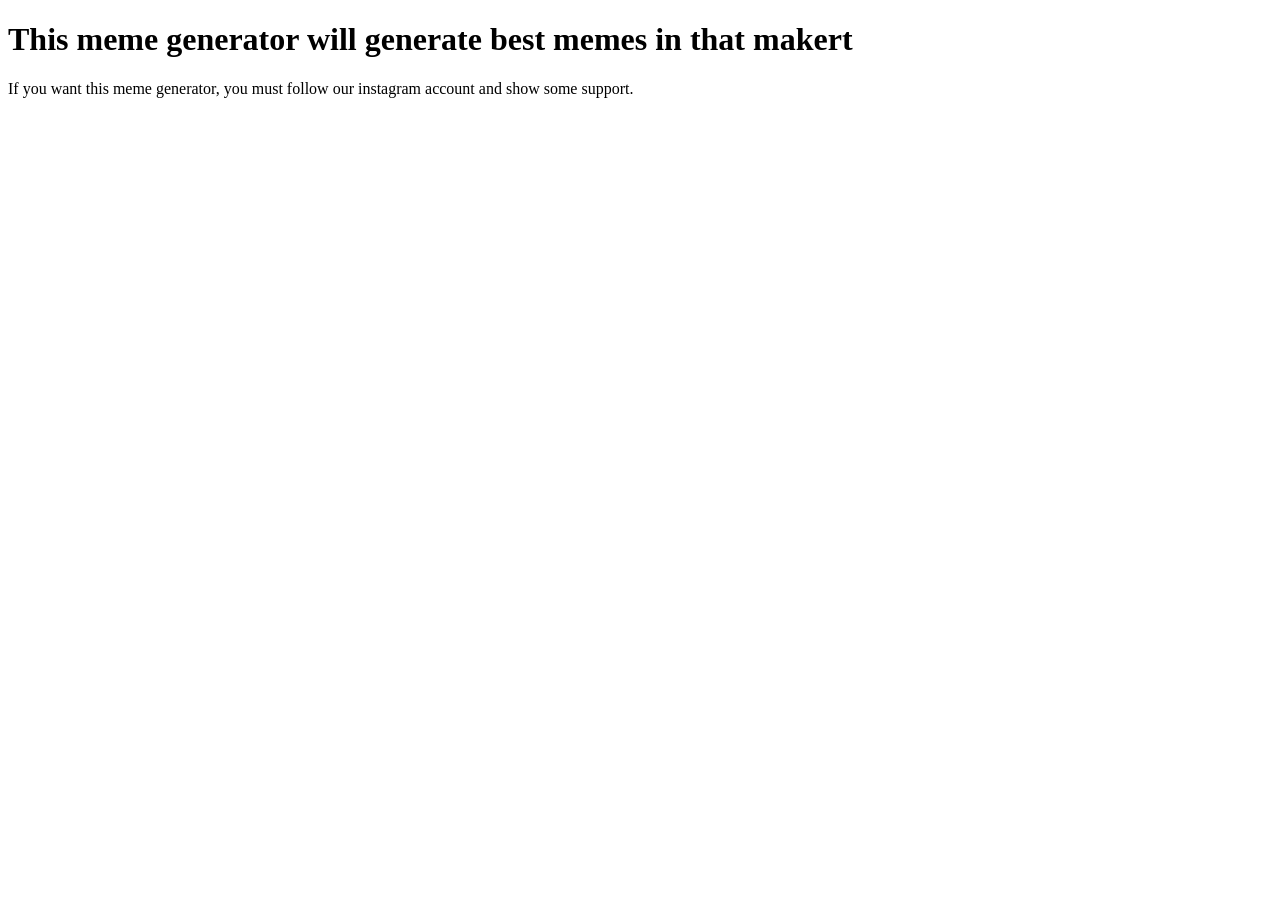
<file: 28_Flask/2_flask/templates/index.html>
<!DOCTYPE html>
<html lang="en">
<head>
    <meta charset="UTF-8">
    <meta name="viewport" content="width=device-width, initial-scale=1.0">
    <title>Meme Generator- by Ayush Pandey</title>
</head>
<body>
    <h1>This meme generator will generate best memes in that makert</h1>
    <p>
        If you want this meme generator, you must follow our instagram account and show some support.
    </p>
</body>
</html>
</file>
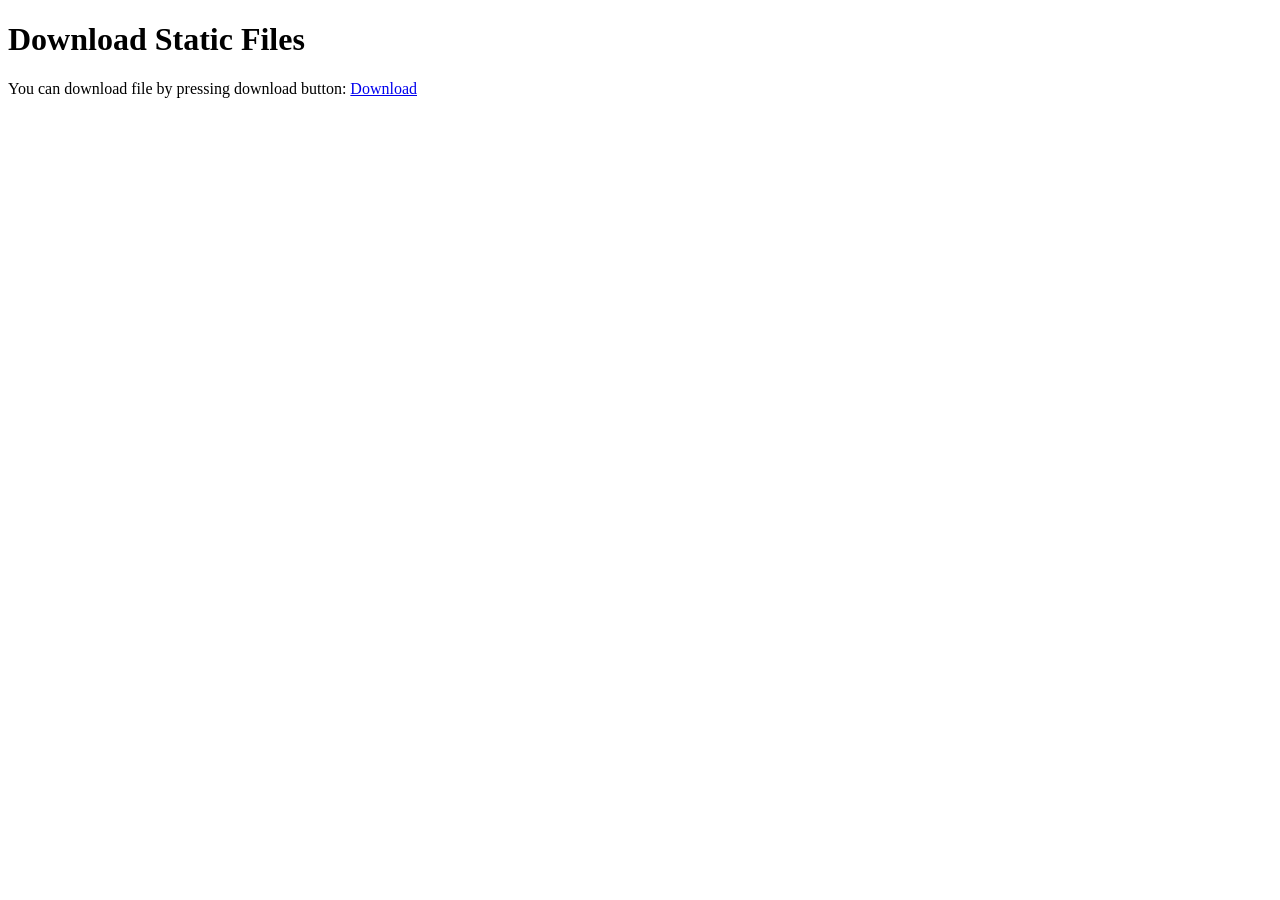
<file: 28_Flask/4_Serving_Static_Files/templates/index.html>
<!DOCTYPE html>
<html lang="en">
<head>
    <meta charset="UTF-8">
    <meta name="viewport" content="width=device-width, initial-scale=1.0">
    <title>Serving Static Files</title>
</head>
<body>
    <h1>Download Static Files</h1>
    <p>You can download file by pressing download button: <a href="static/Wallpaper1.jpg">Download</a></p>
</body>
</html>
</file>
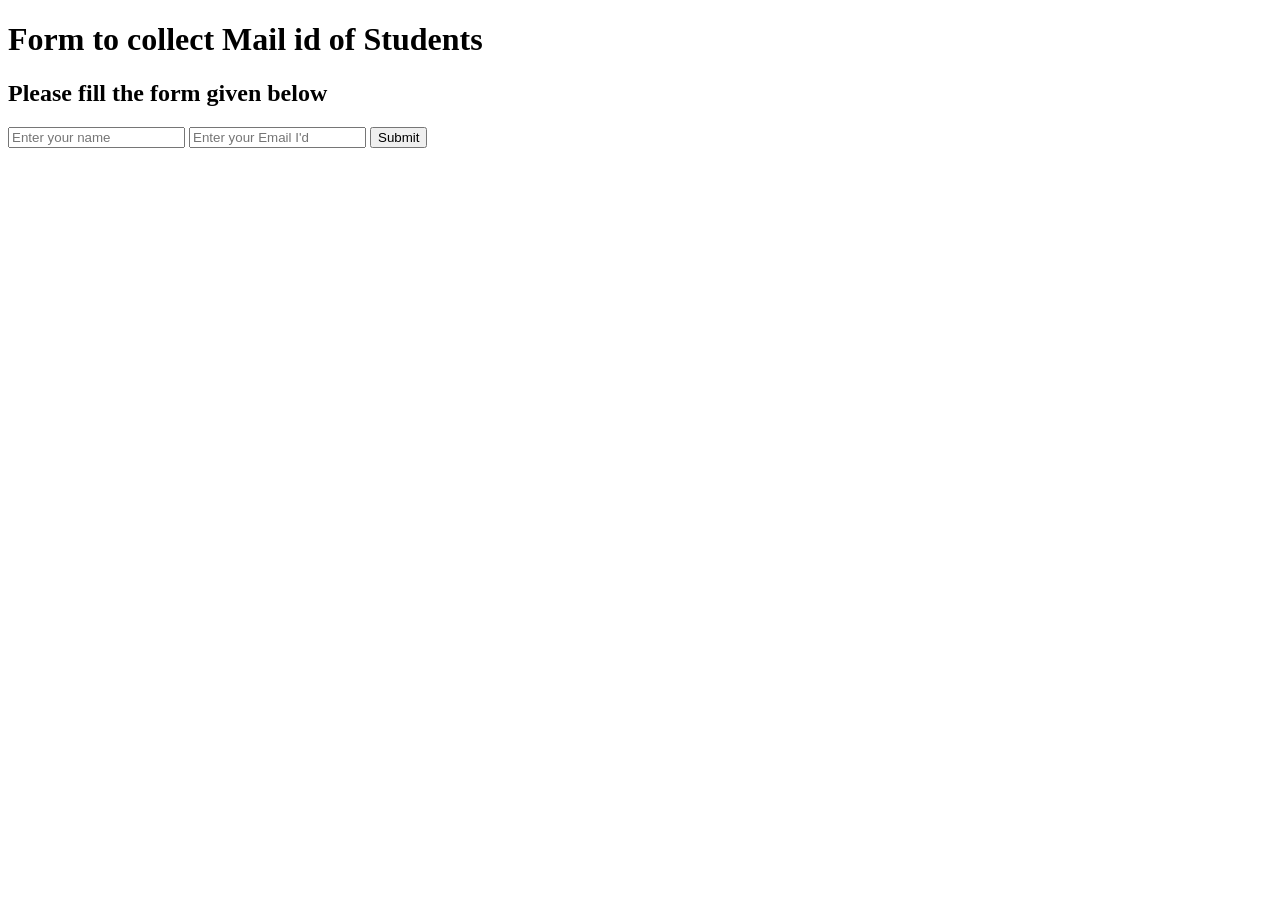
<file: 28_Flask/5_HandlingForm_(Post_Request)/templates/index.html>
<!DOCTYPE html>
<html lang="en">
<head>
    <meta charset="UTF-8">
    <meta name="viewport" content="width=device-width, initial-scale=1.0">
    <title>Form- Collect Email I'd</title>
</head>
<body>
    <h1>Form to collect Mail id of Students</h1>
    <h2>Please fill the form given below</h2>
    <div>
    <form action="/" method="post">
        <input name= "name" type="text" placeholder="Enter your name">
        <input name="email" type="email" placeholder="Enter your Email I'd">
        <input type="submit" value="Submit">
        
    </form> 
    </div>
</body>
</html>
</file>
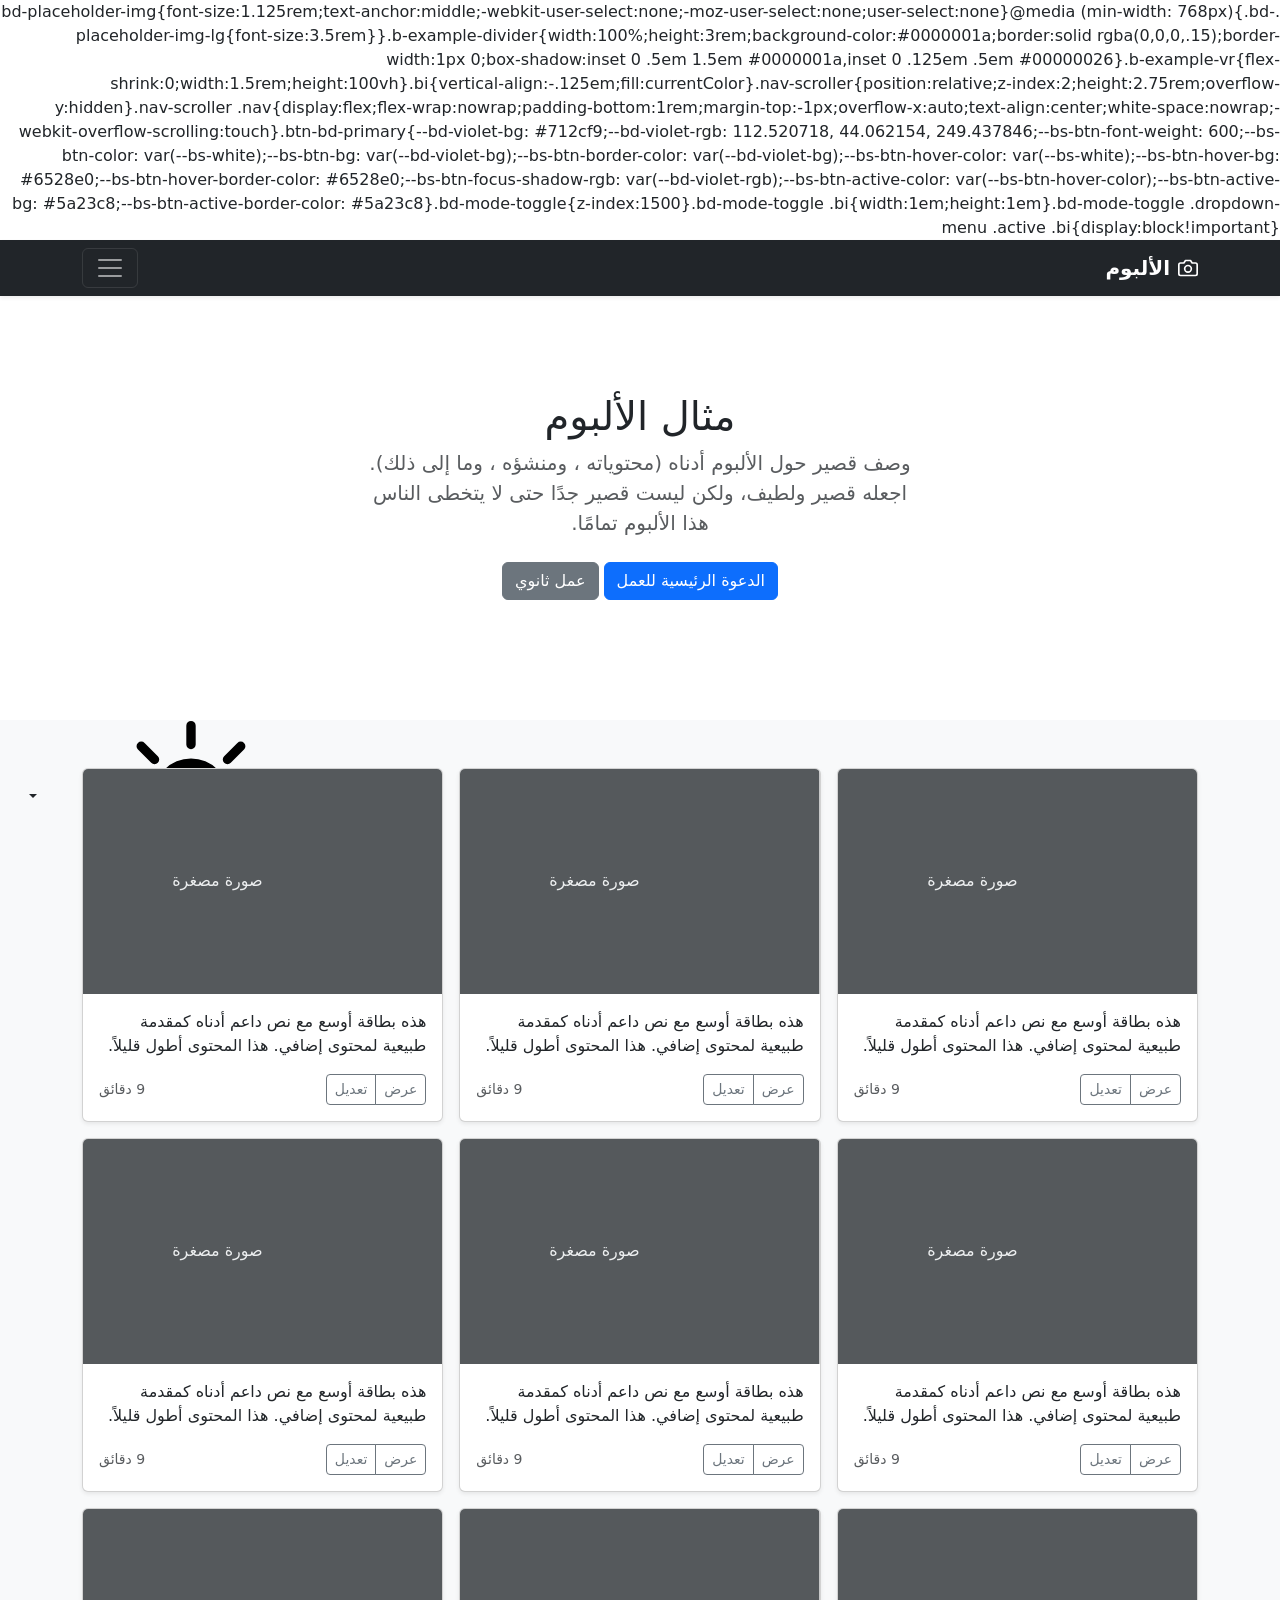
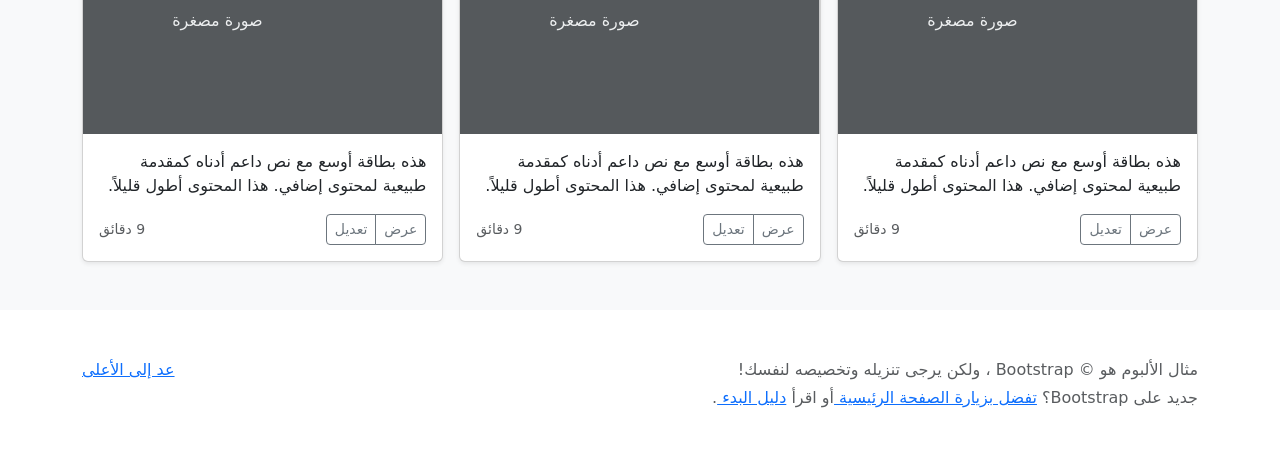
<file: 28_Flask/3_Static_Site/1759816825264-flask_static_site/flask_static_site/bootstrap-5.3.6-examples/bootstrap-5.3.6-examples/album-rtl/index.html>
<!DOCTYPE html><html lang="ar" dir="rtl" data-bs-theme="auto"> <head><meta charset="utf-8"><meta name="viewport" content="width=device-width, initial-scale=1"><meta name="description" content=""><meta name="author" content="Mark Otto, Jacob Thornton, and Bootstrap contributors"><meta name="generator" content="Astro v5.7.10"><title>مثال الألبوم · Bootstrap v5.3</title><link rel="canonical" href="https://getbootstrap.com/docs/5.3/examples/album-rtl/"><script src="../assets/js/color-modes.js"></script><link href="../assets/dist/css/bootstrap.rtl.min.css" rel="stylesheet">.bd-placeholder-img{font-size:1.125rem;text-anchor:middle;-webkit-user-select:none;-moz-user-select:none;user-select:none}@media (min-width: 768px){.bd-placeholder-img-lg{font-size:3.5rem}}.b-example-divider{width:100%;height:3rem;background-color:#0000001a;border:solid rgba(0,0,0,.15);border-width:1px 0;box-shadow:inset 0 .5em 1.5em #0000001a,inset 0 .125em .5em #00000026}.b-example-vr{flex-shrink:0;width:1.5rem;height:100vh}.bi{vertical-align:-.125em;fill:currentColor}.nav-scroller{position:relative;z-index:2;height:2.75rem;overflow-y:hidden}.nav-scroller .nav{display:flex;flex-wrap:nowrap;padding-bottom:1rem;margin-top:-1px;overflow-x:auto;text-align:center;white-space:nowrap;-webkit-overflow-scrolling:touch}.btn-bd-primary{--bd-violet-bg: #712cf9;--bd-violet-rgb: 112.520718, 44.062154, 249.437846;--bs-btn-font-weight: 600;--bs-btn-color: var(--bs-white);--bs-btn-bg: var(--bd-violet-bg);--bs-btn-border-color: var(--bd-violet-bg);--bs-btn-hover-color: var(--bs-white);--bs-btn-hover-bg: #6528e0;--bs-btn-hover-border-color: #6528e0;--bs-btn-focus-shadow-rgb: var(--bd-violet-rgb);--bs-btn-active-color: var(--bs-btn-hover-color);--bs-btn-active-bg: #5a23c8;--bs-btn-active-border-color: #5a23c8}.bd-mode-toggle{z-index:1500}.bd-mode-toggle .bi{width:1em;height:1em}.bd-mode-toggle .dropdown-menu .active .bi{display:block!important}
</style></head> <body> <svg xmlns="http://www.w3.org/2000/svg" class="d-none"> <symbol id="check2" viewBox="0 0 16 16"> <path d="M13.854 3.646a.5.5 0 0 1 0 .708l-7 7a.5.5 0 0 1-.708 0l-3.5-3.5a.5.5 0 1 1 .708-.708L6.5 10.293l6.646-6.647a.5.5 0 0 1 .708 0z"></path> </symbol> <symbol id="circle-half" viewBox="0 0 16 16"> <path d="M8 15A7 7 0 1 0 8 1v14zm0 1A8 8 0 1 1 8 0a8 8 0 0 1 0 16z"></path> </symbol> <symbol id="moon-stars-fill" viewBox="0 0 16 16"> <path d="M6 .278a.768.768 0 0 1 .08.858 7.208 7.208 0 0 0-.878 3.46c0 4.021 3.278 7.277 7.318 7.277.527 0 1.04-.055 1.533-.16a.787.787 0 0 1 .81.316.733.733 0 0 1-.031.893A8.349 8.349 0 0 1 8.344 16C3.734 16 0 12.286 0 7.71 0 4.266 2.114 1.312 5.124.06A.752.752 0 0 1 6 .278z"></path> <path d="M10.794 3.148a.217.217 0 0 1 .412 0l.387 1.162c.173.518.579.924 1.097 1.097l1.162.387a.217.217 0 0 1 0 .412l-1.162.387a1.734 1.734 0 0 0-1.097 1.097l-.387 1.162a.217.217 0 0 1-.412 0l-.387-1.162A1.734 1.734 0 0 0 9.31 6.593l-1.162-.387a.217.217 0 0 1 0-.412l1.162-.387a1.734 1.734 0 0 0 1.097-1.097l.387-1.162zM13.863.099a.145.145 0 0 1 .274 0l.258.774c.115.346.386.617.732.732l.774.258a.145.145 0 0 1 0 .274l-.774.258a1.156 1.156 0 0 0-.732.732l-.258.774a.145.145 0 0 1-.274 0l-.258-.774a1.156 1.156 0 0 0-.732-.732l-.774-.258a.145.145 0 0 1 0-.274l.774-.258c.346-.115.617-.386.732-.732L13.863.1z"></path> </symbol> <symbol id="sun-fill" viewBox="0 0 16 16"> <path d="M8 12a4 4 0 1 0 0-8 4 4 0 0 0 0 8zM8 0a.5.5 0 0 1 .5.5v2a.5.5 0 0 1-1 0v-2A.5.5 0 0 1 8 0zm0 13a.5.5 0 0 1 .5.5v2a.5.5 0 0 1-1 0v-2A.5.5 0 0 1 8 13zm8-5a.5.5 0 0 1-.5.5h-2a.5.5 0 0 1 0-1h2a.5.5 0 0 1 .5.5zM3 8a.5.5 0 0 1-.5.5h-2a.5.5 0 0 1 0-1h2A.5.5 0 0 1 3 8zm10.657-5.657a.5.5 0 0 1 0 .707l-1.414 1.415a.5.5 0 1 1-.707-.708l1.414-1.414a.5.5 0 0 1 .707 0zm-9.193 9.193a.5.5 0 0 1 0 .707L3.05 13.657a.5.5 0 0 1-.707-.707l1.414-1.414a.5.5 0 0 1 .707 0zm9.193 2.121a.5.5 0 0 1-.707 0l-1.414-1.414a.5.5 0 0 1 .707-.707l1.414 1.414a.5.5 0 0 1 0 .707zM4.464 4.465a.5.5 0 0 1-.707 0L2.343 3.05a.5.5 0 1 1 .707-.707l1.414 1.414a.5.5 0 0 1 0 .708z"></path> </symbol> </svg> <div class="dropdown position-fixed bottom-0 end-0 mb-3 me-3 bd-mode-toggle"> <button class="btn btn-bd-primary py-2 dropdown-toggle d-flex align-items-center" id="bd-theme" type="button" aria-expanded="false" data-bs-toggle="dropdown" aria-label="Toggle theme (auto)"> <svg class="bi my-1 theme-icon-active" aria-hidden="true"><use href="#circle-half"></use></svg> <span class="visually-hidden" id="bd-theme-text">Toggle theme</span> </button> <ul class="dropdown-menu dropdown-menu-end shadow" aria-labelledby="bd-theme-text"> <li> <button type="button" class="dropdown-item d-flex align-items-center" data-bs-theme-value="light" aria-pressed="false"> <svg class="bi me-2 opacity-50" aria-hidden="true"><use href="#sun-fill"></use></svg>
Light
<svg class="bi ms-auto d-none" aria-hidden="true"><use href="#check2"></use></svg> </button> </li> <li> <button type="button" class="dropdown-item d-flex align-items-center" data-bs-theme-value="dark" aria-pressed="false"> <svg class="bi me-2 opacity-50" aria-hidden="true"><use href="#moon-stars-fill"></use></svg>
Dark
<svg class="bi ms-auto d-none" aria-hidden="true"><use href="#check2"></use></svg> </button> </li> <li> <button type="button" class="dropdown-item d-flex align-items-center active" data-bs-theme-value="auto" aria-pressed="true"> <svg class="bi me-2 opacity-50" aria-hidden="true"><use href="#circle-half"></use></svg>
Auto
<svg class="bi ms-auto d-none" aria-hidden="true"><use href="#check2"></use></svg> </button> </li> </ul> </div>  <header data-bs-theme="dark"> <div class="collapse text-bg-dark" id="navbarHeader"> <div class="container"> <div class="row"> <div class="col-sm-8 col-md-7 py-4"> <h4>حول</h4> <p class="text-body-secondary">أضف بعض المعلومات حول الألبوم، المؤلف، أو أي سياق خلفية آخر. اجعلها بضع جمل حتى يتمكن الزوار من التقاط بعض التلميحات المفيدة. ثم اربطها ببعض مواقع التواصل الاجتماعي أو معلومات الاتصال.</p> </div> <div class="col-sm-4 offset-md-1 py-4"> <h4>تواصل معي</h4> <ul class="list-unstyled"> <li><a href="#" class="text-white">تابعني على تويتر</a></li> <li><a href="#" class="text-white">شاركني الإعجاب في فيسبوك</a></li> <li><a href="#" class="text-white">راسلني على البريد الإلكتروني</a></li> </ul> </div> </div> </div> </div> <div class="navbar navbar-dark bg-dark shadow-sm"> <div class="container"> <a href="#" class="navbar-brand d-flex align-items-center"> <svg xmlns="http://www.w3.org/2000/svg" width="20" height="20" fill="none" stroke="currentColor" stroke-linecap="round" stroke-linejoin="round" stroke-width="2" aria-hidden="true" class="me-2" viewBox="0 0 24 24"><path d="M23 19a2 2 0 0 1-2 2H3a2 2 0 0 1-2-2V8a2 2 0 0 1 2-2h4l2-3h6l2 3h4a2 2 0 0 1 2 2z"></path><circle cx="12" cy="13" r="4"></circle></svg> <strong>الألبوم</strong> </a> <button class="navbar-toggler" type="button" data-bs-toggle="collapse" data-bs-target="#navbarHeader" aria-controls="navbarHeader" aria-expanded="false" aria-label="تبديل التنقل"> <span class="navbar-toggler-icon"></span> </button> </div> </div> </header> <main> <section class="py-5 text-center container"> <div class="row py-lg-5"> <div class="col-lg-6 col-md-8 mx-auto"> <h1 class="fw-light">مثال الألبوم</h1> <p class="lead text-body-secondary">وصف قصير حول الألبوم أدناه (محتوياته ، ومنشؤه ، وما إلى ذلك). اجعله قصير ولطيف، ولكن ليست قصير جدًا حتى لا يتخطى الناس هذا الألبوم تمامًا.</p> <p> <a href="#" class="btn btn-primary my-2">الدعوة الرئيسية للعمل</a> <a href="#" class="btn btn-secondary my-2">عمل ثانوي</a> </p> </div> </div> </section> <div class="album py-5 bg-body-tertiary"> <div class="container"> <div class="row row-cols-1 row-cols-sm-2 row-cols-md-3 g-3"> <div class="col"> <div class="card shadow-sm"> <svg aria-label="Placeholder: صورة مصغرة" class="bd-placeholder-img card-img-top" height="225" preserveAspectRatio="xMidYMid slice" role="img" width="100%" xmlns="http://www.w3.org/2000/svg"><title>Placeholder</title><rect width="100%" height="100%" fill="#55595c"></rect><text x="50%" y="50%" fill="#eceeef" dy=".3em">صورة مصغرة</text></svg> <div class="card-body"> <p class="card-text">هذه بطاقة أوسع مع نص داعم أدناه كمقدمة طبيعية لمحتوى إضافي. هذا المحتوى أطول قليلاً.</p> <div class="d-flex justify-content-between align-items-center"> <div class="btn-group"> <button type="button" class="btn btn-sm btn-outline-secondary">عرض</button> <button type="button" class="btn btn-sm btn-outline-secondary">تعديل</button> </div> <small class="text-body-secondary">9 دقائق</small> </div> </div> </div> </div> <div class="col"> <div class="card shadow-sm"> <svg aria-label="Placeholder: صورة مصغرة" class="bd-placeholder-img card-img-top" height="225" preserveAspectRatio="xMidYMid slice" role="img" width="100%" xmlns="http://www.w3.org/2000/svg"><title>Placeholder</title><rect width="100%" height="100%" fill="#55595c"></rect><text x="50%" y="50%" fill="#eceeef" dy=".3em">صورة مصغرة</text></svg> <div class="card-body"> <p class="card-text">هذه بطاقة أوسع مع نص داعم أدناه كمقدمة طبيعية لمحتوى إضافي. هذا المحتوى أطول قليلاً.</p> <div class="d-flex justify-content-between align-items-center"> <div class="btn-group"> <button type="button" class="btn btn-sm btn-outline-secondary">عرض</button> <button type="button" class="btn btn-sm btn-outline-secondary">تعديل</button> </div> <small class="text-body-secondary">9 دقائق</small> </div> </div> </div> </div> <div class="col"> <div class="card shadow-sm"> <svg aria-label="Placeholder: صورة مصغرة" class="bd-placeholder-img card-img-top" height="225" preserveAspectRatio="xMidYMid slice" role="img" width="100%" xmlns="http://www.w3.org/2000/svg"><title>Placeholder</title><rect width="100%" height="100%" fill="#55595c"></rect><text x="50%" y="50%" fill="#eceeef" dy=".3em">صورة مصغرة</text></svg> <div class="card-body"> <p class="card-text">هذه بطاقة أوسع مع نص داعم أدناه كمقدمة طبيعية لمحتوى إضافي. هذا المحتوى أطول قليلاً.</p> <div class="d-flex justify-content-between align-items-center"> <div class="btn-group"> <button type="button" class="btn btn-sm btn-outline-secondary">عرض</button> <button type="button" class="btn btn-sm btn-outline-secondary">تعديل</button> </div> <small class="text-body-secondary">9 دقائق</small> </div> </div> </div> </div> <div class="col"> <div class="card shadow-sm"> <svg aria-label="Placeholder: صورة مصغرة" class="bd-placeholder-img card-img-top" height="225" preserveAspectRatio="xMidYMid slice" role="img" width="100%" xmlns="http://www.w3.org/2000/svg"><title>Placeholder</title><rect width="100%" height="100%" fill="#55595c"></rect><text x="50%" y="50%" fill="#eceeef" dy=".3em">صورة مصغرة</text></svg> <div class="card-body"> <p class="card-text">هذه بطاقة أوسع مع نص داعم أدناه كمقدمة طبيعية لمحتوى إضافي. هذا المحتوى أطول قليلاً.</p> <div class="d-flex justify-content-between align-items-center"> <div class="btn-group"> <button type="button" class="btn btn-sm btn-outline-secondary">عرض</button> <button type="button" class="btn btn-sm btn-outline-secondary">تعديل</button> </div> <small class="text-body-secondary">9 دقائق</small> </div> </div> </div> </div> <div class="col"> <div class="card shadow-sm"> <svg aria-label="Placeholder: صورة مصغرة" class="bd-placeholder-img card-img-top" height="225" preserveAspectRatio="xMidYMid slice" role="img" width="100%" xmlns="http://www.w3.org/2000/svg"><title>Placeholder</title><rect width="100%" height="100%" fill="#55595c"></rect><text x="50%" y="50%" fill="#eceeef" dy=".3em">صورة مصغرة</text></svg> <div class="card-body"> <p class="card-text">هذه بطاقة أوسع مع نص داعم أدناه كمقدمة طبيعية لمحتوى إضافي. هذا المحتوى أطول قليلاً.</p> <div class="d-flex justify-content-between align-items-center"> <div class="btn-group"> <button type="button" class="btn btn-sm btn-outline-secondary">عرض</button> <button type="button" class="btn btn-sm btn-outline-secondary">تعديل</button> </div> <small class="text-body-secondary">9 دقائق</small> </div> </div> </div> </div> <div class="col"> <div class="card shadow-sm"> <svg aria-label="Placeholder: صورة مصغرة" class="bd-placeholder-img card-img-top" height="225" preserveAspectRatio="xMidYMid slice" role="img" width="100%" xmlns="http://www.w3.org/2000/svg"><title>Placeholder</title><rect width="100%" height="100%" fill="#55595c"></rect><text x="50%" y="50%" fill="#eceeef" dy=".3em">صورة مصغرة</text></svg> <div class="card-body"> <p class="card-text">هذه بطاقة أوسع مع نص داعم أدناه كمقدمة طبيعية لمحتوى إضافي. هذا المحتوى أطول قليلاً.</p> <div class="d-flex justify-content-between align-items-center"> <div class="btn-group"> <button type="button" class="btn btn-sm btn-outline-secondary">عرض</button> <button type="button" class="btn btn-sm btn-outline-secondary">تعديل</button> </div> <small class="text-body-secondary">9 دقائق</small> </div> </div> </div> </div> <div class="col"> <div class="card shadow-sm"> <svg aria-label="Placeholder: صورة مصغرة" class="bd-placeholder-img card-img-top" height="225" preserveAspectRatio="xMidYMid slice" role="img" width="100%" xmlns="http://www.w3.org/2000/svg"><title>Placeholder</title><rect width="100%" height="100%" fill="#55595c"></rect><text x="50%" y="50%" fill="#eceeef" dy=".3em">صورة مصغرة</text></svg> <div class="card-body"> <p class="card-text">هذه بطاقة أوسع مع نص داعم أدناه كمقدمة طبيعية لمحتوى إضافي. هذا المحتوى أطول قليلاً.</p> <div class="d-flex justify-content-between align-items-center"> <div class="btn-group"> <button type="button" class="btn btn-sm btn-outline-secondary">عرض</button> <button type="button" class="btn btn-sm btn-outline-secondary">تعديل</button> </div> <small class="text-body-secondary">9 دقائق</small> </div> </div> </div> </div> <div class="col"> <div class="card shadow-sm"> <svg aria-label="Placeholder: صورة مصغرة" class="bd-placeholder-img card-img-top" height="225" preserveAspectRatio="xMidYMid slice" role="img" width="100%" xmlns="http://www.w3.org/2000/svg"><title>Placeholder</title><rect width="100%" height="100%" fill="#55595c"></rect><text x="50%" y="50%" fill="#eceeef" dy=".3em">صورة مصغرة</text></svg> <div class="card-body"> <p class="card-text">هذه بطاقة أوسع مع نص داعم أدناه كمقدمة طبيعية لمحتوى إضافي. هذا المحتوى أطول قليلاً.</p> <div class="d-flex justify-content-between align-items-center"> <div class="btn-group"> <button type="button" class="btn btn-sm btn-outline-secondary">عرض</button> <button type="button" class="btn btn-sm btn-outline-secondary">تعديل</button> </div> <small class="text-body-secondary">9 دقائق</small> </div> </div> </div> </div> <div class="col"> <div class="card shadow-sm"> <svg aria-label="Placeholder: صورة مصغرة" class="bd-placeholder-img card-img-top" height="225" preserveAspectRatio="xMidYMid slice" role="img" width="100%" xmlns="http://www.w3.org/2000/svg"><title>Placeholder</title><rect width="100%" height="100%" fill="#55595c"></rect><text x="50%" y="50%" fill="#eceeef" dy=".3em">صورة مصغرة</text></svg> <div class="card-body"> <p class="card-text">هذه بطاقة أوسع مع نص داعم أدناه كمقدمة طبيعية لمحتوى إضافي. هذا المحتوى أطول قليلاً.</p> <div class="d-flex justify-content-between align-items-center"> <div class="btn-group"> <button type="button" class="btn btn-sm btn-outline-secondary">عرض</button> <button type="button" class="btn btn-sm btn-outline-secondary">تعديل</button> </div> <small class="text-body-secondary">9 دقائق</small> </div> </div> </div> </div> </div> </div> </div> </main> <footer class="text-body-secondary py-5"> <div class="container"> <p class="float-end mb-1"> <a href="#">عد إلى الأعلى</a> </p> <p class="mb-1">مثال الألبوم هو © Bootstrap ، ولكن يرجى تنزيله وتخصيصه لنفسك!</p> <p class="mb-0">جديد على Bootstrap؟ <a href="/"> تفضل بزيارة الصفحة الرئيسية </a> أو اقرأ <a href="../getting-started/introduction"> دليل البدء </a>.</p> </div> </footer>   <script src="../assets/dist/js/bootstrap.bundle.min.js"></script>
</file>
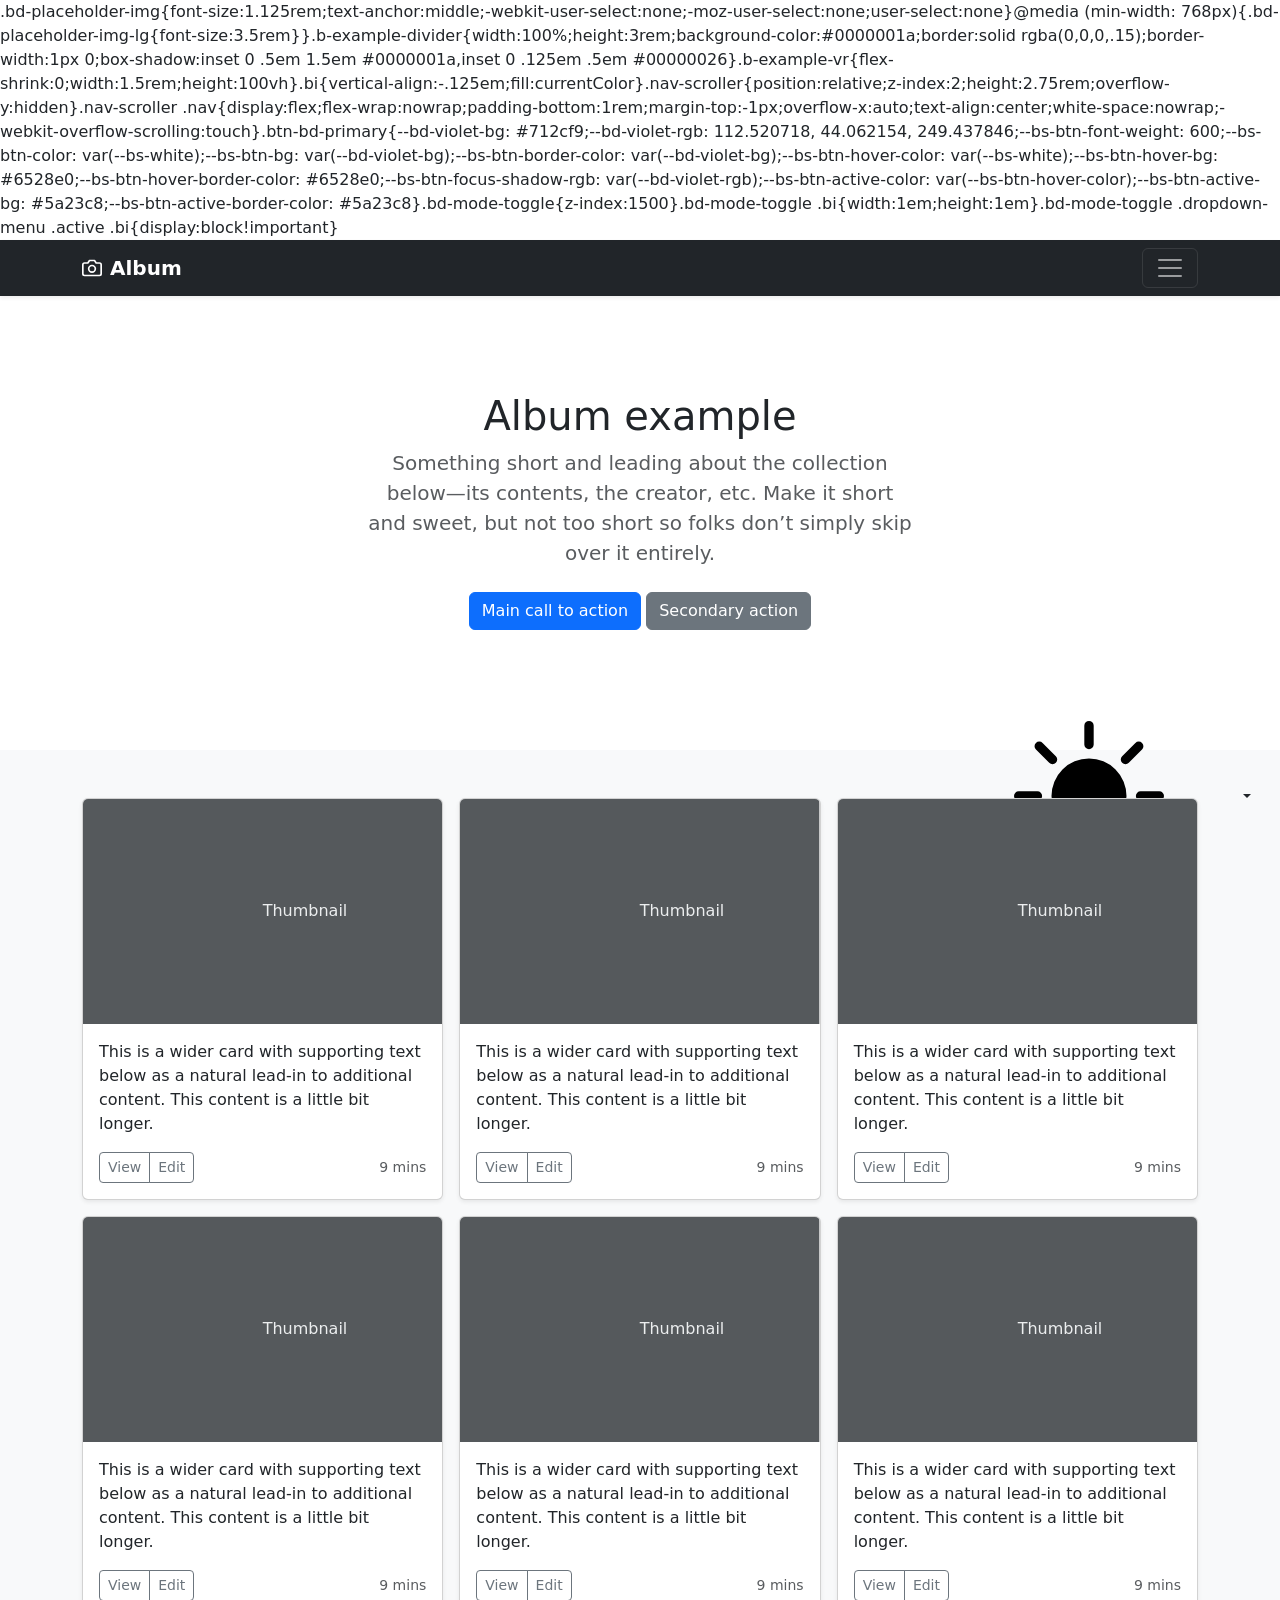
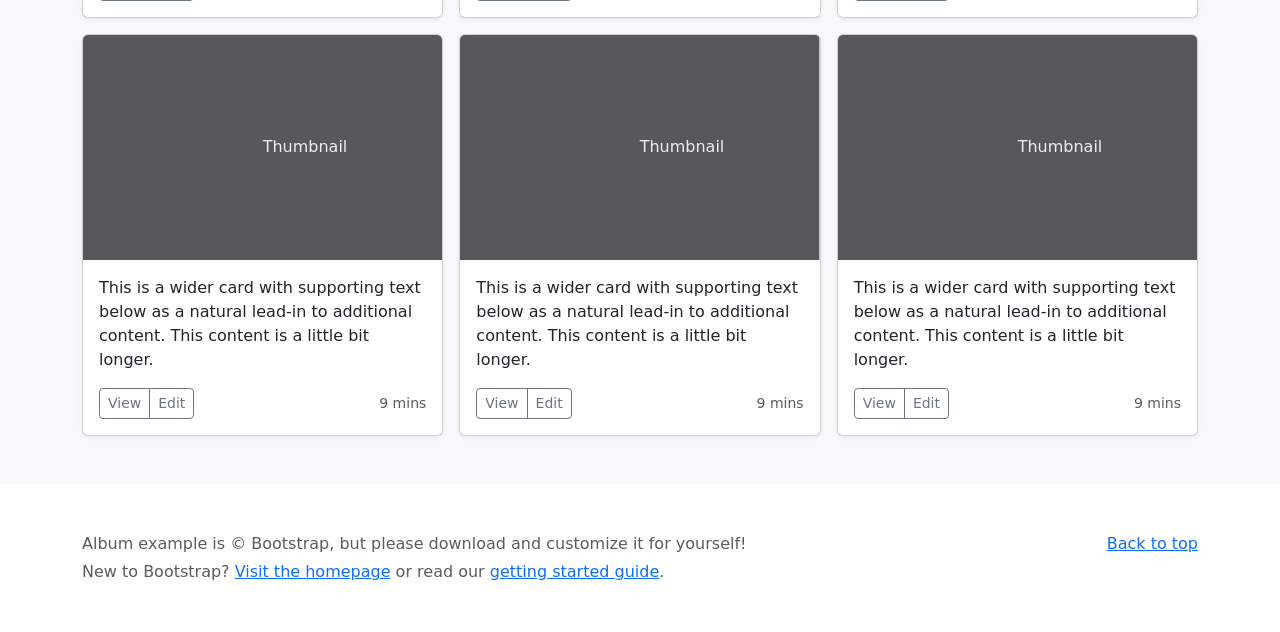
<file: 28_Flask/3_Static_Site/1759816825264-flask_static_site/flask_static_site/bootstrap-5.3.6-examples/bootstrap-5.3.6-examples/album/index.html>
<!DOCTYPE html><html lang="en" data-bs-theme="auto"> <head><meta charset="utf-8"><meta name="viewport" content="width=device-width, initial-scale=1"><meta name="description" content=""><meta name="author" content="Mark Otto, Jacob Thornton, and Bootstrap contributors"><meta name="generator" content="Astro v5.7.10"><title>Album example · Bootstrap v5.3</title><link rel="canonical" href="https://getbootstrap.com/docs/5.3/examples/album/"><script src="../assets/js/color-modes.js"></script><link href="../assets/dist/css/bootstrap.min.css" rel="stylesheet">.bd-placeholder-img{font-size:1.125rem;text-anchor:middle;-webkit-user-select:none;-moz-user-select:none;user-select:none}@media (min-width: 768px){.bd-placeholder-img-lg{font-size:3.5rem}}.b-example-divider{width:100%;height:3rem;background-color:#0000001a;border:solid rgba(0,0,0,.15);border-width:1px 0;box-shadow:inset 0 .5em 1.5em #0000001a,inset 0 .125em .5em #00000026}.b-example-vr{flex-shrink:0;width:1.5rem;height:100vh}.bi{vertical-align:-.125em;fill:currentColor}.nav-scroller{position:relative;z-index:2;height:2.75rem;overflow-y:hidden}.nav-scroller .nav{display:flex;flex-wrap:nowrap;padding-bottom:1rem;margin-top:-1px;overflow-x:auto;text-align:center;white-space:nowrap;-webkit-overflow-scrolling:touch}.btn-bd-primary{--bd-violet-bg: #712cf9;--bd-violet-rgb: 112.520718, 44.062154, 249.437846;--bs-btn-font-weight: 600;--bs-btn-color: var(--bs-white);--bs-btn-bg: var(--bd-violet-bg);--bs-btn-border-color: var(--bd-violet-bg);--bs-btn-hover-color: var(--bs-white);--bs-btn-hover-bg: #6528e0;--bs-btn-hover-border-color: #6528e0;--bs-btn-focus-shadow-rgb: var(--bd-violet-rgb);--bs-btn-active-color: var(--bs-btn-hover-color);--bs-btn-active-bg: #5a23c8;--bs-btn-active-border-color: #5a23c8}.bd-mode-toggle{z-index:1500}.bd-mode-toggle .bi{width:1em;height:1em}.bd-mode-toggle .dropdown-menu .active .bi{display:block!important}
</style></head> <body> <svg xmlns="http://www.w3.org/2000/svg" class="d-none"> <symbol id="check2" viewBox="0 0 16 16"> <path d="M13.854 3.646a.5.5 0 0 1 0 .708l-7 7a.5.5 0 0 1-.708 0l-3.5-3.5a.5.5 0 1 1 .708-.708L6.5 10.293l6.646-6.647a.5.5 0 0 1 .708 0z"></path> </symbol> <symbol id="circle-half" viewBox="0 0 16 16"> <path d="M8 15A7 7 0 1 0 8 1v14zm0 1A8 8 0 1 1 8 0a8 8 0 0 1 0 16z"></path> </symbol> <symbol id="moon-stars-fill" viewBox="0 0 16 16"> <path d="M6 .278a.768.768 0 0 1 .08.858 7.208 7.208 0 0 0-.878 3.46c0 4.021 3.278 7.277 7.318 7.277.527 0 1.04-.055 1.533-.16a.787.787 0 0 1 .81.316.733.733 0 0 1-.031.893A8.349 8.349 0 0 1 8.344 16C3.734 16 0 12.286 0 7.71 0 4.266 2.114 1.312 5.124.06A.752.752 0 0 1 6 .278z"></path> <path d="M10.794 3.148a.217.217 0 0 1 .412 0l.387 1.162c.173.518.579.924 1.097 1.097l1.162.387a.217.217 0 0 1 0 .412l-1.162.387a1.734 1.734 0 0 0-1.097 1.097l-.387 1.162a.217.217 0 0 1-.412 0l-.387-1.162A1.734 1.734 0 0 0 9.31 6.593l-1.162-.387a.217.217 0 0 1 0-.412l1.162-.387a1.734 1.734 0 0 0 1.097-1.097l.387-1.162zM13.863.099a.145.145 0 0 1 .274 0l.258.774c.115.346.386.617.732.732l.774.258a.145.145 0 0 1 0 .274l-.774.258a1.156 1.156 0 0 0-.732.732l-.258.774a.145.145 0 0 1-.274 0l-.258-.774a1.156 1.156 0 0 0-.732-.732l-.774-.258a.145.145 0 0 1 0-.274l.774-.258c.346-.115.617-.386.732-.732L13.863.1z"></path> </symbol> <symbol id="sun-fill" viewBox="0 0 16 16"> <path d="M8 12a4 4 0 1 0 0-8 4 4 0 0 0 0 8zM8 0a.5.5 0 0 1 .5.5v2a.5.5 0 0 1-1 0v-2A.5.5 0 0 1 8 0zm0 13a.5.5 0 0 1 .5.5v2a.5.5 0 0 1-1 0v-2A.5.5 0 0 1 8 13zm8-5a.5.5 0 0 1-.5.5h-2a.5.5 0 0 1 0-1h2a.5.5 0 0 1 .5.5zM3 8a.5.5 0 0 1-.5.5h-2a.5.5 0 0 1 0-1h2A.5.5 0 0 1 3 8zm10.657-5.657a.5.5 0 0 1 0 .707l-1.414 1.415a.5.5 0 1 1-.707-.708l1.414-1.414a.5.5 0 0 1 .707 0zm-9.193 9.193a.5.5 0 0 1 0 .707L3.05 13.657a.5.5 0 0 1-.707-.707l1.414-1.414a.5.5 0 0 1 .707 0zm9.193 2.121a.5.5 0 0 1-.707 0l-1.414-1.414a.5.5 0 0 1 .707-.707l1.414 1.414a.5.5 0 0 1 0 .707zM4.464 4.465a.5.5 0 0 1-.707 0L2.343 3.05a.5.5 0 1 1 .707-.707l1.414 1.414a.5.5 0 0 1 0 .708z"></path> </symbol> </svg> <div class="dropdown position-fixed bottom-0 end-0 mb-3 me-3 bd-mode-toggle"> <button class="btn btn-bd-primary py-2 dropdown-toggle d-flex align-items-center" id="bd-theme" type="button" aria-expanded="false" data-bs-toggle="dropdown" aria-label="Toggle theme (auto)"> <svg class="bi my-1 theme-icon-active" aria-hidden="true"><use href="#circle-half"></use></svg> <span class="visually-hidden" id="bd-theme-text">Toggle theme</span> </button> <ul class="dropdown-menu dropdown-menu-end shadow" aria-labelledby="bd-theme-text"> <li> <button type="button" class="dropdown-item d-flex align-items-center" data-bs-theme-value="light" aria-pressed="false"> <svg class="bi me-2 opacity-50" aria-hidden="true"><use href="#sun-fill"></use></svg>
Light
<svg class="bi ms-auto d-none" aria-hidden="true"><use href="#check2"></use></svg> </button> </li> <li> <button type="button" class="dropdown-item d-flex align-items-center" data-bs-theme-value="dark" aria-pressed="false"> <svg class="bi me-2 opacity-50" aria-hidden="true"><use href="#moon-stars-fill"></use></svg>
Dark
<svg class="bi ms-auto d-none" aria-hidden="true"><use href="#check2"></use></svg> </button> </li> <li> <button type="button" class="dropdown-item d-flex align-items-center active" data-bs-theme-value="auto" aria-pressed="true"> <svg class="bi me-2 opacity-50" aria-hidden="true"><use href="#circle-half"></use></svg>
Auto
<svg class="bi ms-auto d-none" aria-hidden="true"><use href="#check2"></use></svg> </button> </li> </ul> </div>  <header data-bs-theme="dark"> <div class="collapse text-bg-dark" id="navbarHeader"> <div class="container"> <div class="row"> <div class="col-sm-8 col-md-7 py-4"> <h4>About</h4> <p class="text-body-secondary">Add some information about the album below, the author, or any other background context. Make it a few sentences long so folks can pick up some informative tidbits. Then, link them off to some social networking sites or contact information.</p> </div> <div class="col-sm-4 offset-md-1 py-4"> <h4>Contact</h4> <ul class="list-unstyled"> <li><a href="#" class="text-white">Follow on X</a></li> <li><a href="#" class="text-white">Like on Facebook</a></li> <li><a href="#" class="text-white">Email me</a></li> </ul> </div> </div> </div> </div> <div class="navbar navbar-dark bg-dark shadow-sm"> <div class="container"> <a href="#" class="navbar-brand d-flex align-items-center"> <svg xmlns="http://www.w3.org/2000/svg" width="20" height="20" fill="none" stroke="currentColor" stroke-linecap="round" stroke-linejoin="round" stroke-width="2" aria-hidden="true" class="me-2" viewBox="0 0 24 24"><path d="M23 19a2 2 0 0 1-2 2H3a2 2 0 0 1-2-2V8a2 2 0 0 1 2-2h4l2-3h6l2 3h4a2 2 0 0 1 2 2z"></path><circle cx="12" cy="13" r="4"></circle></svg> <strong>Album</strong> </a> <button class="navbar-toggler" type="button" data-bs-toggle="collapse" data-bs-target="#navbarHeader" aria-controls="navbarHeader" aria-expanded="false" aria-label="Toggle navigation"> <span class="navbar-toggler-icon"></span> </button> </div> </div> </header> <main> <section class="py-5 text-center container"> <div class="row py-lg-5"> <div class="col-lg-6 col-md-8 mx-auto"> <h1 class="fw-light">Album example</h1> <p class="lead text-body-secondary">Something short and leading about the collection below—its contents, the creator, etc. Make it short and sweet, but not too short so folks don’t simply skip over it entirely.</p> <p> <a href="#" class="btn btn-primary my-2">Main call to action</a> <a href="#" class="btn btn-secondary my-2">Secondary action</a> </p> </div> </div> </section> <div class="album py-5 bg-body-tertiary"> <div class="container"> <div class="row row-cols-1 row-cols-sm-2 row-cols-md-3 g-3"> <div class="col"> <div class="card shadow-sm"> <svg aria-label="Placeholder: Thumbnail" class="bd-placeholder-img card-img-top" height="225" preserveAspectRatio="xMidYMid slice" role="img" width="100%" xmlns="http://www.w3.org/2000/svg"><title>Placeholder</title><rect width="100%" height="100%" fill="#55595c"></rect><text x="50%" y="50%" fill="#eceeef" dy=".3em">Thumbnail</text></svg> <div class="card-body"> <p class="card-text">This is a wider card with supporting text below as a natural lead-in to additional content. This content is a little bit longer.</p> <div class="d-flex justify-content-between align-items-center"> <div class="btn-group"> <button type="button" class="btn btn-sm btn-outline-secondary">View</button> <button type="button" class="btn btn-sm btn-outline-secondary">Edit</button> </div> <small class="text-body-secondary">9 mins</small> </div> </div> </div> </div> <div class="col"> <div class="card shadow-sm"> <svg aria-label="Placeholder: Thumbnail" class="bd-placeholder-img card-img-top" height="225" preserveAspectRatio="xMidYMid slice" role="img" width="100%" xmlns="http://www.w3.org/2000/svg"><title>Placeholder</title><rect width="100%" height="100%" fill="#55595c"></rect><text x="50%" y="50%" fill="#eceeef" dy=".3em">Thumbnail</text></svg> <div class="card-body"> <p class="card-text">This is a wider card with supporting text below as a natural lead-in to additional content. This content is a little bit longer.</p> <div class="d-flex justify-content-between align-items-center"> <div class="btn-group"> <button type="button" class="btn btn-sm btn-outline-secondary">View</button> <button type="button" class="btn btn-sm btn-outline-secondary">Edit</button> </div> <small class="text-body-secondary">9 mins</small> </div> </div> </div> </div> <div class="col"> <div class="card shadow-sm"> <svg aria-label="Placeholder: Thumbnail" class="bd-placeholder-img card-img-top" height="225" preserveAspectRatio="xMidYMid slice" role="img" width="100%" xmlns="http://www.w3.org/2000/svg"><title>Placeholder</title><rect width="100%" height="100%" fill="#55595c"></rect><text x="50%" y="50%" fill="#eceeef" dy=".3em">Thumbnail</text></svg> <div class="card-body"> <p class="card-text">This is a wider card with supporting text below as a natural lead-in to additional content. This content is a little bit longer.</p> <div class="d-flex justify-content-between align-items-center"> <div class="btn-group"> <button type="button" class="btn btn-sm btn-outline-secondary">View</button> <button type="button" class="btn btn-sm btn-outline-secondary">Edit</button> </div> <small class="text-body-secondary">9 mins</small> </div> </div> </div> </div> <div class="col"> <div class="card shadow-sm"> <svg aria-label="Placeholder: Thumbnail" class="bd-placeholder-img card-img-top" height="225" preserveAspectRatio="xMidYMid slice" role="img" width="100%" xmlns="http://www.w3.org/2000/svg"><title>Placeholder</title><rect width="100%" height="100%" fill="#55595c"></rect><text x="50%" y="50%" fill="#eceeef" dy=".3em">Thumbnail</text></svg> <div class="card-body"> <p class="card-text">This is a wider card with supporting text below as a natural lead-in to additional content. This content is a little bit longer.</p> <div class="d-flex justify-content-between align-items-center"> <div class="btn-group"> <button type="button" class="btn btn-sm btn-outline-secondary">View</button> <button type="button" class="btn btn-sm btn-outline-secondary">Edit</button> </div> <small class="text-body-secondary">9 mins</small> </div> </div> </div> </div> <div class="col"> <div class="card shadow-sm"> <svg aria-label="Placeholder: Thumbnail" class="bd-placeholder-img card-img-top" height="225" preserveAspectRatio="xMidYMid slice" role="img" width="100%" xmlns="http://www.w3.org/2000/svg"><title>Placeholder</title><rect width="100%" height="100%" fill="#55595c"></rect><text x="50%" y="50%" fill="#eceeef" dy=".3em">Thumbnail</text></svg> <div class="card-body"> <p class="card-text">This is a wider card with supporting text below as a natural lead-in to additional content. This content is a little bit longer.</p> <div class="d-flex justify-content-between align-items-center"> <div class="btn-group"> <button type="button" class="btn btn-sm btn-outline-secondary">View</button> <button type="button" class="btn btn-sm btn-outline-secondary">Edit</button> </div> <small class="text-body-secondary">9 mins</small> </div> </div> </div> </div> <div class="col"> <div class="card shadow-sm"> <svg aria-label="Placeholder: Thumbnail" class="bd-placeholder-img card-img-top" height="225" preserveAspectRatio="xMidYMid slice" role="img" width="100%" xmlns="http://www.w3.org/2000/svg"><title>Placeholder</title><rect width="100%" height="100%" fill="#55595c"></rect><text x="50%" y="50%" fill="#eceeef" dy=".3em">Thumbnail</text></svg> <div class="card-body"> <p class="card-text">This is a wider card with supporting text below as a natural lead-in to additional content. This content is a little bit longer.</p> <div class="d-flex justify-content-between align-items-center"> <div class="btn-group"> <button type="button" class="btn btn-sm btn-outline-secondary">View</button> <button type="button" class="btn btn-sm btn-outline-secondary">Edit</button> </div> <small class="text-body-secondary">9 mins</small> </div> </div> </div> </div> <div class="col"> <div class="card shadow-sm"> <svg aria-label="Placeholder: Thumbnail" class="bd-placeholder-img card-img-top" height="225" preserveAspectRatio="xMidYMid slice" role="img" width="100%" xmlns="http://www.w3.org/2000/svg"><title>Placeholder</title><rect width="100%" height="100%" fill="#55595c"></rect><text x="50%" y="50%" fill="#eceeef" dy=".3em">Thumbnail</text></svg> <div class="card-body"> <p class="card-text">This is a wider card with supporting text below as a natural lead-in to additional content. This content is a little bit longer.</p> <div class="d-flex justify-content-between align-items-center"> <div class="btn-group"> <button type="button" class="btn btn-sm btn-outline-secondary">View</button> <button type="button" class="btn btn-sm btn-outline-secondary">Edit</button> </div> <small class="text-body-secondary">9 mins</small> </div> </div> </div> </div> <div class="col"> <div class="card shadow-sm"> <svg aria-label="Placeholder: Thumbnail" class="bd-placeholder-img card-img-top" height="225" preserveAspectRatio="xMidYMid slice" role="img" width="100%" xmlns="http://www.w3.org/2000/svg"><title>Placeholder</title><rect width="100%" height="100%" fill="#55595c"></rect><text x="50%" y="50%" fill="#eceeef" dy=".3em">Thumbnail</text></svg> <div class="card-body"> <p class="card-text">This is a wider card with supporting text below as a natural lead-in to additional content. This content is a little bit longer.</p> <div class="d-flex justify-content-between align-items-center"> <div class="btn-group"> <button type="button" class="btn btn-sm btn-outline-secondary">View</button> <button type="button" class="btn btn-sm btn-outline-secondary">Edit</button> </div> <small class="text-body-secondary">9 mins</small> </div> </div> </div> </div> <div class="col"> <div class="card shadow-sm"> <svg aria-label="Placeholder: Thumbnail" class="bd-placeholder-img card-img-top" height="225" preserveAspectRatio="xMidYMid slice" role="img" width="100%" xmlns="http://www.w3.org/2000/svg"><title>Placeholder</title><rect width="100%" height="100%" fill="#55595c"></rect><text x="50%" y="50%" fill="#eceeef" dy=".3em">Thumbnail</text></svg> <div class="card-body"> <p class="card-text">This is a wider card with supporting text below as a natural lead-in to additional content. This content is a little bit longer.</p> <div class="d-flex justify-content-between align-items-center"> <div class="btn-group"> <button type="button" class="btn btn-sm btn-outline-secondary">View</button> <button type="button" class="btn btn-sm btn-outline-secondary">Edit</button> </div> <small class="text-body-secondary">9 mins</small> </div> </div> </div> </div> </div> </div> </div> </main> <footer class="text-body-secondary py-5"> <div class="container"> <p class="float-end mb-1"> <a href="#">Back to top</a> </p> <p class="mb-1">Album example is &copy; Bootstrap, but please download and customize it for yourself!</p> <p class="mb-0">New to Bootstrap? <a href="/">Visit the homepage</a> or read our <a href="../getting-started/introduction">getting started guide</a>.</p> </div> </footer>   <script src="../assets/dist/js/bootstrap.bundle.min.js"></script>
</file>
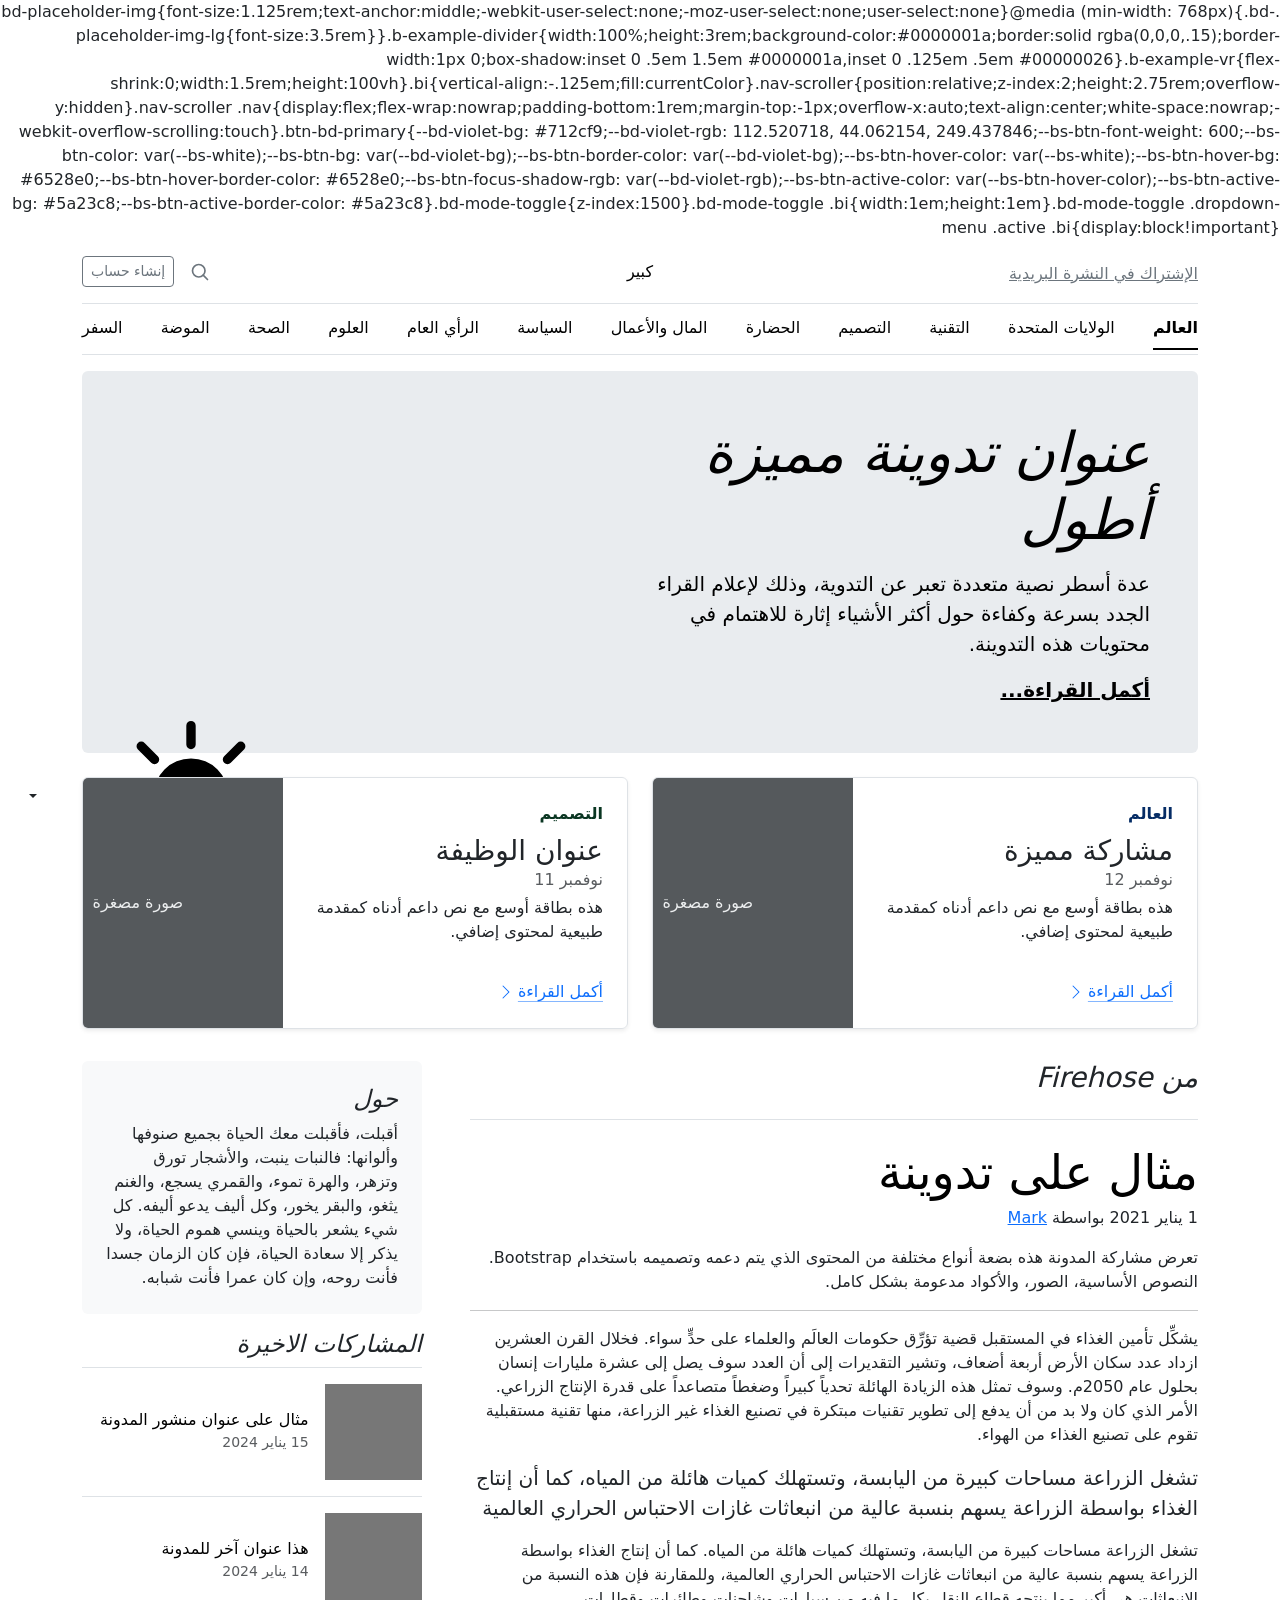
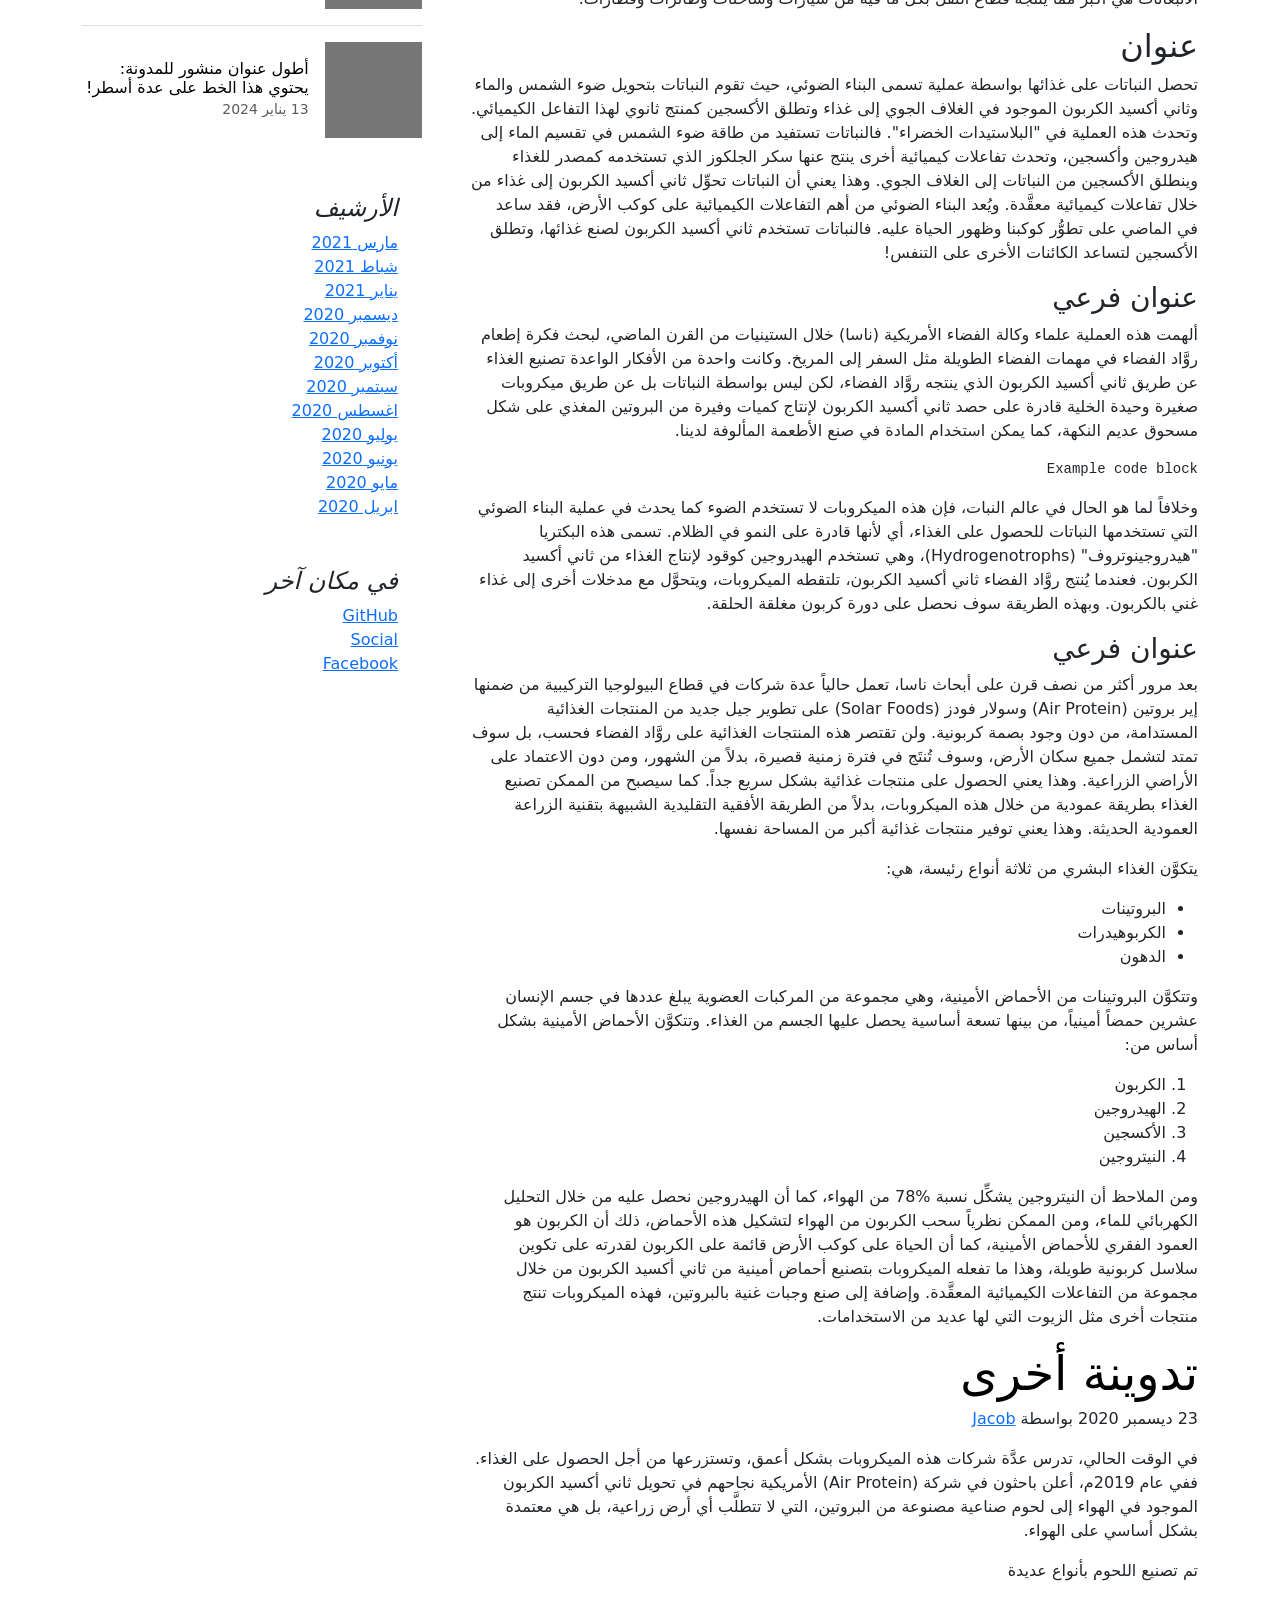
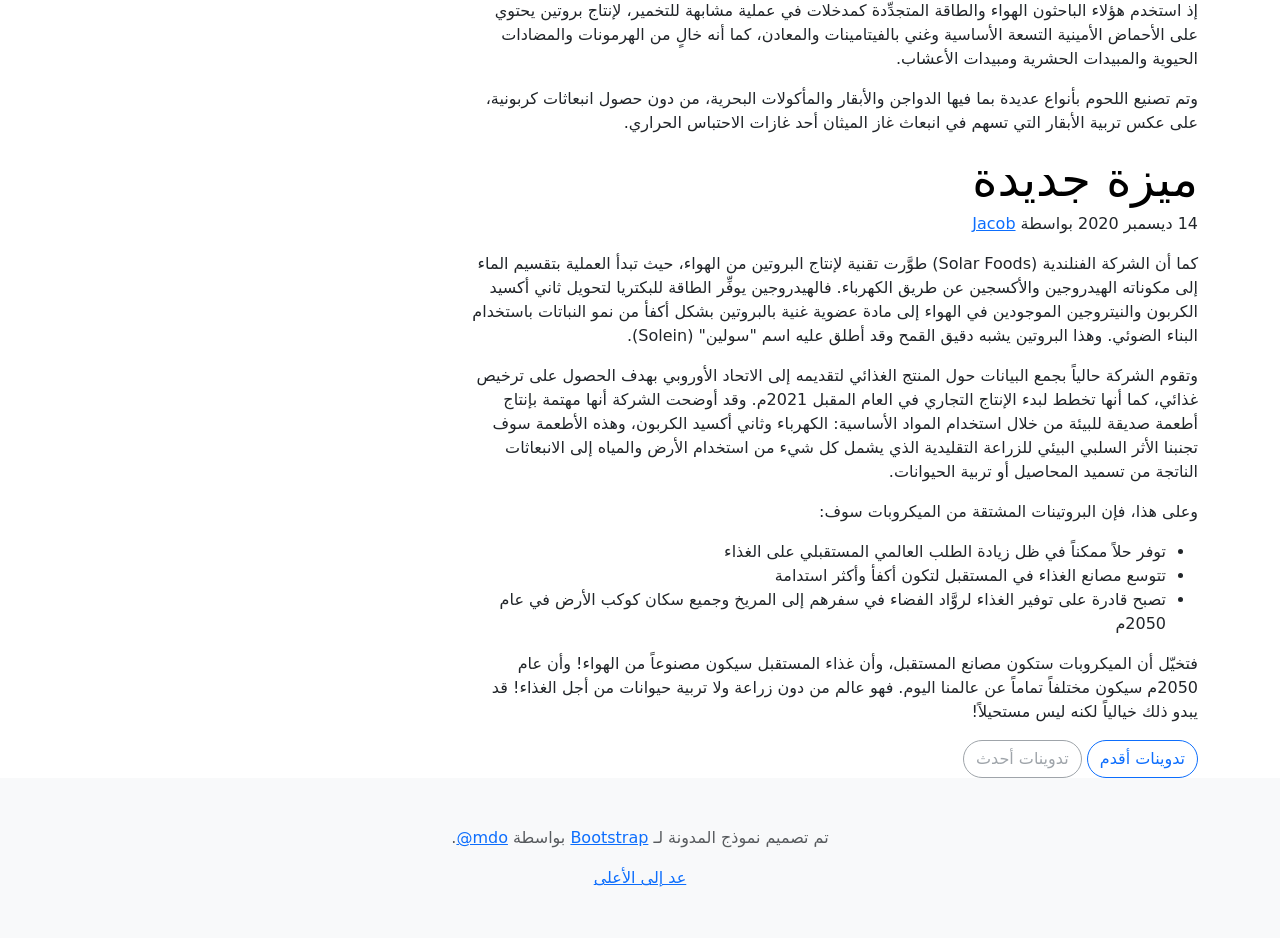
<file: 28_Flask/3_Static_Site/1759816825264-flask_static_site/flask_static_site/bootstrap-5.3.6-examples/bootstrap-5.3.6-examples/blog-rtl/index.html>
<!DOCTYPE html><html lang="ar" dir="rtl" data-bs-theme="auto"> <head><meta charset="utf-8"><meta name="viewport" content="width=device-width, initial-scale=1"><meta name="description" content=""><meta name="author" content="Mark Otto, Jacob Thornton, and Bootstrap contributors"><meta name="generator" content="Astro v5.7.10"><title>قالب المدونة · Bootstrap v5.3</title><link rel="canonical" href="https://getbootstrap.com/docs/5.3/examples/blog-rtl/"><script src="../assets/js/color-modes.js"></script><link href="../assets/dist/css/bootstrap.rtl.min.css" rel="stylesheet">.bd-placeholder-img{font-size:1.125rem;text-anchor:middle;-webkit-user-select:none;-moz-user-select:none;user-select:none}@media (min-width: 768px){.bd-placeholder-img-lg{font-size:3.5rem}}.b-example-divider{width:100%;height:3rem;background-color:#0000001a;border:solid rgba(0,0,0,.15);border-width:1px 0;box-shadow:inset 0 .5em 1.5em #0000001a,inset 0 .125em .5em #00000026}.b-example-vr{flex-shrink:0;width:1.5rem;height:100vh}.bi{vertical-align:-.125em;fill:currentColor}.nav-scroller{position:relative;z-index:2;height:2.75rem;overflow-y:hidden}.nav-scroller .nav{display:flex;flex-wrap:nowrap;padding-bottom:1rem;margin-top:-1px;overflow-x:auto;text-align:center;white-space:nowrap;-webkit-overflow-scrolling:touch}.btn-bd-primary{--bd-violet-bg: #712cf9;--bd-violet-rgb: 112.520718, 44.062154, 249.437846;--bs-btn-font-weight: 600;--bs-btn-color: var(--bs-white);--bs-btn-bg: var(--bd-violet-bg);--bs-btn-border-color: var(--bd-violet-bg);--bs-btn-hover-color: var(--bs-white);--bs-btn-hover-bg: #6528e0;--bs-btn-hover-border-color: #6528e0;--bs-btn-focus-shadow-rgb: var(--bd-violet-rgb);--bs-btn-active-color: var(--bs-btn-hover-color);--bs-btn-active-bg: #5a23c8;--bs-btn-active-border-color: #5a23c8}.bd-mode-toggle{z-index:1500}.bd-mode-toggle .bi{width:1em;height:1em}.bd-mode-toggle .dropdown-menu .active .bi{display:block!important}
</style></head> <body> <svg xmlns="http://www.w3.org/2000/svg" class="d-none"> <symbol id="check2" viewBox="0 0 16 16"> <path d="M13.854 3.646a.5.5 0 0 1 0 .708l-7 7a.5.5 0 0 1-.708 0l-3.5-3.5a.5.5 0 1 1 .708-.708L6.5 10.293l6.646-6.647a.5.5 0 0 1 .708 0z"></path> </symbol> <symbol id="circle-half" viewBox="0 0 16 16"> <path d="M8 15A7 7 0 1 0 8 1v14zm0 1A8 8 0 1 1 8 0a8 8 0 0 1 0 16z"></path> </symbol> <symbol id="moon-stars-fill" viewBox="0 0 16 16"> <path d="M6 .278a.768.768 0 0 1 .08.858 7.208 7.208 0 0 0-.878 3.46c0 4.021 3.278 7.277 7.318 7.277.527 0 1.04-.055 1.533-.16a.787.787 0 0 1 .81.316.733.733 0 0 1-.031.893A8.349 8.349 0 0 1 8.344 16C3.734 16 0 12.286 0 7.71 0 4.266 2.114 1.312 5.124.06A.752.752 0 0 1 6 .278z"></path> <path d="M10.794 3.148a.217.217 0 0 1 .412 0l.387 1.162c.173.518.579.924 1.097 1.097l1.162.387a.217.217 0 0 1 0 .412l-1.162.387a1.734 1.734 0 0 0-1.097 1.097l-.387 1.162a.217.217 0 0 1-.412 0l-.387-1.162A1.734 1.734 0 0 0 9.31 6.593l-1.162-.387a.217.217 0 0 1 0-.412l1.162-.387a1.734 1.734 0 0 0 1.097-1.097l.387-1.162zM13.863.099a.145.145 0 0 1 .274 0l.258.774c.115.346.386.617.732.732l.774.258a.145.145 0 0 1 0 .274l-.774.258a1.156 1.156 0 0 0-.732.732l-.258.774a.145.145 0 0 1-.274 0l-.258-.774a1.156 1.156 0 0 0-.732-.732l-.774-.258a.145.145 0 0 1 0-.274l.774-.258c.346-.115.617-.386.732-.732L13.863.1z"></path> </symbol> <symbol id="sun-fill" viewBox="0 0 16 16"> <path d="M8 12a4 4 0 1 0 0-8 4 4 0 0 0 0 8zM8 0a.5.5 0 0 1 .5.5v2a.5.5 0 0 1-1 0v-2A.5.5 0 0 1 8 0zm0 13a.5.5 0 0 1 .5.5v2a.5.5 0 0 1-1 0v-2A.5.5 0 0 1 8 13zm8-5a.5.5 0 0 1-.5.5h-2a.5.5 0 0 1 0-1h2a.5.5 0 0 1 .5.5zM3 8a.5.5 0 0 1-.5.5h-2a.5.5 0 0 1 0-1h2A.5.5 0 0 1 3 8zm10.657-5.657a.5.5 0 0 1 0 .707l-1.414 1.415a.5.5 0 1 1-.707-.708l1.414-1.414a.5.5 0 0 1 .707 0zm-9.193 9.193a.5.5 0 0 1 0 .707L3.05 13.657a.5.5 0 0 1-.707-.707l1.414-1.414a.5.5 0 0 1 .707 0zm9.193 2.121a.5.5 0 0 1-.707 0l-1.414-1.414a.5.5 0 0 1 .707-.707l1.414 1.414a.5.5 0 0 1 0 .707zM4.464 4.465a.5.5 0 0 1-.707 0L2.343 3.05a.5.5 0 1 1 .707-.707l1.414 1.414a.5.5 0 0 1 0 .708z"></path> </symbol> </svg> <div class="dropdown position-fixed bottom-0 end-0 mb-3 me-3 bd-mode-toggle"> <button class="btn btn-bd-primary py-2 dropdown-toggle d-flex align-items-center" id="bd-theme" type="button" aria-expanded="false" data-bs-toggle="dropdown" aria-label="Toggle theme (auto)"> <svg class="bi my-1 theme-icon-active" aria-hidden="true"><use href="#circle-half"></use></svg> <span class="visually-hidden" id="bd-theme-text">Toggle theme</span> </button> <ul class="dropdown-menu dropdown-menu-end shadow" aria-labelledby="bd-theme-text"> <li> <button type="button" class="dropdown-item d-flex align-items-center" data-bs-theme-value="light" aria-pressed="false"> <svg class="bi me-2 opacity-50" aria-hidden="true"><use href="#sun-fill"></use></svg>
Light
<svg class="bi ms-auto d-none" aria-hidden="true"><use href="#check2"></use></svg> </button> </li> <li> <button type="button" class="dropdown-item d-flex align-items-center" data-bs-theme-value="dark" aria-pressed="false"> <svg class="bi me-2 opacity-50" aria-hidden="true"><use href="#moon-stars-fill"></use></svg>
Dark
<svg class="bi ms-auto d-none" aria-hidden="true"><use href="#check2"></use></svg> </button> </li> <li> <button type="button" class="dropdown-item d-flex align-items-center active" data-bs-theme-value="auto" aria-pressed="true"> <svg class="bi me-2 opacity-50" aria-hidden="true"><use href="#circle-half"></use></svg>
Auto
<svg class="bi ms-auto d-none" aria-hidden="true"><use href="#check2"></use></svg> </button> </li> </ul> </div>  <svg xmlns="http://www.w3.org/2000/svg" class="d-none"> <symbol id="aperture" fill="none" stroke="currentColor" stroke-linecap="round" stroke-linejoin="round" stroke-width="2" viewBox="0 0 24 24"> <circle cx="12" cy="12" r="10"></circle> <path d="M14.31 8l5.74 9.94M9.69 8h11.48M7.38 12l5.74-9.94M9.69 16L3.95 6.06M14.31 16H2.83m13.79-4l-5.74 9.94"></path> </symbol> <symbol id="cart" viewBox="0 0 16 16"> <path d="M0 1.5A.5.5 0 0 1 .5 1H2a.5.5 0 0 1 .485.379L2.89 3H14.5a.5.5 0 0 1 .49.598l-1 5a.5.5 0 0 1-.465.401l-9.397.472L4.415 11H13a.5.5 0 0 1 0 1H4a.5.5 0 0 1-.491-.408L2.01 3.607 1.61 2H.5a.5.5 0 0 1-.5-.5zM3.102 4l.84 4.479 9.144-.459L13.89 4H3.102zM5 12a2 2 0 1 0 0 4 2 2 0 0 0 0-4zm7 0a2 2 0 1 0 0 4 2 2 0 0 0 0-4zm-7 1a1 1 0 1 1 0 2 1 1 0 0 1 0-2zm7 0a1 1 0 1 1 0 2 1 1 0 0 1 0-2z"></path> </symbol> <symbol id="chevron-right" viewBox="0 0 16 16"> <path fill-rule="evenodd" d="M4.646 1.646a.5.5 0 0 1 .708 0l6 6a.5.5 0 0 1 0 .708l-6 6a.5.5 0 0 1-.708-.708L10.293 8 4.646 2.354a.5.5 0 0 1 0-.708z"></path> </symbol> </svg> <div class="container"> <header class="border-bottom lh-1 py-3"> <div class="row flex-nowrap justify-content-between align-items-center"> <div class="col-4 pt-1"> <a class="link-secondary" href="#">الإشتراك في النشرة البريدية</a> </div> <div class="col-4 text-center"> <a class="blog-header-logo text-body-emphasis text-decoration-none" href="#">كبير</a> </div> <div class="col-4 d-flex justify-content-end align-items-center"> <a class="link-secondary" href="#" aria-label="بحث"> <svg xmlns="http://www.w3.org/2000/svg" width="20" height="20" fill="none" stroke="currentColor" stroke-linecap="round" stroke-linejoin="round" stroke-width="2" class="mx-3" role="img" viewBox="0 0 24 24"><title>بحث</title><circle cx="10.5" cy="10.5" r="7.5"></circle><path d="M21 21l-5.2-5.2"></path></svg> </a> <a class="btn btn-sm btn-outline-secondary" href="#">إنشاء حساب</a> </div> </div> </header> <div class="nav-scroller py-1 mb-3 border-bottom"> <nav class="nav nav-underline justify-content-between"> <a class="nav-item nav-link link-body-emphasis active" href="#">العالم</a> <a class="nav-item nav-link link-body-emphasis" href="#">الولايات المتحدة</a> <a class="nav-item nav-link link-body-emphasis" href="#">التقنية</a> <a class="nav-item nav-link link-body-emphasis" href="#">التصميم</a> <a class="nav-item nav-link link-body-emphasis" href="#">الحضارة</a> <a class="nav-item nav-link link-body-emphasis" href="#">المال والأعمال</a> <a class="nav-item nav-link link-body-emphasis" href="#">السياسة</a> <a class="nav-item nav-link link-body-emphasis" href="#">الرأي العام</a> <a class="nav-item nav-link link-body-emphasis" href="#">العلوم</a> <a class="nav-item nav-link link-body-emphasis" href="#">الصحة</a> <a class="nav-item nav-link link-body-emphasis" href="#">الموضة</a> <a class="nav-item nav-link link-body-emphasis" href="#">السفر</a> </nav> </div> </div> <main class="container"> <div class="p-4 p-md-5 mb-4 rounded text-body-emphasis bg-body-secondary"> <div class="col-lg-6 px-0"> <h1 class="display-4 fst-italic">عنوان تدوينة مميزة أطول</h1> <p class="lead my-3">عدة أسطر نصية متعددة تعبر عن التدوية، وذلك لإعلام القراء الجدد بسرعة وكفاءة حول أكثر الأشياء إثارة للاهتمام في محتويات هذه التدوينة.</p> <p class="lead mb-0"><a href="#" class="text-body-emphasis fw-bold">أكمل القراءة...</a></p> </div> </div> <div class="row mb-2"> <div class="col-md-6"> <div class="row g-0 border rounded overflow-hidden flex-md-row mb-4 shadow-sm h-md-250 position-relative"> <div class="col p-4 d-flex flex-column position-static"> <strong class="d-inline-block mb-2 text-primary-emphasis">العالم</strong> <h3 class="mb-0">مشاركة مميزة</h3> <div class="mb-1 text-body-secondary">نوفمبر 12</div> <p class="card-text mb-auto">هذه بطاقة أوسع مع نص داعم أدناه كمقدمة طبيعية لمحتوى إضافي.</p> <a href="#" class="icon-link gap-1 icon-link-hover stretched-link">
أكمل القراءة
<svg class="bi" aria-hidden="true"><use xlink:href="#chevron-right"></use></svg> </a> </div> <div class="col-auto d-none d-lg-block"> <svg aria-label="Placeholder: صورة مصغرة" class="bd-placeholder-img " height="250" preserveAspectRatio="xMidYMid slice" role="img" width="200" xmlns="http://www.w3.org/2000/svg"><title>Placeholder</title><rect width="100%" height="100%" fill="#55595c"></rect><text x="50%" y="50%" fill="#eceeef" dy=".3em">صورة مصغرة</text></svg> </div> </div> </div> <div class="col-md-6"> <div class="row g-0 border rounded overflow-hidden flex-md-row mb-4 shadow-sm h-md-250 position-relative"> <div class="col p-4 d-flex flex-column position-static"> <strong class="d-inline-block mb-2 text-success-emphasis">التصميم</strong> <h3 class="mb-0">عنوان الوظيفة</h3> <div class="mb-1 text-body-secondary">نوفمبر 11</div> <p class="mb-auto">هذه بطاقة أوسع مع نص داعم أدناه كمقدمة طبيعية لمحتوى إضافي.</p> <a href="#" class="icon-link gap-1 icon-link-hover stretched-link">
أكمل القراءة
<svg class="bi" aria-hidden="true"><use xlink:href="#chevron-right"></use></svg> </a> </div> <div class="col-auto d-none d-lg-block"> <svg aria-label="Placeholder: صورة مصغرة" class="bd-placeholder-img " height="250" preserveAspectRatio="xMidYMid slice" role="img" width="200" xmlns="http://www.w3.org/2000/svg"><title>Placeholder</title><rect width="100%" height="100%" fill="#55595c"></rect><text x="50%" y="50%" fill="#eceeef" dy=".3em">صورة مصغرة</text></svg> </div> </div> </div> </div> <div class="row g-5"> <div class="col-md-8"> <h3 class="pb-4 mb-4 fst-italic border-bottom">
من Firehose
</h3> <article class="blog-post"> <h2 class="display-5 link-body-emphasis mb-1">مثال على تدوينة</h2> <p class="blog-post-meta">1 يناير 2021 بواسطة <a href="#"> Mark </a></p> <p>تعرض مشاركة المدونة هذه بضعة أنواع مختلفة من المحتوى الذي يتم دعمه وتصميمه باستخدام Bootstrap. النصوص الأساسية، الصور، والأكواد مدعومة بشكل كامل.</p> <hr> <p>يشكِّل تأمين الغذاء في المستقبل قضية تؤرِّق حكومات العالَم والعلماء على حدٍّ سواء. فخلال القرن العشرين ازداد عدد سكان الأرض أربعة أضعاف، وتشير التقديرات إلى أن العدد سوف يصل إلى عشرة مليارات إنسان بحلول عام 2050م. وسوف تمثل هذه الزيادة الهائلة تحدياً كبيراً وضغطاً متصاعداً على قدرة الإنتاج الزراعي. الأمر الذي كان ولا بد من أن يدفع إلى تطوير تقنيات مبتكرة في تصنيع الغذاء غير الزراعة، منها تقنية مستقبلية تقوم على تصنيع الغذاء من الهواء.</p> <blockquote class="blockquote"> <p>تشغل الزراعة مساحات كبيرة من اليابسة، وتستهلك كميات هائلة من المياه، كما أن إنتاج الغذاء بواسطة الزراعة يسهم بنسبة عالية من انبعاثات غازات الاحتباس الحراري العالمية</p> </blockquote> <p>تشغل الزراعة مساحات كبيرة من اليابسة، وتستهلك كميات هائلة من المياه. كما أن إنتاج الغذاء بواسطة الزراعة يسهم بنسبة عالية من انبعاثات غازات الاحتباس الحراري العالمية، وللمقارنة فإن هذه النسبة من الانبعاثات هي أكبر مما ينتجه قطاع النقل بكل ما فيه من سيارات وشاحنات وطائرات وقطارات.</p> <h2>عنوان</h2> <p>تحصل النباتات على غذائها بواسطة عملية تسمى البناء الضوئي، حيث تقوم النباتات بتحويل ضوء الشمس والماء وثاني أكسيد الكربون الموجود في الغلاف الجوي إلى غذاء وتطلق الأكسجين كمنتج ثانوي لهذا التفاعل الكيميائي. وتحدث هذه العملية في "البلاستيدات الخضراء". فالنباتات تستفيد من طاقة ضوء الشمس في تقسيم الماء إلى هيدروجين وأكسجين، وتحدث تفاعلات كيميائية أخرى ينتج عنها سكر الجلكوز الذي تستخدمه كمصدر للغذاء وينطلق الأكسجين من النباتات إلى الغلاف الجوي. وهذا يعني أن النباتات تحوِّل ثاني أكسيد الكربون إلى غذاء من خلال تفاعلات كيميائية معقَّدة. ويُعد البناء الضوئي من أهم التفاعلات الكيميائية على كوكب الأرض، فقد ساعد في الماضي على تطوُّر كوكبنا وظهور الحياة عليه. فالنباتات تستخدم ثاني أكسيد الكربون لصنع غذائها، وتطلق الأكسجين لتساعد الكائنات الأخرى على التنفس!</p> <h3>عنوان فرعي</h3> <p>ألهمت هذه العملية علماء وكالة الفضاء الأمريكية (ناسا) خلال الستينيات من القرن الماضي، لبحث فكرة إطعام روَّاد الفضاء في مهمات الفضاء الطويلة مثل السفر إلى المريخ. وكانت واحدة من الأفكار الواعدة تصنيع الغذاء عن طريق ثاني أكسيد الكربون الذي ينتجه روَّاد الفضاء، لكن ليس بواسطة النباتات بل عن طريق ميكروبات صغيرة وحيدة الخلية قادرة على حصد ثاني أكسيد الكربون لإنتاج كميات وفيرة من البروتين المغذي على شكل مسحوق عديم النكهة، كما يمكن استخدام المادة في صنع الأطعمة المألوفة لدينا.</p> <pre><code>Example code block</code></pre> <p>وخلافاً لما هو الحال في عالم النبات، فإن هذه الميكروبات لا تستخدم الضوء كما يحدث في عملية البناء الضوئي التي تستخدمها النباتات للحصول على الغذاء، أي لأنها قادرة على النمو في الظلام. تسمى هذه البكتريا "هيدروجينوتروف" (Hydrogenotrophs)، وهي تستخدم الهيدروجين كوقود لإنتاج الغذاء من ثاني أكسيد الكربون. فعندما يُنتج روَّاد الفضاء ثاني أكسيد الكربون، تلتقطه الميكروبات، ويتحوَّل مع مدخلات أخرى إلى غذاء غني بالكربون. وبهذه الطريقة سوف نحصل على دورة كربون مغلقة الحلقة.</p> <h3>عنوان فرعي</h3> <p>بعد مرور أكثر من نصف قرن على أبحاث ناسا، تعمل حالياً عدة شركات في قطاع البيولوجيا التركيبية من ضمنها إير بروتين (Air Protein) وسولار فودز (Solar Foods) على تطوير جيل جديد من المنتجات الغذائية المستدامة، من دون وجود بصمة كربونية. ولن تقتصر هذه المنتجات الغذائية على روَّاد الفضاء فحسب، بل سوف تمتد لتشمل جميع سكان الأرض، وسوف تُنتَج في فترة زمنية قصيرة، بدلاً من الشهور، ومن دون الاعتماد على الأراضي الزراعية. وهذا يعني الحصول على منتجات غذائية بشكل سريع جداً. كما سيصبح من الممكن تصنيع الغذاء بطريقة عمودية من خلال هذه الميكروبات، بدلاً من الطريقة الأفقية التقليدية الشبيهة بتقنية الزراعة العمودية الحديثة. وهذا يعني توفير منتجات غذائية أكبر من المساحة نفسها.</p> <p>يتكوَّن الغذاء البشري من ثلاثة أنواع رئيسة، هي:</p> <ul> <li>البروتينات</li> <li>الكربوهيدرات</li> <li>الدهون</li> </ul> <p>وتتكوَّن البروتينات من الأحماض الأمينية، وهي مجموعة من المركبات العضوية يبلغ عددها في جسم الإنسان عشرين حمضاً أمينياً، من بينها تسعة أساسية يحصل عليها الجسم من الغذاء. وتتكوَّن الأحماض الأمينية بشكل أساس من:</p> <ol> <li>الكربون</li> <li>الهيدروجين</li> <li>الأكسجين</li> <li>النيتروجين</li> </ol> <p>ومن الملاحظ أن النيتروجين يشكِّل نسبة %78 من الهواء، كما أن الهيدروجين نحصل عليه من خلال التحليل الكهربائي للماء، ومن الممكن نظرياً سحب الكربون من الهواء لتشكيل هذه الأحماض، ذلك أن الكربون هو العمود الفقري للأحماض الأمينية، كما أن الحياة على كوكب الأرض قائمة على الكربون لقدرته على تكوين سلاسل كربونية طويلة، وهذا ما تفعله الميكروبات بتصنيع أحماض أمينية من ثاني أكسيد الكربون من خلال مجموعة من التفاعلات الكيميائية المعقَّدة. وإضافة إلى صنع وجبات غنية بالبروتين، فهذه الميكروبات تنتج منتجات أخرى مثل الزيوت التي لها عديد من الاستخدامات.</p> </article> <article class="blog-post"> <h2 class="display-5 link-body-emphasis mb-1">تدوينة أخرى</h2> <p class="blog-post-meta">23 ديسمبر 2020 بواسطة <a href="#">Jacob</a></p> <p>في الوقت الحالي، تدرس عدَّة شركات هذه الميكروبات بشكل أعمق، وتستزرعها من أجل الحصول على الغذاء. ففي عام 2019م، أعلن باحثون في شركة (Air Protein) الأمريكية نجاحهم في تحويل ثاني أكسيد الكربون الموجود في الهواء إلى لحوم صناعية مصنوعة من البروتين، التي لا تتطلَّب أي أرض زراعية، بل هي معتمدة بشكل أساسي على الهواء.</p> <blockquote> <p>تم تصنيع اللحوم بأنواع عديدة</p> </blockquote> <p>إذ استخدم هؤلاء الباحثون الهواء والطاقة المتجدِّدة كمدخلات في عملية مشابهة للتخمير، لإنتاج بروتين يحتوي على الأحماض الأمينية التسعة الأساسية وغني بالفيتامينات والمعادن، كما أنه خالٍ من الهرمونات والمضادات الحيوية والمبيدات الحشرية ومبيدات الأعشاب.</p> <p> وتم تصنيع اللحوم بأنواع عديدة بما فيها الدواجن والأبقار والمأكولات البحرية، من دون حصول انبعاثات كربونية، على عكس تربية الأبقار التي تسهم في انبعاث غاز الميثان أحد غازات الاحتباس الحراري.</p> </article> <article class="blog-post"> <h2 class="display-5 link-body-emphasis mb-1">ميزة جديدة</h2> <p class="blog-post-meta">14 ديسمبر 2020 بواسطة <a href="#">Jacob</a></p> <p>كما أن الشركة الفنلندية (Solar Foods) طوَّرت تقنية لإنتاج البروتين من الهواء، حيث تبدأ العملية بتقسيم الماء إلى مكوناته الهيدروجين والأكسجين عن طريق الكهرباء. فالهيدروجين يوفِّر الطاقة للبكتريا لتحويل ثاني أكسيد الكربون والنيتروجين الموجودين في الهواء إلى مادة عضوية غنية بالبروتين بشكل أكفأ من نمو النباتات باستخدام البناء الضوئي. وهذا البروتين يشبه دقيق القمح وقد أطلق عليه اسم "سولين" (Solein).</p> <p>وتقوم الشركة حالياً بجمع البيانات حول المنتج الغذائي لتقديمه إلى الاتحاد الأوروبي بهدف الحصول على ترخيص غذائي، كما أنها تخطط لبدء الإنتاج التجاري في العام المقبل 2021م. وقد أوضحت الشركة أنها مهتمة بإنتاج أطعمة صديقة للبيئة من خلال استخدام المواد الأساسية: الكهرباء وثاني أكسيد الكربون، وهذه الأطعمة سوف تجنبنا الأثر السلبي البيئي للزراعة التقليدية الذي يشمل كل شيء من استخدام الأرض والمياه إلى الانبعاثات الناتجة من تسميد المحاصيل أو تربية الحيوانات.</p> <p>وعلى هذا، فإن البروتينات المشتقة من الميكروبات سوف:</p> <ul> <li>توفر حلاً ممكناً في ظل زيادة الطلب العالمي المستقبلي على الغذاء</li> <li>تتوسع مصانع الغذاء في المستقبل لتكون أكفأ وأكثر استدامة</li> <li>تصبح قادرة على توفير الغذاء لروَّاد الفضاء في سفرهم إلى المريخ وجميع سكان كوكب الأرض في عام 2050م</li> </ul> <p>فتخيّل أن الميكروبات ستكون مصانع المستقبل، وأن غذاء المستقبل سيكون مصنوعاً من الهواء! وأن عام 2050م سيكون مختلفاً تماماً عن عالمنا اليوم. فهو عالم من دون زراعة ولا تربية حيوانات من أجل الغذاء! قد يبدو ذلك خيالياً لكنه ليس مستحيلاً!</p> </article> <nav class="blog-pagination" aria-label="Pagination"> <a class="btn btn-outline-primary rounded-pill" href="#">تدوينات أقدم</a> <a class="btn btn-outline-secondary rounded-pill disabled" aria-disabled="true">تدوينات أحدث</a> </nav> </div> <div class="col-md-4"> <div class="position-sticky" style="top: 2rem;"> <div class="p-4 mb-3 bg-body-tertiary rounded"> <h4 class="fst-italic">حول</h4> <p class="mb-0">أقبلت، فأقبلت معك الحياة بجميع صنوفها وألوانها: فالنبات ينبت، والأشجار تورق وتزهر، والهرة تموء، والقمري يسجع، والغنم يثغو، والبقر يخور، وكل أليف يدعو أليفه. كل شيء يشعر بالحياة وينسي هموم الحياة، ولا يذكر إلا سعادة الحياة، فإن كان الزمان جسدا فأنت روحه، وإن كان عمرا فأنت شبابه.</p> </div> <div> <h4 class="fst-italic">المشاركات الاخيرة</h4> <ul class="list-unstyled"> <li> <a class="d-flex flex-column flex-lg-row gap-3 align-items-start align-items-lg-center py-3 link-body-emphasis text-decoration-none border-top" href="#"> <svg aria-hidden="true" class="bd-placeholder-img " height="96" preserveAspectRatio="xMidYMid slice" width="100%" xmlns="http://www.w3.org/2000/svg"><rect width="100%" height="100%" fill="#777"></rect></svg> <div class="col-lg-8"> <h6 class="mb-0">مثال على عنوان منشور المدونة</h6> <small class="text-body-secondary">15 يناير 2024</small> </div> </a> </li> <li> <a class="d-flex flex-column flex-lg-row gap-3 align-items-start align-items-lg-center py-3 link-body-emphasis text-decoration-none border-top" href="#"> <svg aria-hidden="true" class="bd-placeholder-img " height="96" preserveAspectRatio="xMidYMid slice" width="100%" xmlns="http://www.w3.org/2000/svg"><rect width="100%" height="100%" fill="#777"></rect></svg> <div class="col-lg-8"> <h6 class="mb-0">هذا عنوان آخر للمدونة</h6> <small class="text-body-secondary">14 يناير 2024</small> </div> </a> </li> <li> <a class="d-flex flex-column flex-lg-row gap-3 align-items-start align-items-lg-center py-3 link-body-emphasis text-decoration-none border-top" href="#"> <svg aria-hidden="true" class="bd-placeholder-img " height="96" preserveAspectRatio="xMidYMid slice" width="100%" xmlns="http://www.w3.org/2000/svg"><rect width="100%" height="100%" fill="#777"></rect></svg> <div class="col-lg-8"> <h6 class="mb-0">أطول عنوان منشور للمدونة: يحتوي هذا الخط على عدة أسطر!</h6> <small class="text-body-secondary">13 يناير 2024</small> </div> </a> </li> </ul> </div> <div class="p-4"> <h4 class="fst-italic">الأرشيف</h4> <ol class="list-unstyled mb-0"> <li><a href="#">مارس 2021</a></li> <li><a href="#">شباط 2021</a></li> <li><a href="#">يناير 2021</a></li> <li><a href="#">ديسمبر 2020</a></li> <li><a href="#">نوفمبر 2020</a></li> <li><a href="#">أكتوبر 2020</a></li> <li><a href="#">سبتمبر 2020</a></li> <li><a href="#">اغسطس 2020</a></li> <li><a href="#">يوليو 2020</a></li> <li><a href="#">يونيو 2020</a></li> <li><a href="#">مايو 2020</a></li> <li><a href="#">ابريل 2020</a></li> </ol> </div> <div class="p-4"> <h4 class="fst-italic">في مكان آخر</h4> <ol class="list-unstyled"> <li><a href="#">GitHub</a></li> <li><a href="#">Social</a></li> <li><a href="#">Facebook</a></li> </ol> </div> </div> </div> </div> </main> <footer class="py-5 text-center text-body-secondary bg-body-tertiary"> <p>تم تصميم نموذج المدونة لـ <a href="https://getbootstrap.com/">Bootstrap</a> بواسطة <a href="https://x.com/mdo"><bdi lang="en" dir="ltr">@mdo</bdi></a>.</p> <p class="mb-0"> <a href="#">عد إلى الأعلى</a> </p> </footer>   <script src="../assets/dist/js/bootstrap.bundle.min.js"></script>
</file>
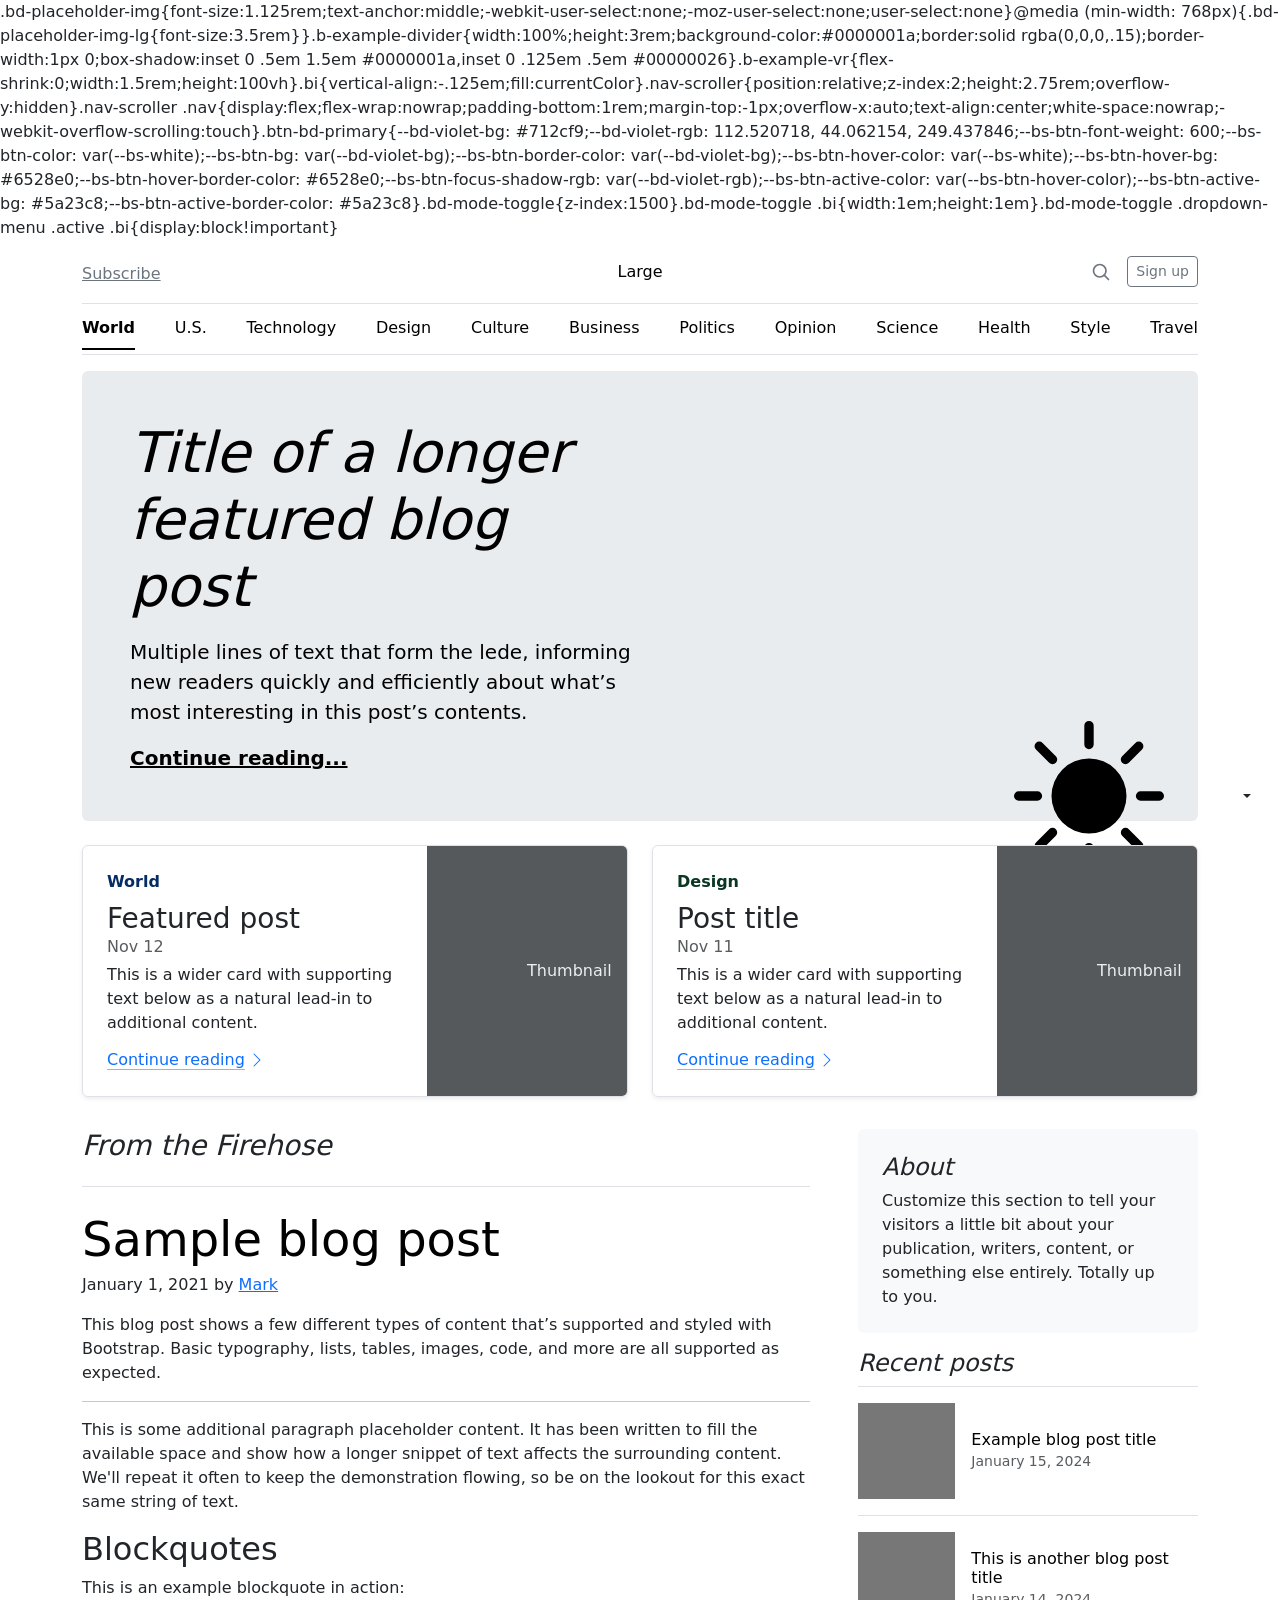
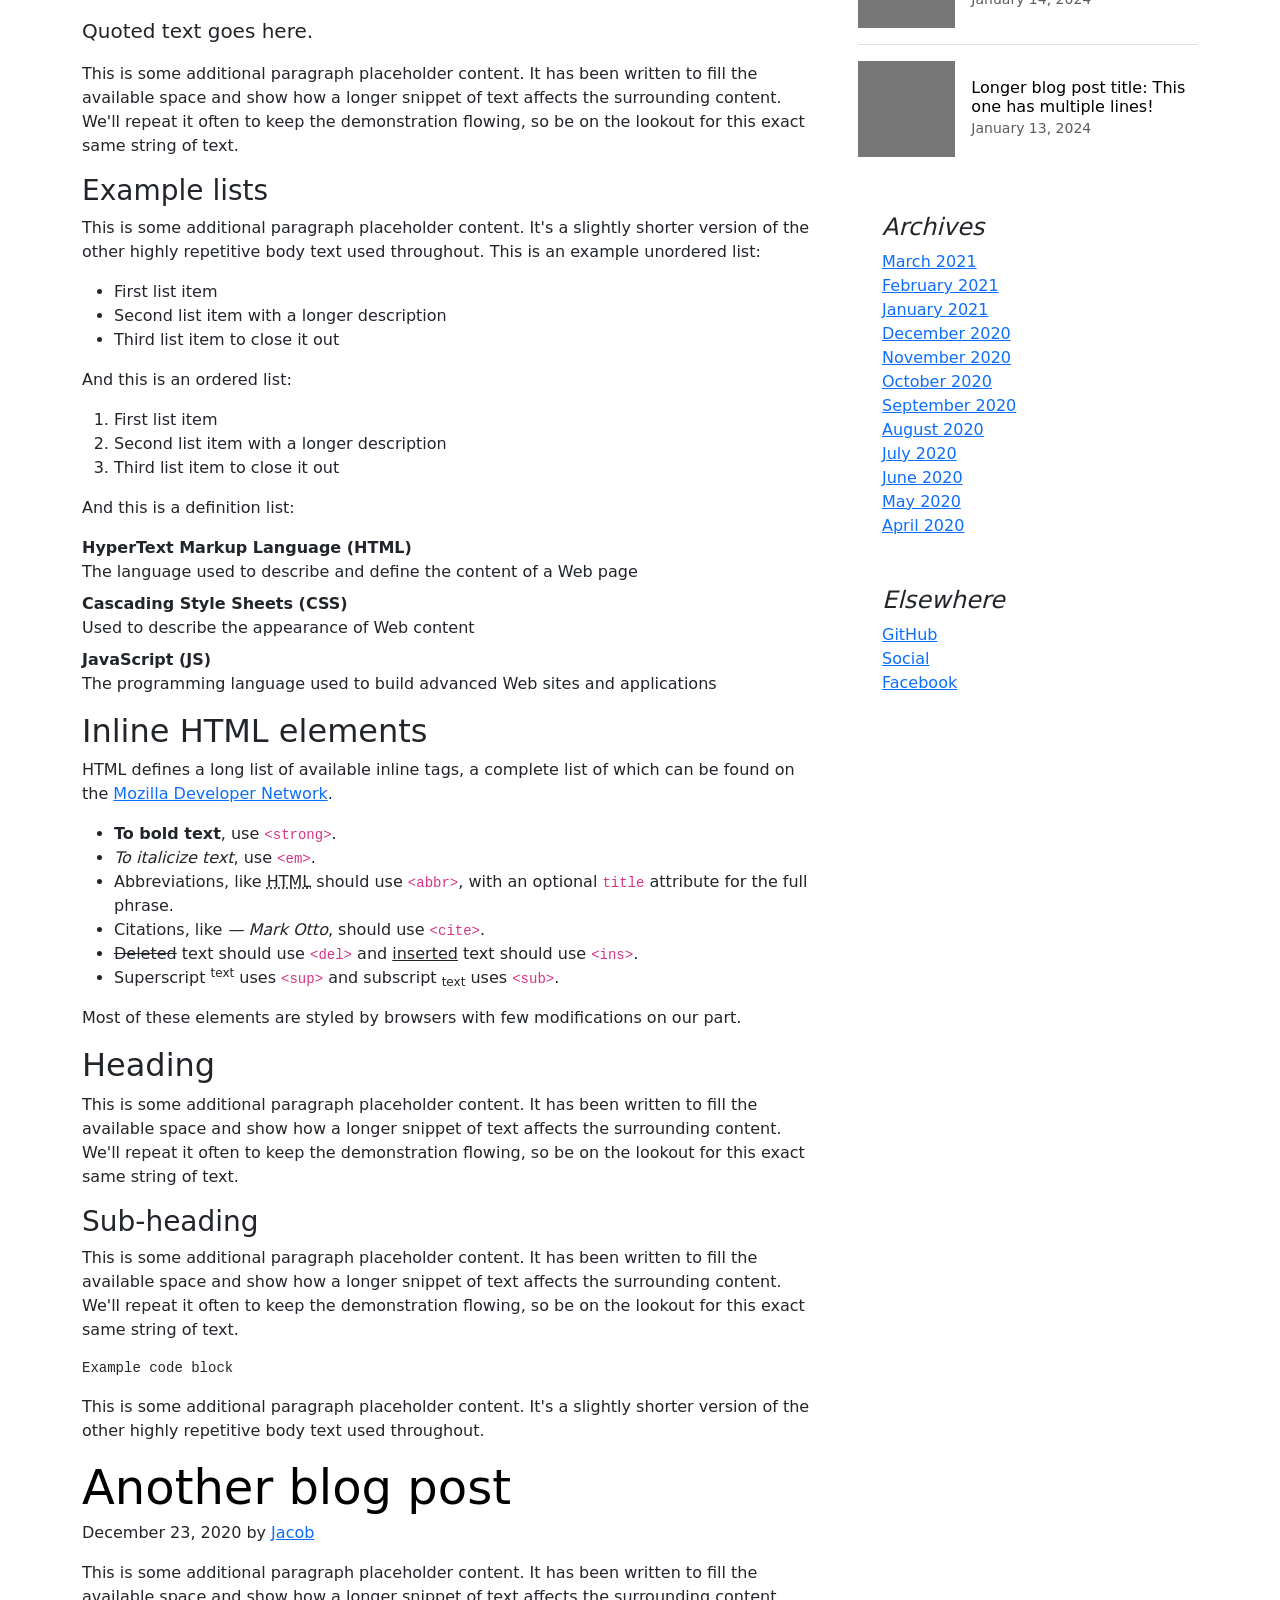
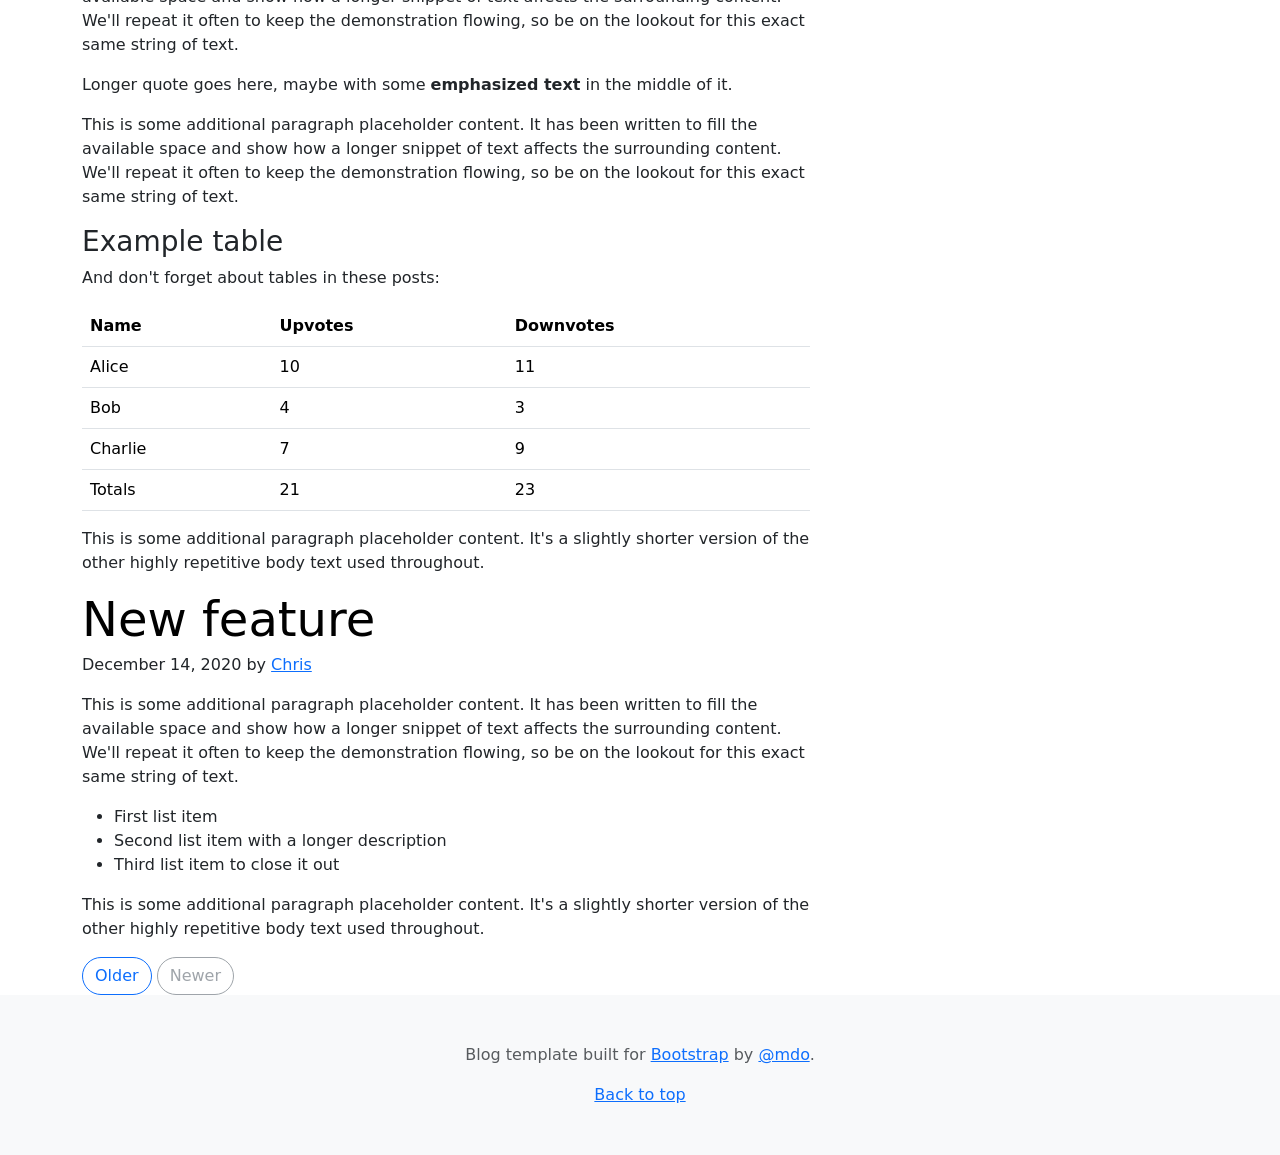
<file: 28_Flask/3_Static_Site/1759816825264-flask_static_site/flask_static_site/bootstrap-5.3.6-examples/bootstrap-5.3.6-examples/blog/index.html>
<!DOCTYPE html><html lang="en" data-bs-theme="auto"> <head><meta charset="utf-8"><meta name="viewport" content="width=device-width, initial-scale=1"><meta name="description" content=""><meta name="author" content="Mark Otto, Jacob Thornton, and Bootstrap contributors"><meta name="generator" content="Astro v5.7.10"><title>Blog Template · Bootstrap v5.3</title><link rel="canonical" href="https://getbootstrap.com/docs/5.3/examples/blog/"><script src="../assets/js/color-modes.js"></script><link href="../assets/dist/css/bootstrap.min.css" rel="stylesheet">.bd-placeholder-img{font-size:1.125rem;text-anchor:middle;-webkit-user-select:none;-moz-user-select:none;user-select:none}@media (min-width: 768px){.bd-placeholder-img-lg{font-size:3.5rem}}.b-example-divider{width:100%;height:3rem;background-color:#0000001a;border:solid rgba(0,0,0,.15);border-width:1px 0;box-shadow:inset 0 .5em 1.5em #0000001a,inset 0 .125em .5em #00000026}.b-example-vr{flex-shrink:0;width:1.5rem;height:100vh}.bi{vertical-align:-.125em;fill:currentColor}.nav-scroller{position:relative;z-index:2;height:2.75rem;overflow-y:hidden}.nav-scroller .nav{display:flex;flex-wrap:nowrap;padding-bottom:1rem;margin-top:-1px;overflow-x:auto;text-align:center;white-space:nowrap;-webkit-overflow-scrolling:touch}.btn-bd-primary{--bd-violet-bg: #712cf9;--bd-violet-rgb: 112.520718, 44.062154, 249.437846;--bs-btn-font-weight: 600;--bs-btn-color: var(--bs-white);--bs-btn-bg: var(--bd-violet-bg);--bs-btn-border-color: var(--bd-violet-bg);--bs-btn-hover-color: var(--bs-white);--bs-btn-hover-bg: #6528e0;--bs-btn-hover-border-color: #6528e0;--bs-btn-focus-shadow-rgb: var(--bd-violet-rgb);--bs-btn-active-color: var(--bs-btn-hover-color);--bs-btn-active-bg: #5a23c8;--bs-btn-active-border-color: #5a23c8}.bd-mode-toggle{z-index:1500}.bd-mode-toggle .bi{width:1em;height:1em}.bd-mode-toggle .dropdown-menu .active .bi{display:block!important}
</style></head> <body> <svg xmlns="http://www.w3.org/2000/svg" class="d-none"> <symbol id="check2" viewBox="0 0 16 16"> <path d="M13.854 3.646a.5.5 0 0 1 0 .708l-7 7a.5.5 0 0 1-.708 0l-3.5-3.5a.5.5 0 1 1 .708-.708L6.5 10.293l6.646-6.647a.5.5 0 0 1 .708 0z"></path> </symbol> <symbol id="circle-half" viewBox="0 0 16 16"> <path d="M8 15A7 7 0 1 0 8 1v14zm0 1A8 8 0 1 1 8 0a8 8 0 0 1 0 16z"></path> </symbol> <symbol id="moon-stars-fill" viewBox="0 0 16 16"> <path d="M6 .278a.768.768 0 0 1 .08.858 7.208 7.208 0 0 0-.878 3.46c0 4.021 3.278 7.277 7.318 7.277.527 0 1.04-.055 1.533-.16a.787.787 0 0 1 .81.316.733.733 0 0 1-.031.893A8.349 8.349 0 0 1 8.344 16C3.734 16 0 12.286 0 7.71 0 4.266 2.114 1.312 5.124.06A.752.752 0 0 1 6 .278z"></path> <path d="M10.794 3.148a.217.217 0 0 1 .412 0l.387 1.162c.173.518.579.924 1.097 1.097l1.162.387a.217.217 0 0 1 0 .412l-1.162.387a1.734 1.734 0 0 0-1.097 1.097l-.387 1.162a.217.217 0 0 1-.412 0l-.387-1.162A1.734 1.734 0 0 0 9.31 6.593l-1.162-.387a.217.217 0 0 1 0-.412l1.162-.387a1.734 1.734 0 0 0 1.097-1.097l.387-1.162zM13.863.099a.145.145 0 0 1 .274 0l.258.774c.115.346.386.617.732.732l.774.258a.145.145 0 0 1 0 .274l-.774.258a1.156 1.156 0 0 0-.732.732l-.258.774a.145.145 0 0 1-.274 0l-.258-.774a1.156 1.156 0 0 0-.732-.732l-.774-.258a.145.145 0 0 1 0-.274l.774-.258c.346-.115.617-.386.732-.732L13.863.1z"></path> </symbol> <symbol id="sun-fill" viewBox="0 0 16 16"> <path d="M8 12a4 4 0 1 0 0-8 4 4 0 0 0 0 8zM8 0a.5.5 0 0 1 .5.5v2a.5.5 0 0 1-1 0v-2A.5.5 0 0 1 8 0zm0 13a.5.5 0 0 1 .5.5v2a.5.5 0 0 1-1 0v-2A.5.5 0 0 1 8 13zm8-5a.5.5 0 0 1-.5.5h-2a.5.5 0 0 1 0-1h2a.5.5 0 0 1 .5.5zM3 8a.5.5 0 0 1-.5.5h-2a.5.5 0 0 1 0-1h2A.5.5 0 0 1 3 8zm10.657-5.657a.5.5 0 0 1 0 .707l-1.414 1.415a.5.5 0 1 1-.707-.708l1.414-1.414a.5.5 0 0 1 .707 0zm-9.193 9.193a.5.5 0 0 1 0 .707L3.05 13.657a.5.5 0 0 1-.707-.707l1.414-1.414a.5.5 0 0 1 .707 0zm9.193 2.121a.5.5 0 0 1-.707 0l-1.414-1.414a.5.5 0 0 1 .707-.707l1.414 1.414a.5.5 0 0 1 0 .707zM4.464 4.465a.5.5 0 0 1-.707 0L2.343 3.05a.5.5 0 1 1 .707-.707l1.414 1.414a.5.5 0 0 1 0 .708z"></path> </symbol> </svg> <div class="dropdown position-fixed bottom-0 end-0 mb-3 me-3 bd-mode-toggle"> <button class="btn btn-bd-primary py-2 dropdown-toggle d-flex align-items-center" id="bd-theme" type="button" aria-expanded="false" data-bs-toggle="dropdown" aria-label="Toggle theme (auto)"> <svg class="bi my-1 theme-icon-active" aria-hidden="true"><use href="#circle-half"></use></svg> <span class="visually-hidden" id="bd-theme-text">Toggle theme</span> </button> <ul class="dropdown-menu dropdown-menu-end shadow" aria-labelledby="bd-theme-text"> <li> <button type="button" class="dropdown-item d-flex align-items-center" data-bs-theme-value="light" aria-pressed="false"> <svg class="bi me-2 opacity-50" aria-hidden="true"><use href="#sun-fill"></use></svg>
Light
<svg class="bi ms-auto d-none" aria-hidden="true"><use href="#check2"></use></svg> </button> </li> <li> <button type="button" class="dropdown-item d-flex align-items-center" data-bs-theme-value="dark" aria-pressed="false"> <svg class="bi me-2 opacity-50" aria-hidden="true"><use href="#moon-stars-fill"></use></svg>
Dark
<svg class="bi ms-auto d-none" aria-hidden="true"><use href="#check2"></use></svg> </button> </li> <li> <button type="button" class="dropdown-item d-flex align-items-center active" data-bs-theme-value="auto" aria-pressed="true"> <svg class="bi me-2 opacity-50" aria-hidden="true"><use href="#circle-half"></use></svg>
Auto
<svg class="bi ms-auto d-none" aria-hidden="true"><use href="#check2"></use></svg> </button> </li> </ul> </div>  <svg xmlns="http://www.w3.org/2000/svg" class="d-none"> <symbol id="aperture" fill="none" stroke="currentColor" stroke-linecap="round" stroke-linejoin="round" stroke-width="2" viewBox="0 0 24 24"> <circle cx="12" cy="12" r="10"></circle> <path d="M14.31 8l5.74 9.94M9.69 8h11.48M7.38 12l5.74-9.94M9.69 16L3.95 6.06M14.31 16H2.83m13.79-4l-5.74 9.94"></path> </symbol> <symbol id="cart" viewBox="0 0 16 16"> <path d="M0 1.5A.5.5 0 0 1 .5 1H2a.5.5 0 0 1 .485.379L2.89 3H14.5a.5.5 0 0 1 .49.598l-1 5a.5.5 0 0 1-.465.401l-9.397.472L4.415 11H13a.5.5 0 0 1 0 1H4a.5.5 0 0 1-.491-.408L2.01 3.607 1.61 2H.5a.5.5 0 0 1-.5-.5zM3.102 4l.84 4.479 9.144-.459L13.89 4H3.102zM5 12a2 2 0 1 0 0 4 2 2 0 0 0 0-4zm7 0a2 2 0 1 0 0 4 2 2 0 0 0 0-4zm-7 1a1 1 0 1 1 0 2 1 1 0 0 1 0-2zm7 0a1 1 0 1 1 0 2 1 1 0 0 1 0-2z"></path> </symbol> <symbol id="chevron-right" viewBox="0 0 16 16"> <path fill-rule="evenodd" d="M4.646 1.646a.5.5 0 0 1 .708 0l6 6a.5.5 0 0 1 0 .708l-6 6a.5.5 0 0 1-.708-.708L10.293 8 4.646 2.354a.5.5 0 0 1 0-.708z"></path> </symbol> </svg> <div class="container"> <header class="border-bottom lh-1 py-3"> <div class="row flex-nowrap justify-content-between align-items-center"> <div class="col-4 pt-1"> <a class="link-secondary" href="#">Subscribe</a> </div> <div class="col-4 text-center"> <a class="blog-header-logo text-body-emphasis text-decoration-none" href="#">Large</a> </div> <div class="col-4 d-flex justify-content-end align-items-center"> <a class="link-secondary" href="#" aria-label="Search"> <svg xmlns="http://www.w3.org/2000/svg" width="20" height="20" fill="none" stroke="currentColor" stroke-linecap="round" stroke-linejoin="round" stroke-width="2" class="mx-3" role="img" viewBox="0 0 24 24"><title>Search</title><circle cx="10.5" cy="10.5" r="7.5"></circle><path d="M21 21l-5.2-5.2"></path></svg> </a> <a class="btn btn-sm btn-outline-secondary" href="#">Sign up</a> </div> </div> </header> <div class="nav-scroller py-1 mb-3 border-bottom"> <nav class="nav nav-underline justify-content-between"> <a class="nav-item nav-link link-body-emphasis active" href="#">World</a> <a class="nav-item nav-link link-body-emphasis" href="#">U.S.</a> <a class="nav-item nav-link link-body-emphasis" href="#">Technology</a> <a class="nav-item nav-link link-body-emphasis" href="#">Design</a> <a class="nav-item nav-link link-body-emphasis" href="#">Culture</a> <a class="nav-item nav-link link-body-emphasis" href="#">Business</a> <a class="nav-item nav-link link-body-emphasis" href="#">Politics</a> <a class="nav-item nav-link link-body-emphasis" href="#">Opinion</a> <a class="nav-item nav-link link-body-emphasis" href="#">Science</a> <a class="nav-item nav-link link-body-emphasis" href="#">Health</a> <a class="nav-item nav-link link-body-emphasis" href="#">Style</a> <a class="nav-item nav-link link-body-emphasis" href="#">Travel</a> </nav> </div> </div> <main class="container"> <div class="p-4 p-md-5 mb-4 rounded text-body-emphasis bg-body-secondary"> <div class="col-lg-6 px-0"> <h1 class="display-4 fst-italic">Title of a longer featured blog post</h1> <p class="lead my-3">Multiple lines of text that form the lede, informing new readers quickly and efficiently about what’s most interesting in this post’s contents.</p> <p class="lead mb-0"><a href="#" class="text-body-emphasis fw-bold">Continue reading...</a></p> </div> </div> <div class="row mb-2"> <div class="col-md-6"> <div class="row g-0 border rounded overflow-hidden flex-md-row mb-4 shadow-sm h-md-250 position-relative"> <div class="col p-4 d-flex flex-column position-static"> <strong class="d-inline-block mb-2 text-primary-emphasis">World</strong> <h3 class="mb-0">Featured post</h3> <div class="mb-1 text-body-secondary">Nov 12</div> <p class="card-text mb-auto">This is a wider card with supporting text below as a natural lead-in to additional content.</p> <a href="#" class="icon-link gap-1 icon-link-hover stretched-link">
Continue reading
<svg class="bi" aria-hidden="true"><use xlink:href="#chevron-right"></use></svg> </a> </div> <div class="col-auto d-none d-lg-block"> <svg aria-label="Placeholder: Thumbnail" class="bd-placeholder-img " height="250" preserveAspectRatio="xMidYMid slice" role="img" width="200" xmlns="http://www.w3.org/2000/svg"><title>Placeholder</title><rect width="100%" height="100%" fill="#55595c"></rect><text x="50%" y="50%" fill="#eceeef" dy=".3em">Thumbnail</text></svg> </div> </div> </div> <div class="col-md-6"> <div class="row g-0 border rounded overflow-hidden flex-md-row mb-4 shadow-sm h-md-250 position-relative"> <div class="col p-4 d-flex flex-column position-static"> <strong class="d-inline-block mb-2 text-success-emphasis">Design</strong> <h3 class="mb-0">Post title</h3> <div class="mb-1 text-body-secondary">Nov 11</div> <p class="mb-auto">This is a wider card with supporting text below as a natural lead-in to additional content.</p> <a href="#" class="icon-link gap-1 icon-link-hover stretched-link">
Continue reading
<svg class="bi" aria-hidden="true"><use xlink:href="#chevron-right"></use></svg> </a> </div> <div class="col-auto d-none d-lg-block"> <svg aria-label="Placeholder: Thumbnail" class="bd-placeholder-img " height="250" preserveAspectRatio="xMidYMid slice" role="img" width="200" xmlns="http://www.w3.org/2000/svg"><title>Placeholder</title><rect width="100%" height="100%" fill="#55595c"></rect><text x="50%" y="50%" fill="#eceeef" dy=".3em">Thumbnail</text></svg> </div> </div> </div> </div> <div class="row g-5"> <div class="col-md-8"> <h3 class="pb-4 mb-4 fst-italic border-bottom">
From the Firehose
</h3> <article class="blog-post"> <h2 class="display-5 link-body-emphasis mb-1">Sample blog post</h2> <p class="blog-post-meta">January 1, 2021 by <a href="#">Mark</a></p> <p>This blog post shows a few different types of content that’s supported and styled with Bootstrap. Basic typography, lists, tables, images, code, and more are all supported as expected.</p> <hr> <p>This is some additional paragraph placeholder content. It has been written to fill the available space and show how a longer snippet of text affects the surrounding content. We'll repeat it often to keep the demonstration flowing, so be on the lookout for this exact same string of text.</p> <h2>Blockquotes</h2> <p>This is an example blockquote in action:</p> <blockquote class="blockquote"> <p>Quoted text goes here.</p> </blockquote> <p>This is some additional paragraph placeholder content. It has been written to fill the available space and show how a longer snippet of text affects the surrounding content. We'll repeat it often to keep the demonstration flowing, so be on the lookout for this exact same string of text.</p> <h3>Example lists</h3> <p>This is some additional paragraph placeholder content. It's a slightly shorter version of the other highly repetitive body text used throughout. This is an example unordered list:</p> <ul> <li>First list item</li> <li>Second list item with a longer description</li> <li>Third list item to close it out</li> </ul> <p>And this is an ordered list:</p> <ol> <li>First list item</li> <li>Second list item with a longer description</li> <li>Third list item to close it out</li> </ol> <p>And this is a definition list:</p> <dl> <dt>HyperText Markup Language (HTML)</dt> <dd>The language used to describe and define the content of a Web page</dd> <dt>Cascading Style Sheets (CSS)</dt> <dd>Used to describe the appearance of Web content</dd> <dt>JavaScript (JS)</dt> <dd>The programming language used to build advanced Web sites and applications</dd> </dl> <h2>Inline HTML elements</h2> <p>HTML defines a long list of available inline tags, a complete list of which can be found on the <a href="https://developer.mozilla.org/en-US/docs/Web/HTML/Element">Mozilla Developer Network</a>.</p> <ul> <li><strong>To bold text</strong>, use <code class="language-plaintext highlighter-rouge">&lt;strong&gt;</code>.</li> <li><em>To italicize text</em>, use <code class="language-plaintext highlighter-rouge">&lt;em&gt;</code>.</li> <li>Abbreviations, like <abbr title="HyperText Markup Language">HTML</abbr> should use <code class="language-plaintext highlighter-rouge">&lt;abbr&gt;</code>, with an optional <code class="language-plaintext highlighter-rouge">title</code> attribute for the full phrase.</li> <li>Citations, like <cite>— Mark Otto</cite>, should use <code class="language-plaintext highlighter-rouge">&lt;cite&gt;</code>.</li> <li><del>Deleted</del> text should use <code class="language-plaintext highlighter-rouge">&lt;del&gt;</code> and <ins>inserted</ins> text should use <code class="language-plaintext highlighter-rouge">&lt;ins&gt;</code>.</li> <li>Superscript <sup>text</sup> uses <code class="language-plaintext highlighter-rouge">&lt;sup&gt;</code> and subscript <sub>text</sub> uses <code class="language-plaintext highlighter-rouge">&lt;sub&gt;</code>.</li> </ul> <p>Most of these elements are styled by browsers with few modifications on our part.</p> <h2>Heading</h2> <p>This is some additional paragraph placeholder content. It has been written to fill the available space and show how a longer snippet of text affects the surrounding content. We'll repeat it often to keep the demonstration flowing, so be on the lookout for this exact same string of text.</p> <h3>Sub-heading</h3> <p>This is some additional paragraph placeholder content. It has been written to fill the available space and show how a longer snippet of text affects the surrounding content. We'll repeat it often to keep the demonstration flowing, so be on the lookout for this exact same string of text.</p> <pre><code>Example code block</code></pre> <p>This is some additional paragraph placeholder content. It's a slightly shorter version of the other highly repetitive body text used throughout.</p> </article> <article class="blog-post"> <h2 class="display-5 link-body-emphasis mb-1">Another blog post</h2> <p class="blog-post-meta">December 23, 2020 by <a href="#">Jacob</a></p> <p>This is some additional paragraph placeholder content. It has been written to fill the available space and show how a longer snippet of text affects the surrounding content. We'll repeat it often to keep the demonstration flowing, so be on the lookout for this exact same string of text.</p> <blockquote> <p>Longer quote goes here, maybe with some <strong>emphasized text</strong> in the middle of it.</p> </blockquote> <p>This is some additional paragraph placeholder content. It has been written to fill the available space and show how a longer snippet of text affects the surrounding content. We'll repeat it often to keep the demonstration flowing, so be on the lookout for this exact same string of text.</p> <h3>Example table</h3> <p>And don't forget about tables in these posts:</p> <table class="table"> <thead> <tr> <th>Name</th> <th>Upvotes</th> <th>Downvotes</th> </tr> </thead> <tbody> <tr> <td>Alice</td> <td>10</td> <td>11</td> </tr> <tr> <td>Bob</td> <td>4</td> <td>3</td> </tr> <tr> <td>Charlie</td> <td>7</td> <td>9</td> </tr> </tbody> <tfoot> <tr> <td>Totals</td> <td>21</td> <td>23</td> </tr> </tfoot> </table> <p>This is some additional paragraph placeholder content. It's a slightly shorter version of the other highly repetitive body text used throughout.</p> </article> <article class="blog-post"> <h2 class="display-5 link-body-emphasis mb-1">New feature</h2> <p class="blog-post-meta">December 14, 2020 by <a href="#">Chris</a></p> <p>This is some additional paragraph placeholder content. It has been written to fill the available space and show how a longer snippet of text affects the surrounding content. We'll repeat it often to keep the demonstration flowing, so be on the lookout for this exact same string of text.</p> <ul> <li>First list item</li> <li>Second list item with a longer description</li> <li>Third list item to close it out</li> </ul> <p>This is some additional paragraph placeholder content. It's a slightly shorter version of the other highly repetitive body text used throughout.</p> </article> <nav class="blog-pagination" aria-label="Pagination"> <a class="btn btn-outline-primary rounded-pill" href="#">Older</a> <a class="btn btn-outline-secondary rounded-pill disabled" aria-disabled="true">Newer</a> </nav> </div> <div class="col-md-4"> <div class="position-sticky" style="top: 2rem;"> <div class="p-4 mb-3 bg-body-tertiary rounded"> <h4 class="fst-italic">About</h4> <p class="mb-0">Customize this section to tell your visitors a little bit about your publication, writers, content, or something else entirely. Totally up to you.</p> </div> <div> <h4 class="fst-italic">Recent posts</h4> <ul class="list-unstyled"> <li> <a class="d-flex flex-column flex-lg-row gap-3 align-items-start align-items-lg-center py-3 link-body-emphasis text-decoration-none border-top" href="#"> <svg aria-hidden="true" class="bd-placeholder-img " height="96" preserveAspectRatio="xMidYMid slice" width="100%" xmlns="http://www.w3.org/2000/svg"><rect width="100%" height="100%" fill="#777"></rect></svg> <div class="col-lg-8"> <h6 class="mb-0">Example blog post title</h6> <small class="text-body-secondary">January 15, 2024</small> </div> </a> </li> <li> <a class="d-flex flex-column flex-lg-row gap-3 align-items-start align-items-lg-center py-3 link-body-emphasis text-decoration-none border-top" href="#"> <svg aria-hidden="true" class="bd-placeholder-img " height="96" preserveAspectRatio="xMidYMid slice" width="100%" xmlns="http://www.w3.org/2000/svg"><rect width="100%" height="100%" fill="#777"></rect></svg> <div class="col-lg-8"> <h6 class="mb-0">This is another blog post title</h6> <small class="text-body-secondary">January 14, 2024</small> </div> </a> </li> <li> <a class="d-flex flex-column flex-lg-row gap-3 align-items-start align-items-lg-center py-3 link-body-emphasis text-decoration-none border-top" href="#"> <svg aria-hidden="true" class="bd-placeholder-img " height="96" preserveAspectRatio="xMidYMid slice" width="100%" xmlns="http://www.w3.org/2000/svg"><rect width="100%" height="100%" fill="#777"></rect></svg> <div class="col-lg-8"> <h6 class="mb-0">Longer blog post title: This one has multiple lines!</h6> <small class="text-body-secondary">January 13, 2024</small> </div> </a> </li> </ul> </div> <div class="p-4"> <h4 class="fst-italic">Archives</h4> <ol class="list-unstyled mb-0"> <li><a href="#">March 2021</a></li> <li><a href="#">February 2021</a></li> <li><a href="#">January 2021</a></li> <li><a href="#">December 2020</a></li> <li><a href="#">November 2020</a></li> <li><a href="#">October 2020</a></li> <li><a href="#">September 2020</a></li> <li><a href="#">August 2020</a></li> <li><a href="#">July 2020</a></li> <li><a href="#">June 2020</a></li> <li><a href="#">May 2020</a></li> <li><a href="#">April 2020</a></li> </ol> </div> <div class="p-4"> <h4 class="fst-italic">Elsewhere</h4> <ol class="list-unstyled"> <li><a href="#">GitHub</a></li> <li><a href="#">Social</a></li> <li><a href="#">Facebook</a></li> </ol> </div> </div> </div> </div> </main> <footer class="py-5 text-center text-body-secondary bg-body-tertiary"> <p>Blog template built for <a href="https://getbootstrap.com/">Bootstrap</a> by <a href="https://x.com/mdo">@mdo</a>.</p> <p class="mb-0"> <a href="#">Back to top</a> </p> </footer>   <script src="../assets/dist/js/bootstrap.bundle.min.js"></script>
</file>
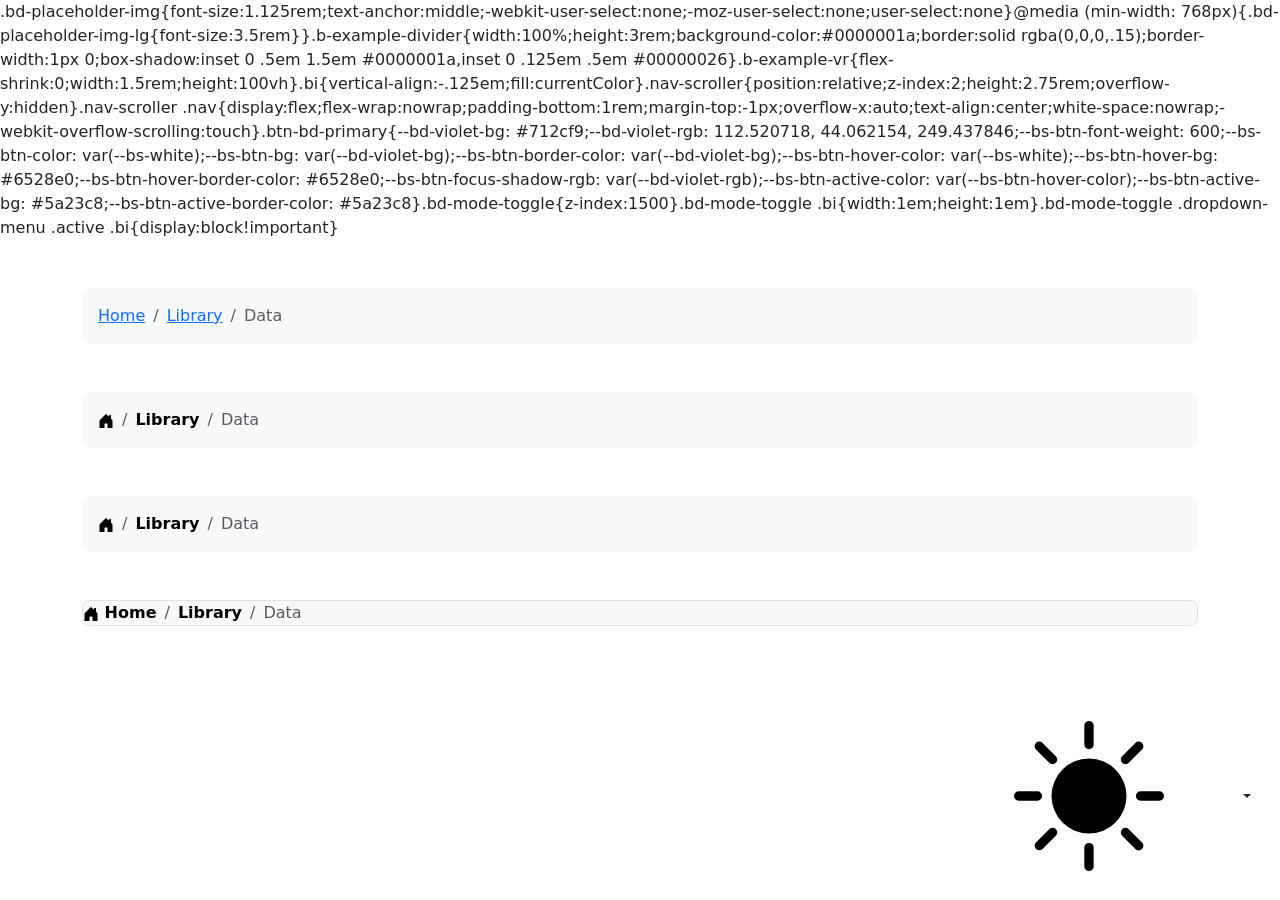
<file: 28_Flask/3_Static_Site/1759816825264-flask_static_site/flask_static_site/bootstrap-5.3.6-examples/bootstrap-5.3.6-examples/breadcrumbs/index.html>
<!DOCTYPE html><html lang="en" data-bs-theme="auto"> <head><meta charset="utf-8"><meta name="viewport" content="width=device-width, initial-scale=1"><meta name="description" content=""><meta name="author" content="Mark Otto, Jacob Thornton, and Bootstrap contributors"><meta name="generator" content="Astro v5.7.10"><title>Breadcrumbs · Bootstrap v5.3</title><link rel="canonical" href="https://getbootstrap.com/docs/5.3/examples/breadcrumbs/"><script src="../assets/js/color-modes.js"></script><link href="../assets/dist/css/bootstrap.min.css" rel="stylesheet">.bd-placeholder-img{font-size:1.125rem;text-anchor:middle;-webkit-user-select:none;-moz-user-select:none;user-select:none}@media (min-width: 768px){.bd-placeholder-img-lg{font-size:3.5rem}}.b-example-divider{width:100%;height:3rem;background-color:#0000001a;border:solid rgba(0,0,0,.15);border-width:1px 0;box-shadow:inset 0 .5em 1.5em #0000001a,inset 0 .125em .5em #00000026}.b-example-vr{flex-shrink:0;width:1.5rem;height:100vh}.bi{vertical-align:-.125em;fill:currentColor}.nav-scroller{position:relative;z-index:2;height:2.75rem;overflow-y:hidden}.nav-scroller .nav{display:flex;flex-wrap:nowrap;padding-bottom:1rem;margin-top:-1px;overflow-x:auto;text-align:center;white-space:nowrap;-webkit-overflow-scrolling:touch}.btn-bd-primary{--bd-violet-bg: #712cf9;--bd-violet-rgb: 112.520718, 44.062154, 249.437846;--bs-btn-font-weight: 600;--bs-btn-color: var(--bs-white);--bs-btn-bg: var(--bd-violet-bg);--bs-btn-border-color: var(--bd-violet-bg);--bs-btn-hover-color: var(--bs-white);--bs-btn-hover-bg: #6528e0;--bs-btn-hover-border-color: #6528e0;--bs-btn-focus-shadow-rgb: var(--bd-violet-rgb);--bs-btn-active-color: var(--bs-btn-hover-color);--bs-btn-active-bg: #5a23c8;--bs-btn-active-border-color: #5a23c8}.bd-mode-toggle{z-index:1500}.bd-mode-toggle .bi{width:1em;height:1em}.bd-mode-toggle .dropdown-menu .active .bi{display:block!important}
</style></head> <body> <svg xmlns="http://www.w3.org/2000/svg" class="d-none"> <symbol id="check2" viewBox="0 0 16 16"> <path d="M13.854 3.646a.5.5 0 0 1 0 .708l-7 7a.5.5 0 0 1-.708 0l-3.5-3.5a.5.5 0 1 1 .708-.708L6.5 10.293l6.646-6.647a.5.5 0 0 1 .708 0z"></path> </symbol> <symbol id="circle-half" viewBox="0 0 16 16"> <path d="M8 15A7 7 0 1 0 8 1v14zm0 1A8 8 0 1 1 8 0a8 8 0 0 1 0 16z"></path> </symbol> <symbol id="moon-stars-fill" viewBox="0 0 16 16"> <path d="M6 .278a.768.768 0 0 1 .08.858 7.208 7.208 0 0 0-.878 3.46c0 4.021 3.278 7.277 7.318 7.277.527 0 1.04-.055 1.533-.16a.787.787 0 0 1 .81.316.733.733 0 0 1-.031.893A8.349 8.349 0 0 1 8.344 16C3.734 16 0 12.286 0 7.71 0 4.266 2.114 1.312 5.124.06A.752.752 0 0 1 6 .278z"></path> <path d="M10.794 3.148a.217.217 0 0 1 .412 0l.387 1.162c.173.518.579.924 1.097 1.097l1.162.387a.217.217 0 0 1 0 .412l-1.162.387a1.734 1.734 0 0 0-1.097 1.097l-.387 1.162a.217.217 0 0 1-.412 0l-.387-1.162A1.734 1.734 0 0 0 9.31 6.593l-1.162-.387a.217.217 0 0 1 0-.412l1.162-.387a1.734 1.734 0 0 0 1.097-1.097l.387-1.162zM13.863.099a.145.145 0 0 1 .274 0l.258.774c.115.346.386.617.732.732l.774.258a.145.145 0 0 1 0 .274l-.774.258a1.156 1.156 0 0 0-.732.732l-.258.774a.145.145 0 0 1-.274 0l-.258-.774a1.156 1.156 0 0 0-.732-.732l-.774-.258a.145.145 0 0 1 0-.274l.774-.258c.346-.115.617-.386.732-.732L13.863.1z"></path> </symbol> <symbol id="sun-fill" viewBox="0 0 16 16"> <path d="M8 12a4 4 0 1 0 0-8 4 4 0 0 0 0 8zM8 0a.5.5 0 0 1 .5.5v2a.5.5 0 0 1-1 0v-2A.5.5 0 0 1 8 0zm0 13a.5.5 0 0 1 .5.5v2a.5.5 0 0 1-1 0v-2A.5.5 0 0 1 8 13zm8-5a.5.5 0 0 1-.5.5h-2a.5.5 0 0 1 0-1h2a.5.5 0 0 1 .5.5zM3 8a.5.5 0 0 1-.5.5h-2a.5.5 0 0 1 0-1h2A.5.5 0 0 1 3 8zm10.657-5.657a.5.5 0 0 1 0 .707l-1.414 1.415a.5.5 0 1 1-.707-.708l1.414-1.414a.5.5 0 0 1 .707 0zm-9.193 9.193a.5.5 0 0 1 0 .707L3.05 13.657a.5.5 0 0 1-.707-.707l1.414-1.414a.5.5 0 0 1 .707 0zm9.193 2.121a.5.5 0 0 1-.707 0l-1.414-1.414a.5.5 0 0 1 .707-.707l1.414 1.414a.5.5 0 0 1 0 .707zM4.464 4.465a.5.5 0 0 1-.707 0L2.343 3.05a.5.5 0 1 1 .707-.707l1.414 1.414a.5.5 0 0 1 0 .708z"></path> </symbol> </svg> <div class="dropdown position-fixed bottom-0 end-0 mb-3 me-3 bd-mode-toggle"> <button class="btn btn-bd-primary py-2 dropdown-toggle d-flex align-items-center" id="bd-theme" type="button" aria-expanded="false" data-bs-toggle="dropdown" aria-label="Toggle theme (auto)"> <svg class="bi my-1 theme-icon-active" aria-hidden="true"><use href="#circle-half"></use></svg> <span class="visually-hidden" id="bd-theme-text">Toggle theme</span> </button> <ul class="dropdown-menu dropdown-menu-end shadow" aria-labelledby="bd-theme-text"> <li> <button type="button" class="dropdown-item d-flex align-items-center" data-bs-theme-value="light" aria-pressed="false"> <svg class="bi me-2 opacity-50" aria-hidden="true"><use href="#sun-fill"></use></svg>
Light
<svg class="bi ms-auto d-none" aria-hidden="true"><use href="#check2"></use></svg> </button> </li> <li> <button type="button" class="dropdown-item d-flex align-items-center" data-bs-theme-value="dark" aria-pressed="false"> <svg class="bi me-2 opacity-50" aria-hidden="true"><use href="#moon-stars-fill"></use></svg>
Dark
<svg class="bi ms-auto d-none" aria-hidden="true"><use href="#check2"></use></svg> </button> </li> <li> <button type="button" class="dropdown-item d-flex align-items-center active" data-bs-theme-value="auto" aria-pressed="true"> <svg class="bi me-2 opacity-50" aria-hidden="true"><use href="#circle-half"></use></svg>
Auto
<svg class="bi ms-auto d-none" aria-hidden="true"><use href="#check2"></use></svg> </button> </li> </ul> </div>  <svg xmlns="http://www.w3.org/2000/svg" class="d-none"> <symbol id="house-door-fill" viewBox="0 0 16 16"> <path d="M6.5 14.5v-3.505c0-.245.25-.495.5-.495h2c.25 0 .5.25.5.5v3.5a.5.5 0 0 0 .5.5h4a.5.5 0 0 0 .5-.5v-7a.5.5 0 0 0-.146-.354L13 5.793V2.5a.5.5 0 0 0-.5-.5h-1a.5.5 0 0 0-.5.5v1.293L8.354 1.146a.5.5 0 0 0-.708 0l-6 6A.5.5 0 0 0 1.5 7.5v7a.5.5 0 0 0 .5.5h4a.5.5 0 0 0 .5-.5z"></path> </symbol> </svg> <div class="container my-5"> <nav aria-label="breadcrumb"> <ol class="breadcrumb p-3 bg-body-tertiary rounded-3"> <li class="breadcrumb-item"><a href="#">Home</a></li> <li class="breadcrumb-item"><a href="#">Library</a></li> <li class="breadcrumb-item active" aria-current="page">Data</li> </ol> </nav> </div> <div class="b-example-divider"></div> <div class="container my-5"> <nav aria-label="breadcrumb"> <ol class="breadcrumb p-3 bg-body-tertiary rounded-3"> <li class="breadcrumb-item"> <a class="link-body-emphasis" href="#"> <svg class="bi" width="16" height="16" aria-hidden="true"><use xlink:href="#house-door-fill"></use></svg> <span class="visually-hidden">Home</span> </a> </li> <li class="breadcrumb-item"> <a class="link-body-emphasis fw-semibold text-decoration-none" href="#">Library</a> </li> <li class="breadcrumb-item active" aria-current="page">
Data
</li> </ol> </nav> </div> <div class="b-example-divider"></div> <div class="container my-5"> <nav aria-label="breadcrumb"> <ol class="breadcrumb breadcrumb-chevron p-3 bg-body-tertiary rounded-3"> <li class="breadcrumb-item"> <a class="link-body-emphasis" href="#"> <svg class="bi" width="16" height="16" aria-hidden="true"><use xlink:href="#house-door-fill"></use></svg> <span class="visually-hidden">Home</span> </a> </li> <li class="breadcrumb-item"> <a class="link-body-emphasis fw-semibold text-decoration-none" href="#">Library</a> </li> <li class="breadcrumb-item active" aria-current="page">
Data
</li> </ol> </nav> </div> <div class="b-example-divider"></div> <div class="container my-5"> <nav aria-label="breadcrumb"> <ol class="breadcrumb breadcrumb-custom overflow-hidden text-center bg-body-tertiary border rounded-3"> <li class="breadcrumb-item"> <a class="link-body-emphasis fw-semibold text-decoration-none" href="#"> <svg class="bi" width="16" height="16" aria-hidden="true"><use xlink:href="#house-door-fill"></use></svg>
Home
</a> </li> <li class="breadcrumb-item"> <a class="link-body-emphasis fw-semibold text-decoration-none" href="#">Library</a> </li> <li class="breadcrumb-item active" aria-current="page">
Data
</li> </ol> </nav> </div> <div class="b-example-divider"></div>   <script src="../assets/dist/js/bootstrap.bundle.min.js"></script>
</file>
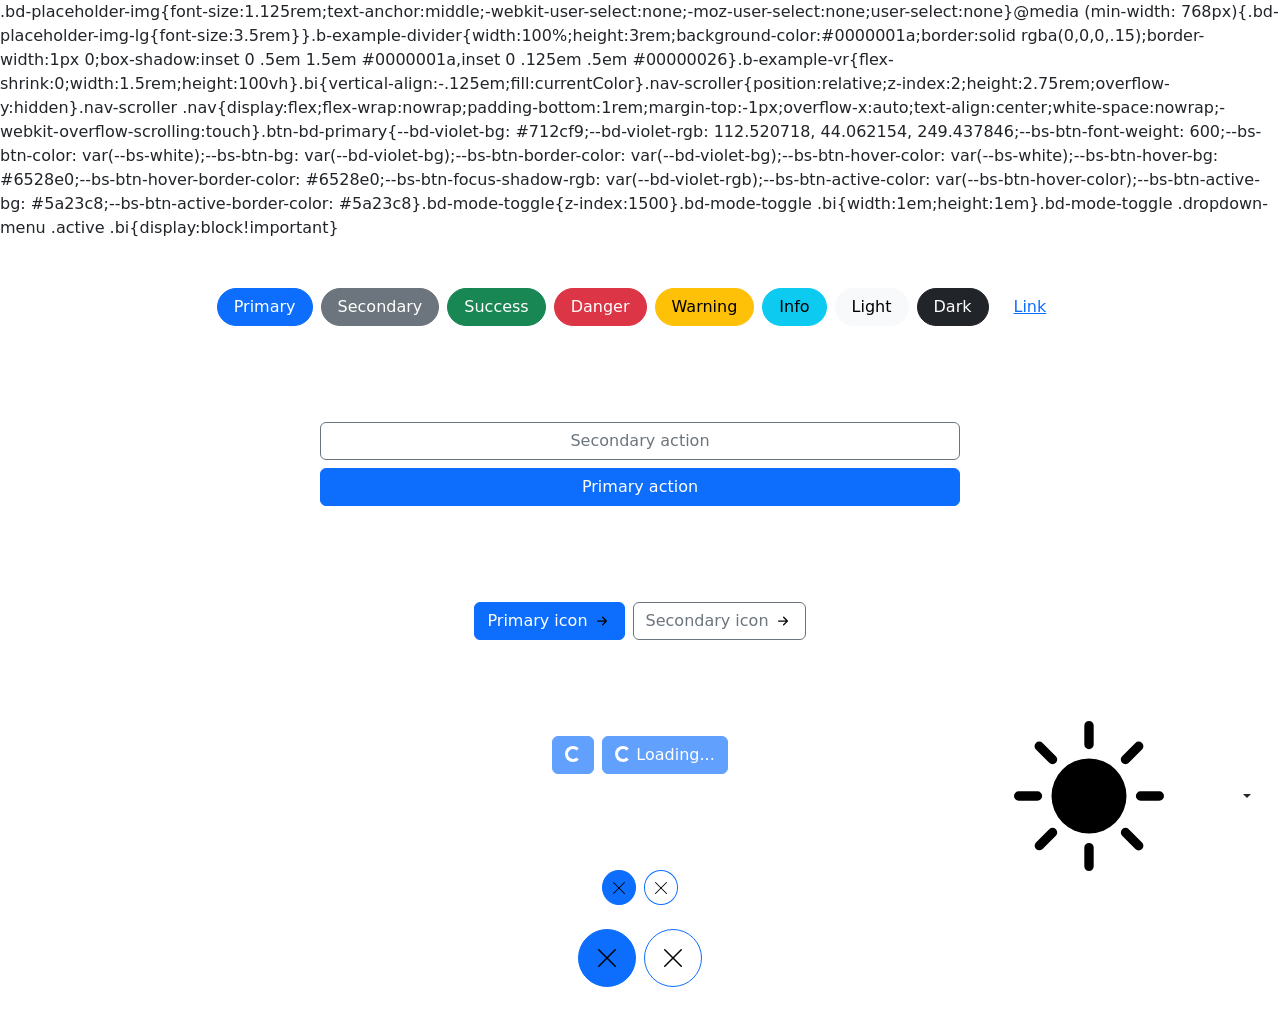
<file: 28_Flask/3_Static_Site/1759816825264-flask_static_site/flask_static_site/bootstrap-5.3.6-examples/bootstrap-5.3.6-examples/buttons/index.html>
<!DOCTYPE html><html lang="en" data-bs-theme="auto"> <head><meta charset="utf-8"><meta name="viewport" content="width=device-width, initial-scale=1"><meta name="description" content=""><meta name="author" content="Mark Otto, Jacob Thornton, and Bootstrap contributors"><meta name="generator" content="Astro v5.7.10"><title>Buttons · Bootstrap v5.3</title><link rel="canonical" href="https://getbootstrap.com/docs/5.3/examples/buttons/"><script src="../assets/js/color-modes.js"></script><link href="../assets/dist/css/bootstrap.min.css" rel="stylesheet">.bd-placeholder-img{font-size:1.125rem;text-anchor:middle;-webkit-user-select:none;-moz-user-select:none;user-select:none}@media (min-width: 768px){.bd-placeholder-img-lg{font-size:3.5rem}}.b-example-divider{width:100%;height:3rem;background-color:#0000001a;border:solid rgba(0,0,0,.15);border-width:1px 0;box-shadow:inset 0 .5em 1.5em #0000001a,inset 0 .125em .5em #00000026}.b-example-vr{flex-shrink:0;width:1.5rem;height:100vh}.bi{vertical-align:-.125em;fill:currentColor}.nav-scroller{position:relative;z-index:2;height:2.75rem;overflow-y:hidden}.nav-scroller .nav{display:flex;flex-wrap:nowrap;padding-bottom:1rem;margin-top:-1px;overflow-x:auto;text-align:center;white-space:nowrap;-webkit-overflow-scrolling:touch}.btn-bd-primary{--bd-violet-bg: #712cf9;--bd-violet-rgb: 112.520718, 44.062154, 249.437846;--bs-btn-font-weight: 600;--bs-btn-color: var(--bs-white);--bs-btn-bg: var(--bd-violet-bg);--bs-btn-border-color: var(--bd-violet-bg);--bs-btn-hover-color: var(--bs-white);--bs-btn-hover-bg: #6528e0;--bs-btn-hover-border-color: #6528e0;--bs-btn-focus-shadow-rgb: var(--bd-violet-rgb);--bs-btn-active-color: var(--bs-btn-hover-color);--bs-btn-active-bg: #5a23c8;--bs-btn-active-border-color: #5a23c8}.bd-mode-toggle{z-index:1500}.bd-mode-toggle .bi{width:1em;height:1em}.bd-mode-toggle .dropdown-menu .active .bi{display:block!important}
</style></head> <body> <svg xmlns="http://www.w3.org/2000/svg" class="d-none"> <symbol id="check2" viewBox="0 0 16 16"> <path d="M13.854 3.646a.5.5 0 0 1 0 .708l-7 7a.5.5 0 0 1-.708 0l-3.5-3.5a.5.5 0 1 1 .708-.708L6.5 10.293l6.646-6.647a.5.5 0 0 1 .708 0z"></path> </symbol> <symbol id="circle-half" viewBox="0 0 16 16"> <path d="M8 15A7 7 0 1 0 8 1v14zm0 1A8 8 0 1 1 8 0a8 8 0 0 1 0 16z"></path> </symbol> <symbol id="moon-stars-fill" viewBox="0 0 16 16"> <path d="M6 .278a.768.768 0 0 1 .08.858 7.208 7.208 0 0 0-.878 3.46c0 4.021 3.278 7.277 7.318 7.277.527 0 1.04-.055 1.533-.16a.787.787 0 0 1 .81.316.733.733 0 0 1-.031.893A8.349 8.349 0 0 1 8.344 16C3.734 16 0 12.286 0 7.71 0 4.266 2.114 1.312 5.124.06A.752.752 0 0 1 6 .278z"></path> <path d="M10.794 3.148a.217.217 0 0 1 .412 0l.387 1.162c.173.518.579.924 1.097 1.097l1.162.387a.217.217 0 0 1 0 .412l-1.162.387a1.734 1.734 0 0 0-1.097 1.097l-.387 1.162a.217.217 0 0 1-.412 0l-.387-1.162A1.734 1.734 0 0 0 9.31 6.593l-1.162-.387a.217.217 0 0 1 0-.412l1.162-.387a1.734 1.734 0 0 0 1.097-1.097l.387-1.162zM13.863.099a.145.145 0 0 1 .274 0l.258.774c.115.346.386.617.732.732l.774.258a.145.145 0 0 1 0 .274l-.774.258a1.156 1.156 0 0 0-.732.732l-.258.774a.145.145 0 0 1-.274 0l-.258-.774a1.156 1.156 0 0 0-.732-.732l-.774-.258a.145.145 0 0 1 0-.274l.774-.258c.346-.115.617-.386.732-.732L13.863.1z"></path> </symbol> <symbol id="sun-fill" viewBox="0 0 16 16"> <path d="M8 12a4 4 0 1 0 0-8 4 4 0 0 0 0 8zM8 0a.5.5 0 0 1 .5.5v2a.5.5 0 0 1-1 0v-2A.5.5 0 0 1 8 0zm0 13a.5.5 0 0 1 .5.5v2a.5.5 0 0 1-1 0v-2A.5.5 0 0 1 8 13zm8-5a.5.5 0 0 1-.5.5h-2a.5.5 0 0 1 0-1h2a.5.5 0 0 1 .5.5zM3 8a.5.5 0 0 1-.5.5h-2a.5.5 0 0 1 0-1h2A.5.5 0 0 1 3 8zm10.657-5.657a.5.5 0 0 1 0 .707l-1.414 1.415a.5.5 0 1 1-.707-.708l1.414-1.414a.5.5 0 0 1 .707 0zm-9.193 9.193a.5.5 0 0 1 0 .707L3.05 13.657a.5.5 0 0 1-.707-.707l1.414-1.414a.5.5 0 0 1 .707 0zm9.193 2.121a.5.5 0 0 1-.707 0l-1.414-1.414a.5.5 0 0 1 .707-.707l1.414 1.414a.5.5 0 0 1 0 .707zM4.464 4.465a.5.5 0 0 1-.707 0L2.343 3.05a.5.5 0 1 1 .707-.707l1.414 1.414a.5.5 0 0 1 0 .708z"></path> </symbol> </svg> <div class="dropdown position-fixed bottom-0 end-0 mb-3 me-3 bd-mode-toggle"> <button class="btn btn-bd-primary py-2 dropdown-toggle d-flex align-items-center" id="bd-theme" type="button" aria-expanded="false" data-bs-toggle="dropdown" aria-label="Toggle theme (auto)"> <svg class="bi my-1 theme-icon-active" aria-hidden="true"><use href="#circle-half"></use></svg> <span class="visually-hidden" id="bd-theme-text">Toggle theme</span> </button> <ul class="dropdown-menu dropdown-menu-end shadow" aria-labelledby="bd-theme-text"> <li> <button type="button" class="dropdown-item d-flex align-items-center" data-bs-theme-value="light" aria-pressed="false"> <svg class="bi me-2 opacity-50" aria-hidden="true"><use href="#sun-fill"></use></svg>
Light
<svg class="bi ms-auto d-none" aria-hidden="true"><use href="#check2"></use></svg> </button> </li> <li> <button type="button" class="dropdown-item d-flex align-items-center" data-bs-theme-value="dark" aria-pressed="false"> <svg class="bi me-2 opacity-50" aria-hidden="true"><use href="#moon-stars-fill"></use></svg>
Dark
<svg class="bi ms-auto d-none" aria-hidden="true"><use href="#check2"></use></svg> </button> </li> <li> <button type="button" class="dropdown-item d-flex align-items-center active" data-bs-theme-value="auto" aria-pressed="true"> <svg class="bi me-2 opacity-50" aria-hidden="true"><use href="#circle-half"></use></svg>
Auto
<svg class="bi ms-auto d-none" aria-hidden="true"><use href="#check2"></use></svg> </button> </li> </ul> </div>  <svg xmlns="http://www.w3.org/2000/svg" class="d-none"> <symbol id="arrow-right-short" viewBox="0 0 16 16"> <path fill-rule="evenodd" d="M4 8a.5.5 0 0 1 .5-.5h5.793L8.146 5.354a.5.5 0 1 1 .708-.708l3 3a.5.5 0 0 1 0 .708l-3 3a.5.5 0 0 1-.708-.708L10.293 8.5H4.5A.5.5 0 0 1 4 8z"></path> </symbol> <symbol id="x-lg" viewBox="0 0 16 16"> <path fill-rule="evenodd" d="M13.854 2.146a.5.5 0 0 1 0 .708l-11 11a.5.5 0 0 1-.708-.708l11-11a.5.5 0 0 1 .708 0Z"></path> <path fill-rule="evenodd" d="M2.146 2.146a.5.5 0 0 0 0 .708l11 11a.5.5 0 0 0 .708-.708l-11-11a.5.5 0 0 0-.708 0Z"></path> </symbol> </svg> <div class="d-flex gap-2 justify-content-center py-5"> <button class="btn btn-primary rounded-pill px-3" type="button">Primary</button> <button class="btn btn-secondary rounded-pill px-3" type="button">Secondary</button> <button class="btn btn-success rounded-pill px-3" type="button">Success</button> <button class="btn btn-danger rounded-pill px-3" type="button">Danger</button> <button class="btn btn-warning rounded-pill px-3" type="button">Warning</button> <button class="btn btn-info rounded-pill px-3" type="button">Info</button> <button class="btn btn-light rounded-pill px-3" type="button">Light</button> <button class="btn btn-dark rounded-pill px-3" type="button">Dark</button> <button class="btn btn-link rounded-pill px-3" type="button">Link</button> </div> <div class="b-example-divider"></div> <div class="col-lg-6 col-xxl-4 my-5 mx-auto"> <div class="d-grid gap-2"> <button class="btn btn-outline-secondary" type="button">Secondary action</button> <button class="btn btn-primary" type="button">Primary action</button> </div> </div> <div class="b-example-divider"></div> <div class="d-flex gap-2 justify-content-center py-5"> <button class="btn btn-primary d-inline-flex align-items-center" type="button">
Primary icon
<svg class="bi ms-1" width="20" height="20" aria-hidden="true"><use xlink:href="#arrow-right-short"></use></svg> </button> <button class="btn btn-outline-secondary d-inline-flex align-items-center" type="button">
Secondary icon
<svg class="bi ms-1" width="20" height="20" aria-hidden="true"><use xlink:href="#arrow-right-short"></use></svg> </button> </div> <div class="b-example-divider"></div> <div class="d-flex gap-2 justify-content-center py-5"> <button class="btn btn-primary" type="button" disabled> <span class="spinner-border spinner-border-sm" aria-hidden="true"></span> <span class="visually-hidden" role="status">Loading...</span> </button> <button class="btn btn-primary" type="button" disabled> <span class="spinner-border spinner-border-sm" aria-hidden="true"></span> <span role="status">Loading...</span> </button> </div> <div class="b-example-divider"></div> <div class="d-flex gap-2 justify-content-center pt-5 pb-4"> <button class="btn btn-primary rounded-circle p-2 lh-1" type="button"> <svg class="bi" width="16" height="16" aria-hidden="true"><use xlink:href="#x-lg"></use></svg> <span class="visually-hidden">Dismiss</span> </button> <button class="btn btn-outline-primary rounded-circle p-2 lh-1" type="button"> <svg class="bi" width="16" height="16" aria-hidden="true"><use xlink:href="#x-lg"></use></svg> <span class="visually-hidden">Dismiss</span> </button> </div> <div class="d-flex gap-2 justify-content-center pb-5"> <button class="btn btn-primary rounded-circle p-3 lh-1" type="button"> <svg class="bi" width="24" height="24" aria-hidden="true"><use xlink:href="#x-lg"></use></svg> <span class="visually-hidden">Dismiss</span> </button> <button class="btn btn-outline-primary rounded-circle p-3 lh-1" type="button"> <svg class="bi" width="24" height="24" aria-hidden="true"><use xlink:href="#x-lg"></use></svg> <span class="visually-hidden">Dismiss</span> </button> </div> <div class="b-example-divider"></div>   <script src="../assets/dist/js/bootstrap.bundle.min.js"></script>
</file>
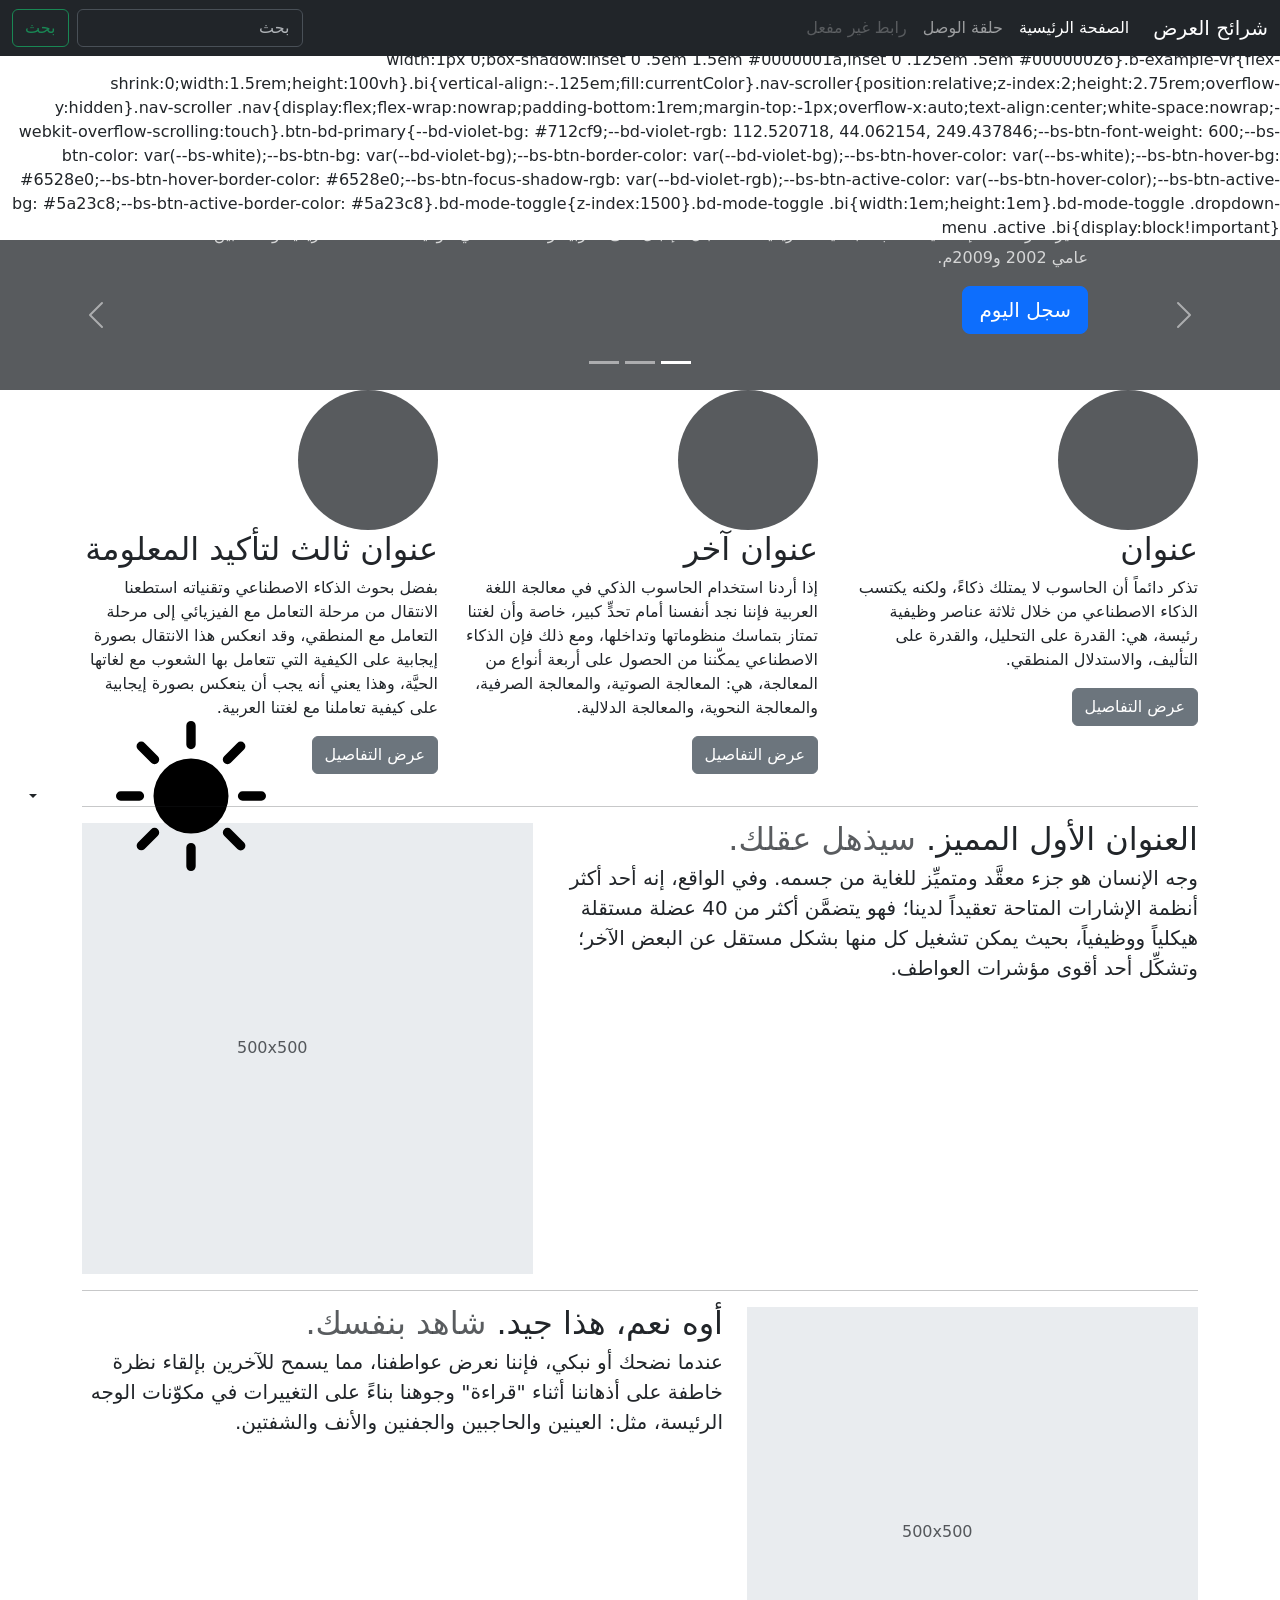
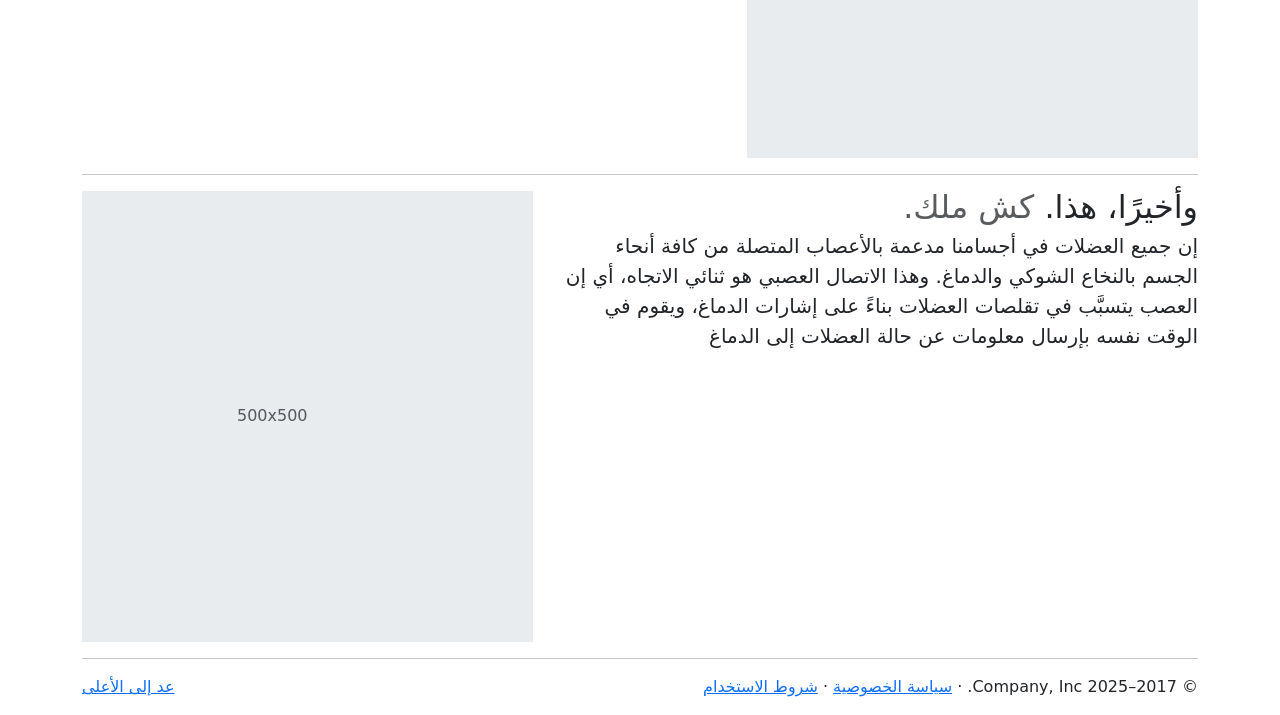
<file: 28_Flask/3_Static_Site/1759816825264-flask_static_site/flask_static_site/bootstrap-5.3.6-examples/bootstrap-5.3.6-examples/carousel-rtl/index.html>
<!DOCTYPE html><html lang="ar" dir="rtl" data-bs-theme="auto"> <head><meta charset="utf-8"><meta name="viewport" content="width=device-width, initial-scale=1"><meta name="description" content=""><meta name="author" content="Mark Otto, Jacob Thornton, and Bootstrap contributors"><meta name="generator" content="Astro v5.7.10"><title>قالب  شرائح العرض · Bootstrap v5.3</title><link rel="canonical" href="https://getbootstrap.com/docs/5.3/examples/carousel-rtl/"><script src="../assets/js/color-modes.js"></script><link href="../assets/dist/css/bootstrap.rtl.min.css" rel="stylesheet">.bd-placeholder-img{font-size:1.125rem;text-anchor:middle;-webkit-user-select:none;-moz-user-select:none;user-select:none}@media (min-width: 768px){.bd-placeholder-img-lg{font-size:3.5rem}}.b-example-divider{width:100%;height:3rem;background-color:#0000001a;border:solid rgba(0,0,0,.15);border-width:1px 0;box-shadow:inset 0 .5em 1.5em #0000001a,inset 0 .125em .5em #00000026}.b-example-vr{flex-shrink:0;width:1.5rem;height:100vh}.bi{vertical-align:-.125em;fill:currentColor}.nav-scroller{position:relative;z-index:2;height:2.75rem;overflow-y:hidden}.nav-scroller .nav{display:flex;flex-wrap:nowrap;padding-bottom:1rem;margin-top:-1px;overflow-x:auto;text-align:center;white-space:nowrap;-webkit-overflow-scrolling:touch}.btn-bd-primary{--bd-violet-bg: #712cf9;--bd-violet-rgb: 112.520718, 44.062154, 249.437846;--bs-btn-font-weight: 600;--bs-btn-color: var(--bs-white);--bs-btn-bg: var(--bd-violet-bg);--bs-btn-border-color: var(--bd-violet-bg);--bs-btn-hover-color: var(--bs-white);--bs-btn-hover-bg: #6528e0;--bs-btn-hover-border-color: #6528e0;--bs-btn-focus-shadow-rgb: var(--bd-violet-rgb);--bs-btn-active-color: var(--bs-btn-hover-color);--bs-btn-active-bg: #5a23c8;--bs-btn-active-border-color: #5a23c8}.bd-mode-toggle{z-index:1500}.bd-mode-toggle .bi{width:1em;height:1em}.bd-mode-toggle .dropdown-menu .active .bi{display:block!important}
</style></head> <body> <svg xmlns="http://www.w3.org/2000/svg" class="d-none"> <symbol id="check2" viewBox="0 0 16 16"> <path d="M13.854 3.646a.5.5 0 0 1 0 .708l-7 7a.5.5 0 0 1-.708 0l-3.5-3.5a.5.5 0 1 1 .708-.708L6.5 10.293l6.646-6.647a.5.5 0 0 1 .708 0z"></path> </symbol> <symbol id="circle-half" viewBox="0 0 16 16"> <path d="M8 15A7 7 0 1 0 8 1v14zm0 1A8 8 0 1 1 8 0a8 8 0 0 1 0 16z"></path> </symbol> <symbol id="moon-stars-fill" viewBox="0 0 16 16"> <path d="M6 .278a.768.768 0 0 1 .08.858 7.208 7.208 0 0 0-.878 3.46c0 4.021 3.278 7.277 7.318 7.277.527 0 1.04-.055 1.533-.16a.787.787 0 0 1 .81.316.733.733 0 0 1-.031.893A8.349 8.349 0 0 1 8.344 16C3.734 16 0 12.286 0 7.71 0 4.266 2.114 1.312 5.124.06A.752.752 0 0 1 6 .278z"></path> <path d="M10.794 3.148a.217.217 0 0 1 .412 0l.387 1.162c.173.518.579.924 1.097 1.097l1.162.387a.217.217 0 0 1 0 .412l-1.162.387a1.734 1.734 0 0 0-1.097 1.097l-.387 1.162a.217.217 0 0 1-.412 0l-.387-1.162A1.734 1.734 0 0 0 9.31 6.593l-1.162-.387a.217.217 0 0 1 0-.412l1.162-.387a1.734 1.734 0 0 0 1.097-1.097l.387-1.162zM13.863.099a.145.145 0 0 1 .274 0l.258.774c.115.346.386.617.732.732l.774.258a.145.145 0 0 1 0 .274l-.774.258a1.156 1.156 0 0 0-.732.732l-.258.774a.145.145 0 0 1-.274 0l-.258-.774a1.156 1.156 0 0 0-.732-.732l-.774-.258a.145.145 0 0 1 0-.274l.774-.258c.346-.115.617-.386.732-.732L13.863.1z"></path> </symbol> <symbol id="sun-fill" viewBox="0 0 16 16"> <path d="M8 12a4 4 0 1 0 0-8 4 4 0 0 0 0 8zM8 0a.5.5 0 0 1 .5.5v2a.5.5 0 0 1-1 0v-2A.5.5 0 0 1 8 0zm0 13a.5.5 0 0 1 .5.5v2a.5.5 0 0 1-1 0v-2A.5.5 0 0 1 8 13zm8-5a.5.5 0 0 1-.5.5h-2a.5.5 0 0 1 0-1h2a.5.5 0 0 1 .5.5zM3 8a.5.5 0 0 1-.5.5h-2a.5.5 0 0 1 0-1h2A.5.5 0 0 1 3 8zm10.657-5.657a.5.5 0 0 1 0 .707l-1.414 1.415a.5.5 0 1 1-.707-.708l1.414-1.414a.5.5 0 0 1 .707 0zm-9.193 9.193a.5.5 0 0 1 0 .707L3.05 13.657a.5.5 0 0 1-.707-.707l1.414-1.414a.5.5 0 0 1 .707 0zm9.193 2.121a.5.5 0 0 1-.707 0l-1.414-1.414a.5.5 0 0 1 .707-.707l1.414 1.414a.5.5 0 0 1 0 .707zM4.464 4.465a.5.5 0 0 1-.707 0L2.343 3.05a.5.5 0 1 1 .707-.707l1.414 1.414a.5.5 0 0 1 0 .708z"></path> </symbol> </svg> <div class="dropdown position-fixed bottom-0 end-0 mb-3 me-3 bd-mode-toggle"> <button class="btn btn-bd-primary py-2 dropdown-toggle d-flex align-items-center" id="bd-theme" type="button" aria-expanded="false" data-bs-toggle="dropdown" aria-label="Toggle theme (auto)"> <svg class="bi my-1 theme-icon-active" aria-hidden="true"><use href="#circle-half"></use></svg> <span class="visually-hidden" id="bd-theme-text">Toggle theme</span> </button> <ul class="dropdown-menu dropdown-menu-end shadow" aria-labelledby="bd-theme-text"> <li> <button type="button" class="dropdown-item d-flex align-items-center" data-bs-theme-value="light" aria-pressed="false"> <svg class="bi me-2 opacity-50" aria-hidden="true"><use href="#sun-fill"></use></svg>
Light
<svg class="bi ms-auto d-none" aria-hidden="true"><use href="#check2"></use></svg> </button> </li> <li> <button type="button" class="dropdown-item d-flex align-items-center" data-bs-theme-value="dark" aria-pressed="false"> <svg class="bi me-2 opacity-50" aria-hidden="true"><use href="#moon-stars-fill"></use></svg>
Dark
<svg class="bi ms-auto d-none" aria-hidden="true"><use href="#check2"></use></svg> </button> </li> <li> <button type="button" class="dropdown-item d-flex align-items-center active" data-bs-theme-value="auto" aria-pressed="true"> <svg class="bi me-2 opacity-50" aria-hidden="true"><use href="#circle-half"></use></svg>
Auto
<svg class="bi ms-auto d-none" aria-hidden="true"><use href="#check2"></use></svg> </button> </li> </ul> </div>  <header data-bs-theme="dark"> <nav class="navbar navbar-expand-md navbar-dark fixed-top bg-dark"> <div class="container-fluid"> <a class="navbar-brand" href="#">شرائح العرض</a> <button class="navbar-toggler" type="button" data-bs-toggle="collapse" data-bs-target="#navbarCollapse" aria-controls="navbarCollapse" aria-expanded="false" aria-label="تبديل التنقل"> <span class="navbar-toggler-icon"></span> </button> <div class="collapse navbar-collapse" id="navbarCollapse"> <ul class="navbar-nav me-auto mb-2 mb-md-0"> <li class="nav-item"> <a class="nav-link active" aria-current="page" href="#">الصفحة الرئيسية</a> </li> <li class="nav-item"> <a class="nav-link" href="#">حلقة الوصل</a> </li> <li class="nav-item"> <a class="nav-link disabled" aria-disabled="true">رابط غير مفعل</a> </li> </ul> <form class="d-flex" role="search"> <input class="form-control me-2" type="search" placeholder="بحث" aria-label="بحث"> <button class="btn btn-outline-success" type="submit">بحث</button> </form> </div> </div> </nav> </header> <main> <div id="myCarousel" class="carousel slide mb-6" data-bs-ride="carousel"> <div class="carousel-indicators"> <button type="button" data-bs-target="#myCarousel" data-bs-slide-to="0" class="active" aria-current="true" aria-label="Slide 1"></button> <button type="button" data-bs-target="#myCarousel" data-bs-slide-to="1" aria-label="Slide 2"></button> <button type="button" data-bs-target="#myCarousel" data-bs-slide-to="2" aria-label="Slide 3"></button> </div> <div class="carousel-inner"> <div class="carousel-item active"> <svg aria-hidden="true" class="bd-placeholder-img " height="100%" preserveAspectRatio="xMidYMid slice" width="100%" xmlns="http://www.w3.org/2000/svg"><rect width="100%" height="100%" fill="var(--bs-secondary-color)"></rect></svg> <div class="container"> <div class="carousel-caption text-start"> <h1>عنوان المثال.</h1> <p class="opacity-75">تشير الدراسات الإحصائية حسب الجمعية الأمريكية للغات بأن الإقبال على العربية زاد %126 في الولايات المتحدة الأمريكية وحدها بين عامي 2002 و2009م.</p> <p><a class="btn btn-lg btn-primary" href="#">سجل اليوم</a></p> </div> </div> </div> <div class="carousel-item"> <svg aria-hidden="true" class="bd-placeholder-img " height="100%" preserveAspectRatio="xMidYMid slice" width="100%" xmlns="http://www.w3.org/2000/svg"><rect width="100%" height="100%" fill="var(--bs-secondary-color)"></rect></svg> <div class="container"> <div class="carousel-caption"> <h1>عنوان مثال آخر.</h1> <p>حسب المجلس الثقافي البريطاني فإن تعليم الإنجليزية داخل بريطانيا يسهم في تعزيز اقتصادها بما يتجاوز ملياري جنيه سنوياً، كما أنه وفر أكثر من 26 ألف وظيفة.</p> <p><a class="btn btn-lg btn-primary" href="#">أعرف أكثر</a></p> </div> </div> </div> <div class="carousel-item"> <svg aria-hidden="true" class="bd-placeholder-img " height="100%" preserveAspectRatio="xMidYMid slice" width="100%" xmlns="http://www.w3.org/2000/svg"><rect width="100%" height="100%" fill="var(--bs-secondary-color)"></rect></svg> <div class="container"> <div class="carousel-caption text-end"> <h1>واحد أكثر لقياس جيد.</h1> <p>الإحصاءات لحجم الاستثمار اللغوي خارج بريطانيا تتفاوت من سنة لأخرى إلا أن المدير التنفيذي للمجلس الثقافي البريطاني إدي بايرز يرى أن استثمار تعليم الإنجليزية في الخارج لا يحسب على المستوى المالي فحسب بل على المستوى السياسي أيضاً.</p> <p><a class="btn btn-lg btn-primary" href="#">تصفح المعرض</a></p> </div> </div> </div> </div> <button class="carousel-control-prev" type="button" data-bs-target="#myCarousel" data-bs-slide="prev"> <span class="carousel-control-prev-icon" aria-hidden="true"></span> <span class="visually-hidden">السابق</span> </button> <button class="carousel-control-next" type="button" data-bs-target="#myCarousel" data-bs-slide="next"> <span class="carousel-control-next-icon" aria-hidden="true"></span> <span class="visually-hidden">التالي</span> </button> </div> <!-- Marketing messaging and featurettes
  ================================================== --> <!-- Wrap the rest of the page in another container to center all the content. --> <div class="container marketing"> <!-- Three columns of text below the carousel --> <div class="row"> <div class="col-lg-4"> <svg aria-label="Placeholder" class="bd-placeholder-img rounded-circle" height="140" preserveAspectRatio="xMidYMid slice" role="img" width="140" xmlns="http://www.w3.org/2000/svg"><title>Placeholder</title><rect width="100%" height="100%" fill="var(--bs-secondary-color)"></rect></svg> <h2 class="fw-normal">عنوان</h2> <p>تذكر دائماً أن الحاسوب لا يمتلك ذكاءً، ولكنه يكتسب الذكاء الاصطناعي من خلال ثلاثة عناصر وظيفية رئيسة، هي: القدرة على التحليل، والقدرة على التأليف، والاستدلال المنطقي.</p> <p><a class="btn btn-secondary" href="#">عرض التفاصيل</a></p> </div><!-- /.col-lg-4 --> <div class="col-lg-4"> <svg aria-label="Placeholder" class="bd-placeholder-img rounded-circle" height="140" preserveAspectRatio="xMidYMid slice" role="img" width="140" xmlns="http://www.w3.org/2000/svg"><title>Placeholder</title><rect width="100%" height="100%" fill="var(--bs-secondary-color)"></rect></svg> <h2 class="fw-normal">عنوان آخر</h2> <p>إذا أردنا استخدام الحاسوب الذكي في معالجة اللغة العربية فإننا نجد أنفسنا أمام تحدٍّ كبير، خاصة وأن لغتنا تمتاز بتماسك منظوماتها وتداخلها، ومع ذلك فإن الذكاء الاصطناعي يمكّننا من الحصول على أربعة أنواع من المعالجة، هي: المعالجة الصوتية، والمعالجة الصرفية، والمعالجة النحوية، والمعالجة الدلالية.</p> <p><a class="btn btn-secondary" href="#">عرض التفاصيل</a></p> </div><!-- /.col-lg-4 --> <div class="col-lg-4"> <svg aria-label="Placeholder" class="bd-placeholder-img rounded-circle" height="140" preserveAspectRatio="xMidYMid slice" role="img" width="140" xmlns="http://www.w3.org/2000/svg"><title>Placeholder</title><rect width="100%" height="100%" fill="var(--bs-secondary-color)"></rect></svg> <h2 class="fw-normal">عنوان ثالث لتأكيد المعلومة</h2> <p>بفضل بحوث الذكاء الاصطناعي وتقنياته استطعنا الانتقال من مرحلة التعامل مع الفيزيائي إلى مرحلة التعامل مع المنطقي، وقد انعكس هذا الانتقال بصورة إيجابية على الكيفية التي تتعامل بها الشعوب مع لغاتها الحيَّة، وهذا يعني أنه يجب أن ينعكس بصورة إيجابية على كيفية تعاملنا مع لغتنا العربية.</p> <p><a class="btn btn-secondary" href="#">عرض التفاصيل</a></p> </div><!-- /.col-lg-4 --> </div><!-- /.row --> <!-- START THE FEATURETTES --> <hr class="featurette-divider"> <div class="row featurette"> <div class="col-md-7"> <h2 class="featurette-heading fw-normal lh-1">العنوان الأول المميز. <span class="text-body-secondary"> سيذهل عقلك. </span></h2> <p class="lead">وجه الإنسان هو جزء معقَّد ومتميِّز للغاية من جسمه. وفي الواقع، إنه أحد أكثر أنظمة الإشارات المتاحة تعقيداً لدينا؛ فهو يتضمَّن أكثر من 40 عضلة مستقلة هيكلياً ووظيفياً، بحيث يمكن تشغيل كل منها بشكل مستقل عن البعض الآخر؛ وتشكِّل أحد أقوى مؤشرات العواطف.</p> </div> <div class="col-md-5"> <svg aria-label="Placeholder: 500x500" class="bd-placeholder-img bd-placeholder-img-lg featurette-image img-fluid mx-auto" height="500" preserveAspectRatio="xMidYMid slice" role="img" width="500" xmlns="http://www.w3.org/2000/svg"><title>Placeholder</title><rect width="100%" height="100%" fill="var(--bs-secondary-bg)"></rect><text x="50%" y="50%" fill="var(--bs-secondary-color)" dy=".3em">500x500</text></svg> </div> </div> <hr class="featurette-divider"> <div class="row featurette"> <div class="col-md-7 order-md-2"> <h2 class="featurette-heading fw-normal lh-1">أوه نعم، هذا جيد. <span class="text-body-secondary"> شاهد بنفسك. </span></h2> <p class="lead">عندما نضحك أو نبكي، فإننا نعرض عواطفنا، مما يسمح للآخرين بإلقاء نظرة خاطفة على أذهاننا أثناء "قراءة" وجوهنا بناءً على التغييرات في مكوّنات الوجه الرئيسة، مثل: العينين والحاجبين والجفنين والأنف والشفتين.</p> </div> <div class="col-md-5 order-md-1"> <svg aria-label="Placeholder: 500x500" class="bd-placeholder-img bd-placeholder-img-lg featurette-image img-fluid mx-auto" height="500" preserveAspectRatio="xMidYMid slice" role="img" width="500" xmlns="http://www.w3.org/2000/svg"><title>Placeholder</title><rect width="100%" height="100%" fill="var(--bs-secondary-bg)"></rect><text x="50%" y="50%" fill="var(--bs-secondary-color)" dy=".3em">500x500</text></svg> </div> </div> <hr class="featurette-divider"> <div class="row featurette"> <div class="col-md-7"> <h2 class="featurette-heading fw-normal lh-1">وأخيرًا، هذا. <span class="text-body-secondary"> كش ملك. </span></h2> <p class="lead">إن جميع العضلات في أجسامنا مدعمة بالأعصاب المتصلة من كافة أنحاء الجسم بالنخاع الشوكي والدماغ. وهذا الاتصال العصبي هو ثنائي الاتجاه، أي إن العصب يتسبَّب في تقلصات العضلات بناءً على إشارات الدماغ، ويقوم في الوقت نفسه بإرسال معلومات عن حالة العضلات إلى الدماغ</p> </div> <div class="col-md-5"> <svg aria-label="Placeholder: 500x500" class="bd-placeholder-img bd-placeholder-img-lg featurette-image img-fluid mx-auto" height="500" preserveAspectRatio="xMidYMid slice" role="img" width="500" xmlns="http://www.w3.org/2000/svg"><title>Placeholder</title><rect width="100%" height="100%" fill="var(--bs-secondary-bg)"></rect><text x="50%" y="50%" fill="var(--bs-secondary-color)" dy=".3em">500x500</text></svg> </div> </div> <hr class="featurette-divider"> <!-- /END THE FEATURETTES --> </div><!-- /.container --> <!-- FOOTER --> <footer class="container"> <p class="float-end"><a href="#">عد إلى الأعلى</a></p> <p>&copy; 2017–2025 Company, Inc. &middot; <a href="#">سياسة الخصوصية</a> &middot; <a href="#">شروط الاستخدام</a></p> </footer> </main>   <script src="../assets/dist/js/bootstrap.bundle.min.js"></script>
</file>
